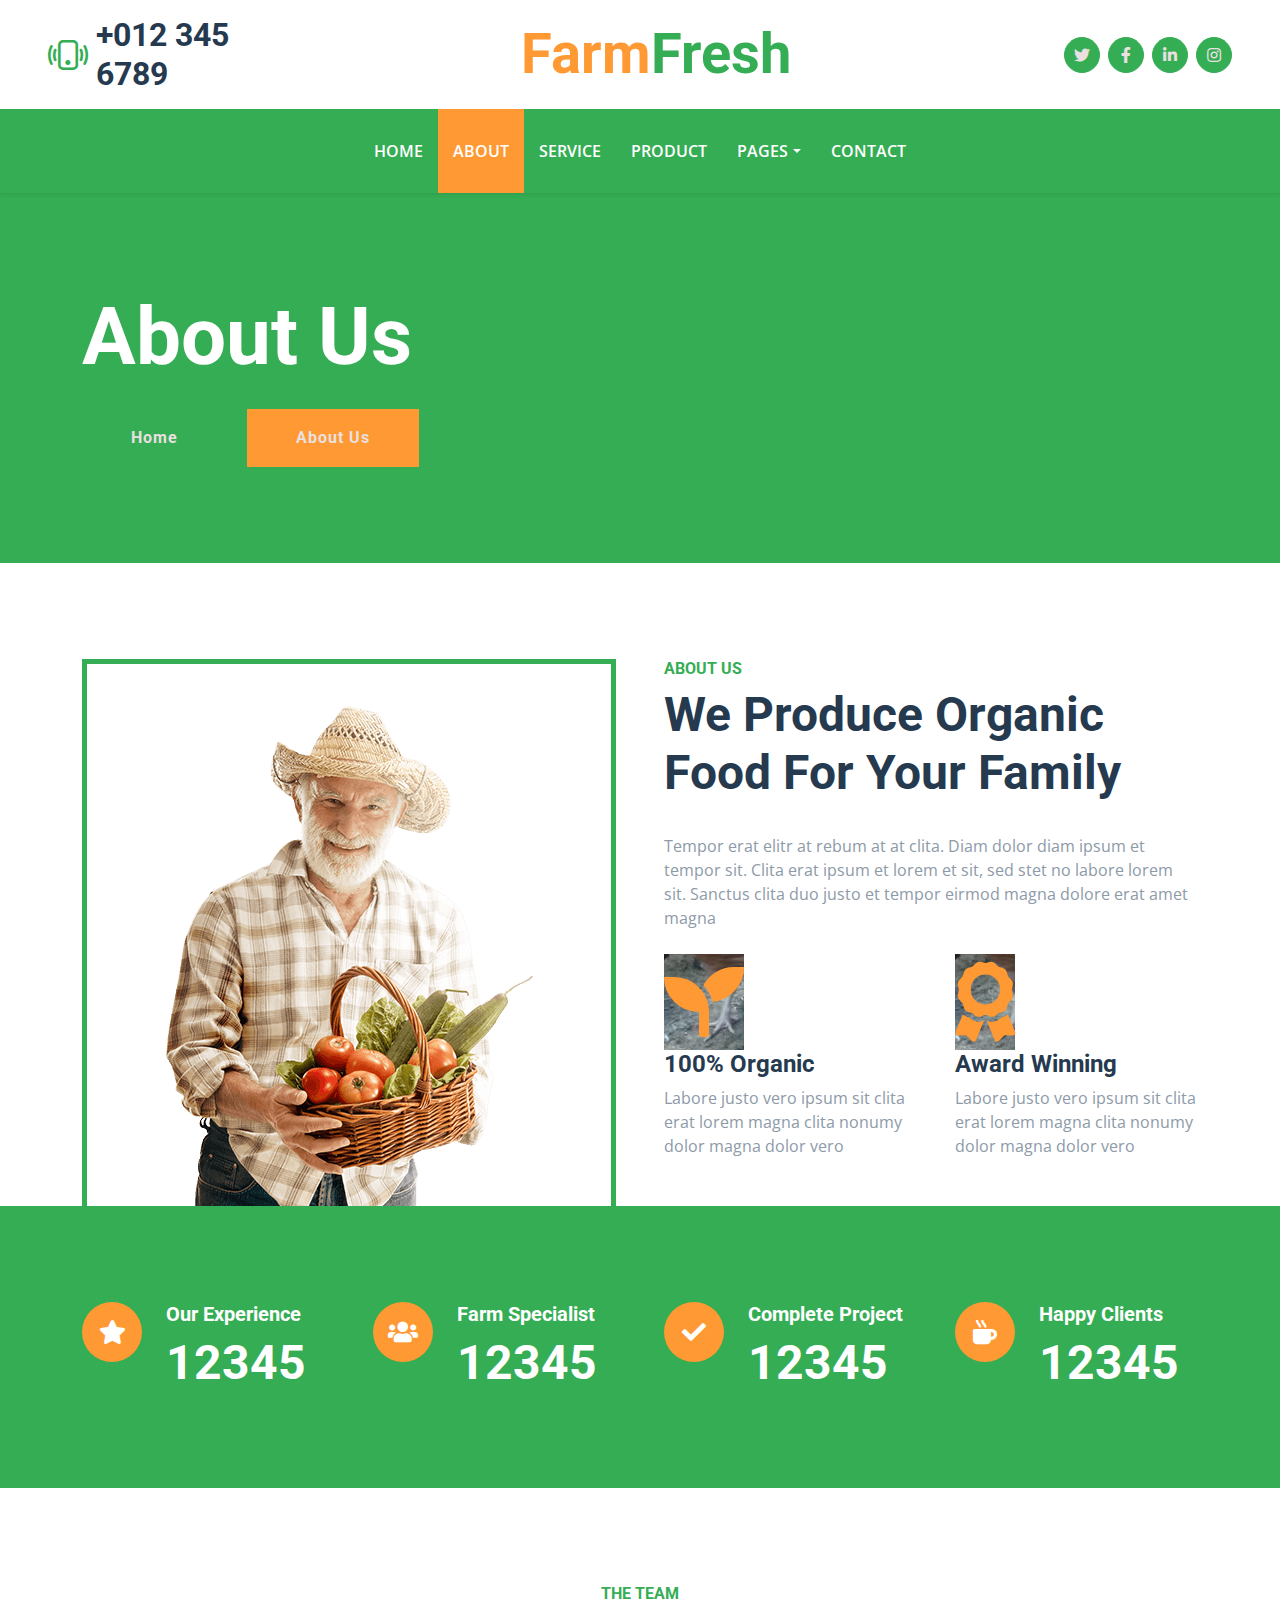
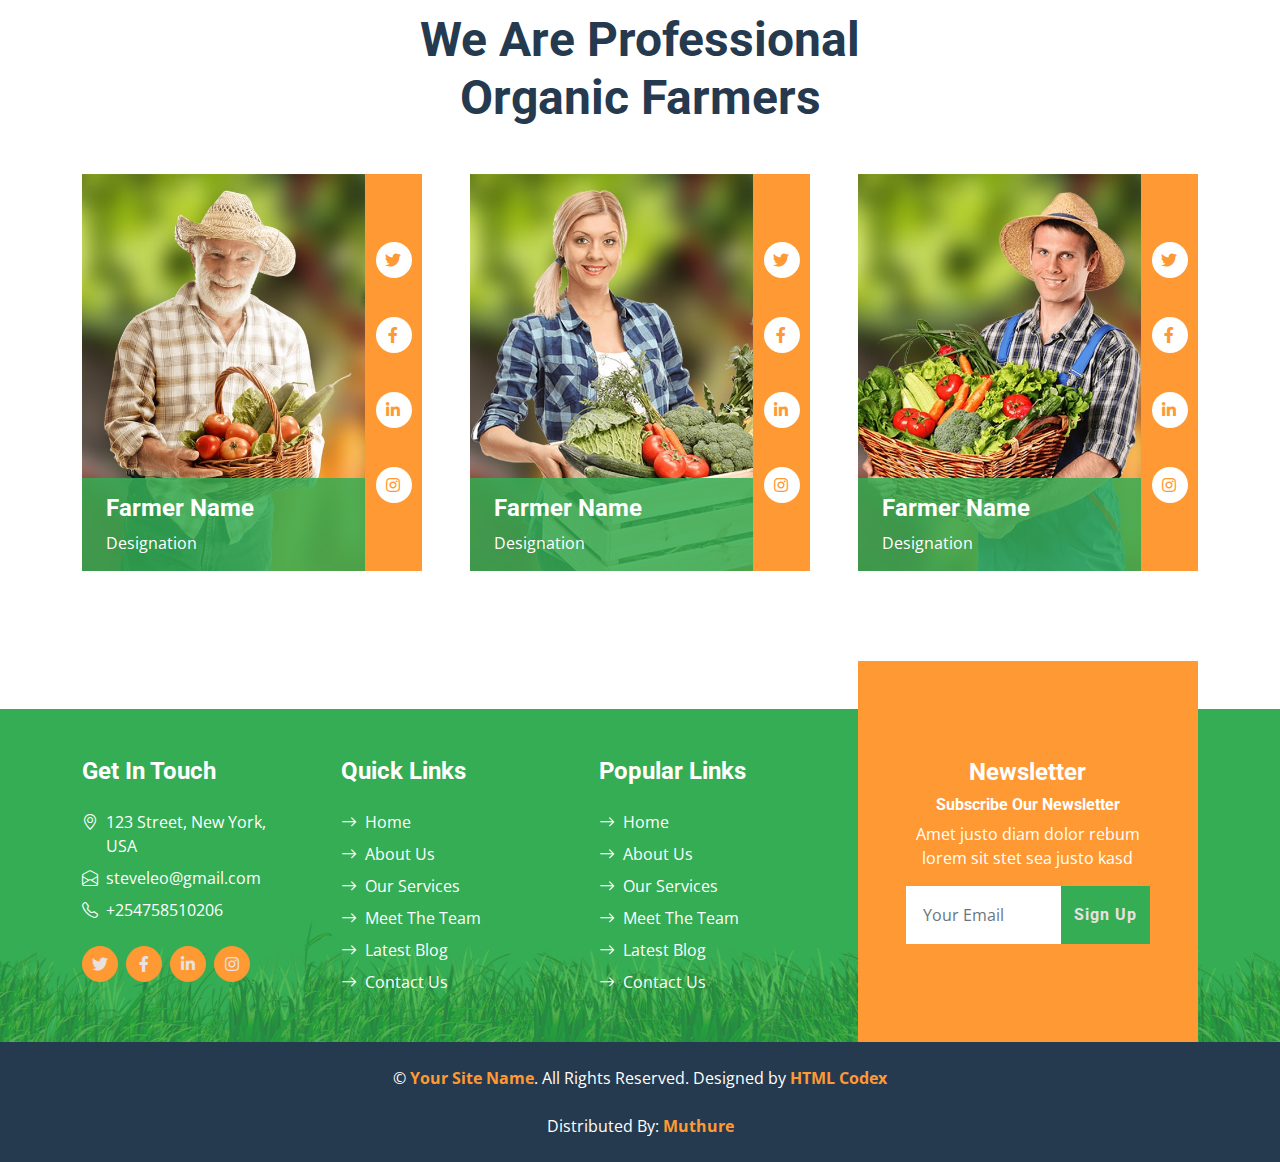
<file: about.html>
<!DOCTYPE html>
<html lang="en">

<head>
    <meta charset="utf-8">
    <title>FarmFresh - Organic Farm Website Template</title>
    <meta content="width=device-width, initial-scale=1.0" name="viewport">
    <meta content="Free HTML Templates" name="keywords">
    <meta content="Free HTML Templates" name="description">

    <!-- Favicon -->
    <link href="img/favicon.ico" rel="icon">

    <!-- Google Web Fonts -->
    <link rel="preconnect" href="https://fonts.gstatic.com">
    <link href="https://fonts.googleapis.com/css2?family=Open+Sans:wght@400;600&family=Roboto:wght@500;700&display=swap" rel="stylesheet">

    <!-- Icon Font Stylesheet -->
    <link href="https://cdnjs.cloudflare.com/ajax/libs/font-awesome/5.15.0/css/all.min.css" rel="stylesheet">
    <link href="https://cdn.jsdelivr.net/npm/bootstrap-icons@1.4.1/font/bootstrap-icons.css" rel="stylesheet">

    <!-- Libraries Stylesheet -->
    <link href="lib/owlcarousel/assets/owl.carousel.min.css" rel="stylesheet">

    <!-- Customized Bootstrap Stylesheet -->
    <link href="css/bootstrap.min.css" rel="stylesheet">

    <!-- Template Stylesheet -->
    <link href="css/style.css" rel="stylesheet">
</head>

<body>
    <!-- Topbar Start -->
    <div class="container-fluid px-5 d-none d-lg-block">
        <div class="row gx-5 py-3 align-items-center">
            <div class="col-lg-3">
                <div class="d-flex align-items-center justify-content-start">
                    <i class="bi bi-phone-vibrate fs-1 text-primary me-2"></i>
                    <h2 class="mb-0">+012 345 6789</h2>
                </div>
            </div>
            <div class="col-lg-6">
                <div class="d-flex align-items-center justify-content-center">
                    <a href="index.html" class="navbar-brand ms-lg-5">
                        <h1 class="m-0 display-4 text-primary"><span class="text-secondary">Farm</span>Fresh</h1>
                    </a>
                </div>
            </div>
            <div class="col-lg-3">
                <div class="d-flex align-items-center justify-content-end">
                    <a class="btn btn-primary btn-square rounded-circle me-2" href="#"><i class="fab fa-twitter"></i></a>
                    <a class="btn btn-primary btn-square rounded-circle me-2" href="#"><i class="fab fa-facebook-f"></i></a>
                    <a class="btn btn-primary btn-square rounded-circle me-2" href="#"><i class="fab fa-linkedin-in"></i></a>
                    <a class="btn btn-primary btn-square rounded-circle" href="#"><i class="fab fa-instagram"></i></a>
                </div>
            </div>
        </div>
    </div>
    <!-- Topbar End -->


    <!-- Navbar Start -->
    <nav class="navbar navbar-expand-lg bg-primary navbar-dark shadow-sm py-3 py-lg-0 px-3 px-lg-5">
        <a href="index.html" class="navbar-brand d-flex d-lg-none">
            <h1 class="m-0 display-4 text-secondary"><span class="text-white">Farm</span>Fresh</h1>
        </a>
        <button class="navbar-toggler" type="button" data-bs-toggle="collapse" data-bs-target="#navbarCollapse">
            <span class="navbar-toggler-icon"></span>
        </button>
        <div class="collapse navbar-collapse" id="navbarCollapse">
            <div class="navbar-nav mx-auto py-0">
                <a href="index.html" class="nav-item nav-link">Home</a>
                <a href="about.html" class="nav-item nav-link active">About</a>
                <a href="service.html" class="nav-item nav-link">Service</a>
                <a href="product.html" class="nav-item nav-link">Product</a>
                <div class="nav-item dropdown">
                    <a href="#" class="nav-link dropdown-toggle" data-bs-toggle="dropdown">Pages</a>
                    <div class="dropdown-menu m-0">
                        <a href="blog.html" class="dropdown-item">Blog Grid</a>
                        <a href="detail.html" class="dropdown-item">Blog Detail</a>
                        <a href="feature.html" class="dropdown-item">Features</a>
                        <a href="team.html" class="dropdown-item">The Team</a>
                        <a href="testimonial.html" class="dropdown-item">Testimonial</a>
                    </div>
                </div>
                <a href="contact.html" class="nav-item nav-link">Contact</a>
            </div>
        </div>
    </nav>
    <!-- Navbar End -->


    <!-- Hero Start -->
    <div class="container-fluid bg-primary py-5 bg-hero mb-5">
        <div class="container py-5">
            <div class="row justify-content-start">
                <div class="col-lg-8 text-center text-lg-start">
                    <h1 class="display-1 text-white mb-md-4">About Us</h1>
                    <a href="" class="btn btn-primary py-md-3 px-md-5 me-3">Home</a>
                    <a href="" class="btn btn-secondary py-md-3 px-md-5">About Us</a>
                </div>
            </div>
        </div>
    </div>
    <!-- Hero End -->


    <!-- About Start -->
    <div class="container-fluid about pt-5">
        <div class="container">
            <div class="row gx-5">
                <div class="col-lg-6 mb-5 mb-lg-0">
                    <div class="d-flex h-100 border border-5 border-primary border-bottom-0 pt-4">
                        <img class="img-fluid mt-auto mx-auto" src="img/about.png">
                    </div>
                </div>
                <div class="col-lg-6 pb-5">
                    <div class="mb-3 pb-2">
                        <h6 class="text-primary text-uppercase">About Us</h6>
                        <h1 class="display-5">We Produce Organic Food For Your Family</h1>
                    </div>
                    <p class="mb-4">Tempor erat elitr at rebum at at clita. Diam dolor diam ipsum et tempor sit. Clita erat ipsum et lorem et sit, sed stet no labore lorem sit. Sanctus clita duo justo et tempor eirmod magna dolore erat amet magna</p>
                    <div class="row gx-5 gy-4">
                        <div class="col-sm-6">
                            <i class="fa fa-seedling display-1 text-secondary"></i>
                            <h4>100% Organic</h4>
                            <p class="mb-0">Labore justo vero ipsum sit clita erat lorem magna clita nonumy dolor magna dolor vero</p>
                        </div>
                        <div class="col-sm-6">
                            <i class="fa fa-award display-1 text-secondary"></i>
                            <h4>Award Winning</h4>
                            <p class="mb-0">Labore justo vero ipsum sit clita erat lorem magna clita nonumy dolor magna dolor vero</p>
                        </div>
                    </div>
                </div>
            </div>
        </div>
    </div>
    <!-- About End -->


    <!-- Facts Start -->
    <div class="container-fluid bg-primary facts py-5 mb-5">
        <div class="container py-5">
            <div class="row gx-5 gy-4">
                <div class="col-lg-3 col-md-6">
                    <div class="d-flex">
                        <div class="bg-secondary rounded-circle d-flex align-items-center justify-content-center mb-3" style="width: 60px; height: 60px;">
                            <i class="fa fa-star fs-4 text-white"></i>
                        </div>
                        <div class="ps-4">
                            <h5 class="text-white">Our Experience</h5>
                            <h1 class="display-5 text-white mb-0" data-toggle="counter-up">12345</h1>
                        </div>
                    </div>
                </div>
                <div class="col-lg-3 col-md-6">
                    <div class="d-flex">
                        <div class="bg-secondary rounded-circle d-flex align-items-center justify-content-center mb-3" style="width: 60px; height: 60px;">
                            <i class="fa fa-users fs-4 text-white"></i>
                        </div>
                        <div class="ps-4">
                            <h5 class="text-white">Farm Specialist</h5>
                            <h1 class="display-5 text-white mb-0" data-toggle="counter-up">12345</h1>
                        </div>
                    </div>
                </div>
                <div class="col-lg-3 col-md-6">
                    <div class="d-flex">
                        <div class="bg-secondary rounded-circle d-flex align-items-center justify-content-center mb-3" style="width: 60px; height: 60px;">
                            <i class="fa fa-check fs-4 text-white"></i>
                        </div>
                        <div class="ps-4">
                            <h5 class="text-white">Complete Project</h5>
                            <h1 class="display-5 text-white mb-0" data-toggle="counter-up">12345</h1>
                        </div>
                    </div>
                </div>
                <div class="col-lg-3 col-md-6">
                    <div class="d-flex">
                        <div class="bg-secondary rounded-circle d-flex align-items-center justify-content-center mb-3" style="width: 60px; height: 60px;">
                            <i class="fa fa-mug-hot fs-4 text-white"></i>
                        </div>
                        <div class="ps-4">
                            <h5 class="text-white">Happy Clients</h5>
                            <h1 class="display-5 text-white mb-0" data-toggle="counter-up">12345</h1>
                        </div>
                    </div>
                </div>
            </div>
        </div>
    </div>
    <!-- Facts End -->


    <!-- Team Start -->
    <div class="container-fluid py-5">
        <div class="container">
            <div class="mx-auto text-center mb-5" style="max-width: 500px;">
                <h6 class="text-primary text-uppercase">The Team</h6>
                <h1 class="display-5">We Are Professional Organic Farmers</h1>
            </div>
            <div class="row g-5">
                <div class="col-lg-4 col-md-6">
                    <div class="row g-0">
                        <div class="col-10">
                            <div class="position-relative">
                                <img class="img-fluid w-100" src="img/team-1.jpg" alt="">
                                <div class="position-absolute start-0 bottom-0 w-100 py-3 px-4" style="background: rgba(52, 173, 84, .85);">
                                    <h4 class="text-white">Farmer Name</h4>
                                    <span class="text-white">Designation</span>
                                </div>
                            </div>
                        </div>
                        <div class="col-2">
                            <div class="h-100 d-flex flex-column align-items-center justify-content-around bg-secondary py-5">
                                <a class="btn btn-square rounded-circle bg-white" href="#"><i class="fab fa-twitter text-secondary"></i></a>
                                <a class="btn btn-square rounded-circle bg-white" href="#"><i class="fab fa-facebook-f text-secondary"></i></a>
                                <a class="btn btn-square rounded-circle bg-white" href="#"><i class="fab fa-linkedin-in text-secondary"></i></a>
                                <a class="btn btn-square rounded-circle bg-white" href="#"><i class="fab fa-instagram text-secondary"></i></a>
                            </div>
                        </div>
                    </div>
                </div>
                <div class="col-lg-4 col-md-6">
                    <div class="row g-0">
                        <div class="col-10">
                            <div class="position-relative">
                                <img class="img-fluid w-100" src="img/team-2.jpg" alt="">
                                <div class="position-absolute start-0 bottom-0 w-100 py-3 px-4" style="background: rgba(52, 173, 84, .85);">
                                    <h4 class="text-white">Farmer Name</h4>
                                    <span class="text-white">Designation</span>
                                </div>
                            </div>
                        </div>
                        <div class="col-2">
                            <div class="h-100 d-flex flex-column align-items-center justify-content-around bg-secondary py-5">
                                <a class="btn btn-square rounded-circle bg-white" href="#"><i class="fab fa-twitter text-secondary"></i></a>
                                <a class="btn btn-square rounded-circle bg-white" href="#"><i class="fab fa-facebook-f text-secondary"></i></a>
                                <a class="btn btn-square rounded-circle bg-white" href="#"><i class="fab fa-linkedin-in text-secondary"></i></a>
                                <a class="btn btn-square rounded-circle bg-white" href="#"><i class="fab fa-instagram text-secondary"></i></a>
                            </div>
                        </div>
                    </div>
                </div>
                <div class="col-lg-4 col-md-6">
                    <div class="row g-0">
                        <div class="col-10">
                            <div class="position-relative">
                                <img class="img-fluid w-100" src="img/team-3.jpg" alt="">
                                <div class="position-absolute start-0 bottom-0 w-100 py-3 px-4" style="background: rgba(52, 173, 84, .85);">
                                    <h4 class="text-white">Farmer Name</h4>
                                    <span class="text-white">Designation</span>
                                </div>
                            </div>
                        </div>
                        <div class="col-2">
                            <div class="h-100 d-flex flex-column align-items-center justify-content-around bg-secondary py-5">
                                <a class="btn btn-square rounded-circle bg-white" href="#"><i class="fab fa-twitter text-secondary"></i></a>
                                <a class="btn btn-square rounded-circle bg-white" href="#"><i class="fab fa-facebook-f text-secondary"></i></a>
                                <a class="btn btn-square rounded-circle bg-white" href="#"><i class="fab fa-linkedin-in text-secondary"></i></a>
                                <a class="btn btn-square rounded-circle bg-white" href="#"><i class="fab fa-instagram text-secondary"></i></a>
                            </div>
                        </div>
                    </div>
                </div>
            </div>
        </div>
    </div>
    <!-- Team End -->
    

    <!-- Footer Start -->
    <div class="container-fluid bg-footer bg-primary text-white mt-5">
        <div class="container">
            <div class="row gx-5">
                <div class="col-lg-8 col-md-6">
                    <div class="row gx-5">
                        <div class="col-lg-4 col-md-12 pt-5 mb-5">
                            <h4 class="text-white mb-4">Get In Touch</h4>
                            <div class="d-flex mb-2">
                                <i class="bi bi-geo-alt text-white me-2"></i>
                                <p class="text-white mb-0">123 Street, New York, USA</p>
                            </div>
                            <div class="d-flex mb-2">
                                <i class="bi bi-envelope-open text-white me-2"></i>
                                <p class="text-white mb-0">steveleo@gmail.com</p>
                            </div>
                            <div class="d-flex mb-2">
                                <i class="bi bi-telephone text-white me-2"></i>
                                <p class="text-white mb-0">+254758510206</p>
                            </div>
                            <div class="d-flex mt-4">
                                <a class="btn btn-secondary btn-square rounded-circle me-2" href="#"><i class="fab fa-twitter"></i></a>
                                <a class="btn btn-secondary btn-square rounded-circle me-2" href="#"><i class="fab fa-facebook-f"></i></a>
                                <a class="btn btn-secondary btn-square rounded-circle me-2" href="#"><i class="fab fa-linkedin-in"></i></a>
                                <a class="btn btn-secondary btn-square rounded-circle" href="#"><i class="fab fa-instagram"></i></a>
                            </div>
                        </div>
                        <div class="col-lg-4 col-md-12 pt-0 pt-lg-5 mb-5">
                            <h4 class="text-white mb-4">Quick Links</h4>
                            <div class="d-flex flex-column justify-content-start">
                                <a class="text-white mb-2" href="#"><i class="bi bi-arrow-right text-white me-2"></i>Home</a>
                                <a class="text-white mb-2" href="#"><i class="bi bi-arrow-right text-white me-2"></i>About Us</a>
                                <a class="text-white mb-2" href="#"><i class="bi bi-arrow-right text-white me-2"></i>Our Services</a>
                                <a class="text-white mb-2" href="#"><i class="bi bi-arrow-right text-white me-2"></i>Meet The Team</a>
                                <a class="text-white mb-2" href="#"><i class="bi bi-arrow-right text-white me-2"></i>Latest Blog</a>
                                <a class="text-white" href="#"><i class="bi bi-arrow-right text-white me-2"></i>Contact Us</a>
                            </div>
                        </div>
                        <div class="col-lg-4 col-md-12 pt-0 pt-lg-5 mb-5">
                            <h4 class="text-white mb-4">Popular Links</h4>
                            <div class="d-flex flex-column justify-content-start">
                                <a class="text-white mb-2" href="#"><i class="bi bi-arrow-right text-white me-2"></i>Home</a>
                                <a class="text-white mb-2" href="#"><i class="bi bi-arrow-right text-white me-2"></i>About Us</a>
                                <a class="text-white mb-2" href="#"><i class="bi bi-arrow-right text-white me-2"></i>Our Services</a>
                                <a class="text-white mb-2" href="#"><i class="bi bi-arrow-right text-white me-2"></i>Meet The Team</a>
                                <a class="text-white mb-2" href="#"><i class="bi bi-arrow-right text-white me-2"></i>Latest Blog</a>
                                <a class="text-white" href="#"><i class="bi bi-arrow-right text-white me-2"></i>Contact Us</a>
                            </div>
                        </div>
                    </div>
                </div>
                <div class="col-lg-4 col-md-6 mt-lg-n5">
                    <div class="d-flex flex-column align-items-center justify-content-center text-center h-100 bg-secondary p-5">
                        <h4 class="text-white">Newsletter</h4>
                        <h6 class="text-white">Subscribe Our Newsletter</h6>
                        <p>Amet justo diam dolor rebum lorem sit stet sea justo kasd</p>
                        <form action="">
                            <div class="input-group">
                                <input type="text" class="form-control border-white p-3" placeholder="Your Email">
                                <button class="btn btn-primary">Sign Up</button>
                            </div>
                        </form>
                    </div>
                </div>
            </div>
        </div>
    </div>
    <div class="container-fluid bg-dark text-white py-4">
        <div class="container text-center">
            <p class="mb-0">&copy; <a class="text-secondary fw-bold" href="#">Your Site Name</a>. All Rights Reserved. Designed by <a class="text-secondary fw-bold" href="https://htmlcodex.com">HTML Codex</a></p>
            <br>Distributed By: <a class="text-secondary fw-bold" href="https://github/steve-leo254" target="_blank">Muthure</a>
        </div>
    </div>
    <!-- Footer End -->


    <!-- Back to Top -->
    <a href="#" class="btn btn-secondary py-3 fs-4 back-to-top"><i class="bi bi-arrow-up"></i></a>


    <!-- JavaScript Libraries -->
    <script src="https://code.jquery.com/jquery-3.4.1.min.js"></script>
    <script src="https://cdn.jsdelivr.net/npm/bootstrap@5.0.0/dist/js/bootstrap.bundle.min.js"></script>
    <script src="lib/easing/easing.min.js"></script>
    <script src="lib/waypoints/waypoints.min.js"></script>
    <script src="lib/counterup/counterup.min.js"></script>
    <script src="lib/owlcarousel/owl.carousel.min.js"></script>

    <!-- Template Javascript -->
    <script src="js/main.js"></script>
</body>

</html>
</file>
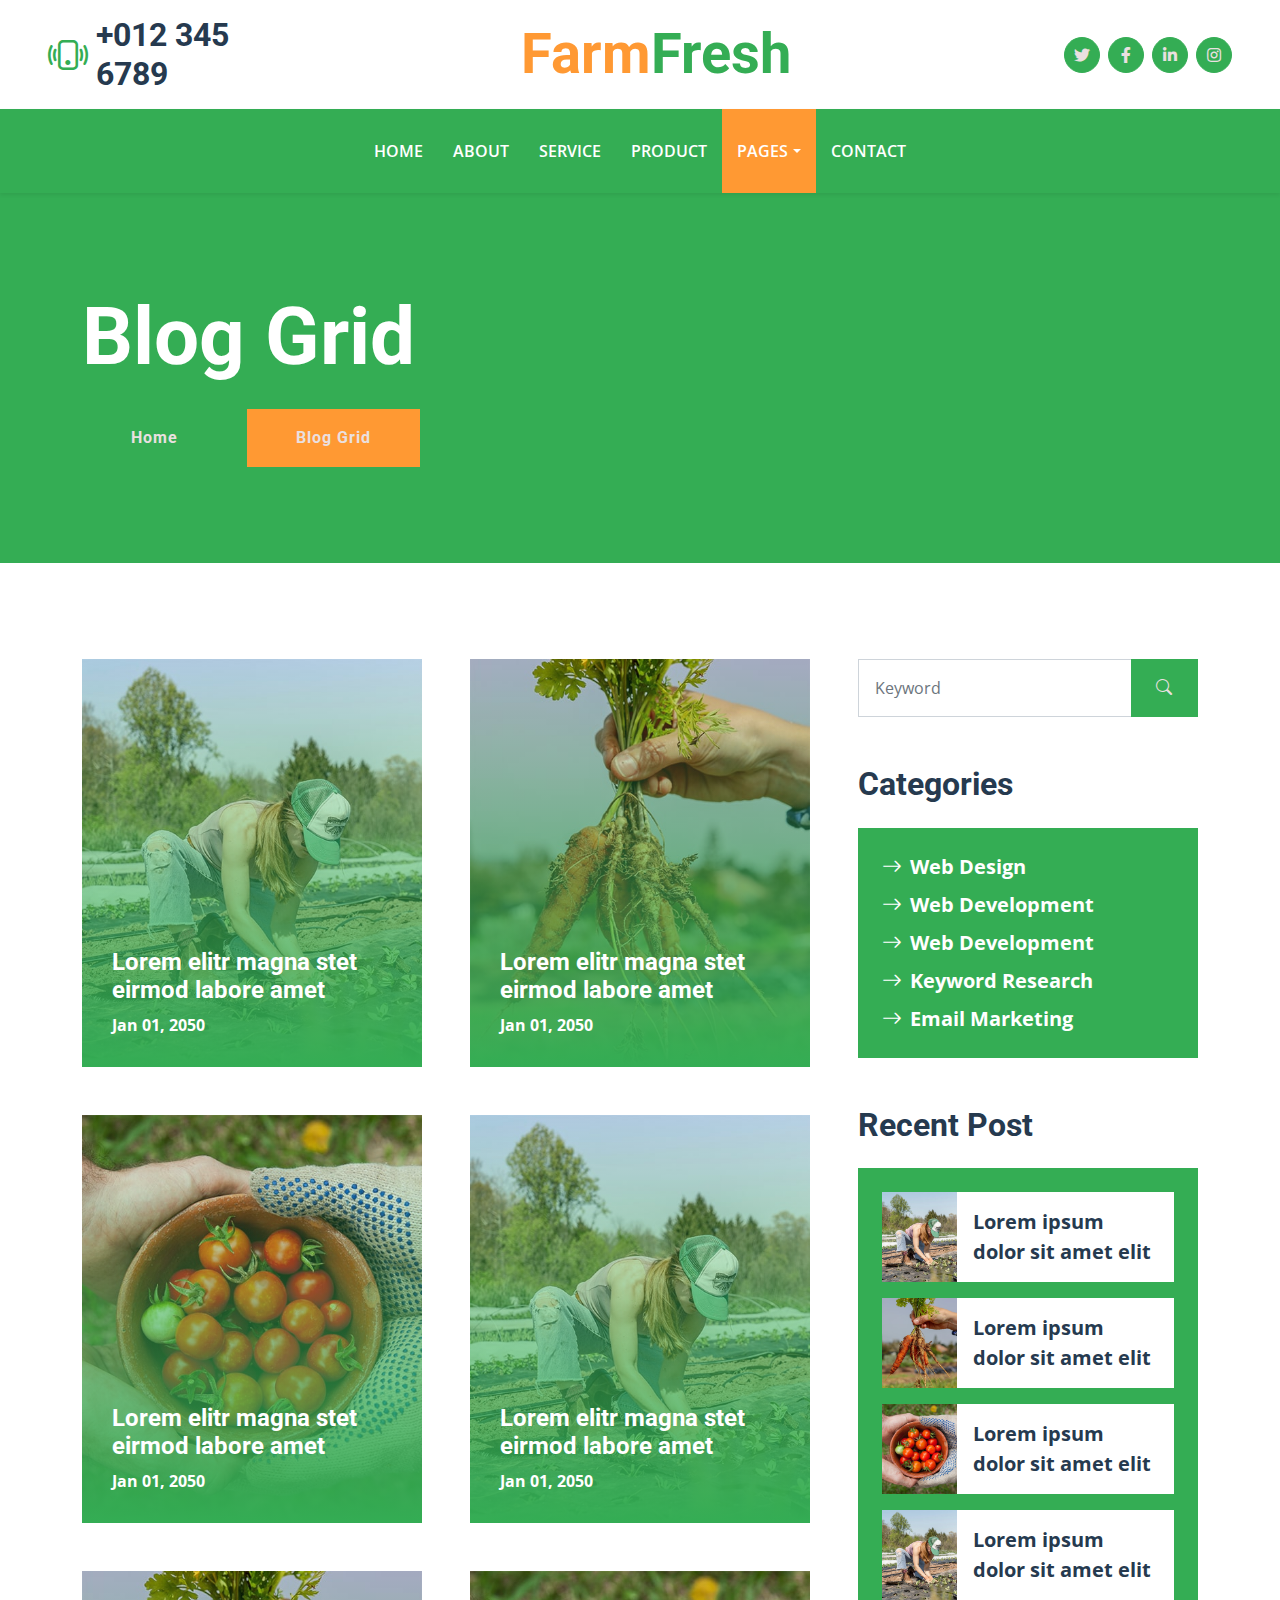
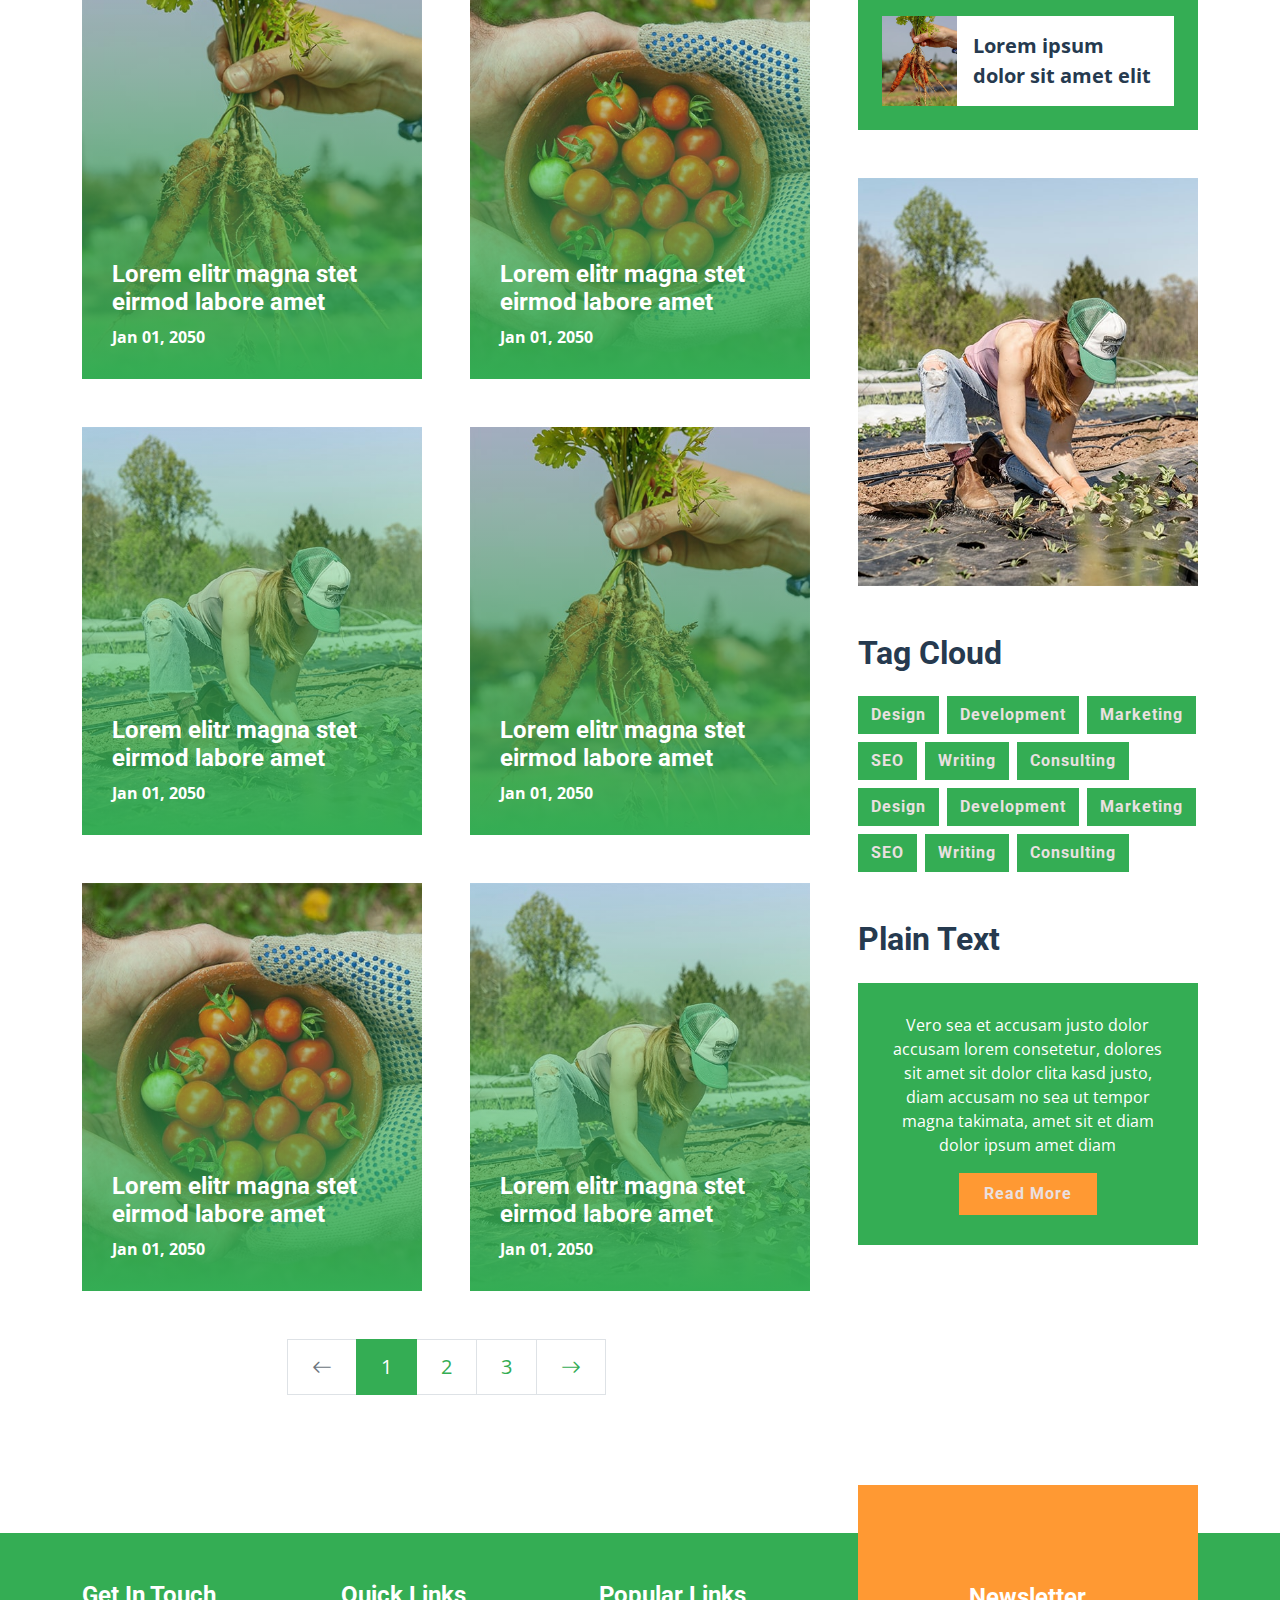
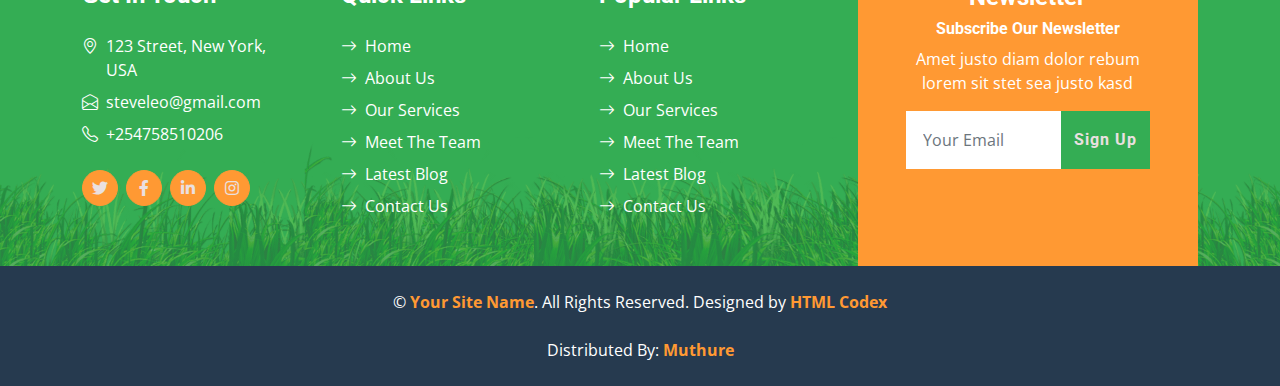
<file: blog.html>
<!DOCTYPE html>
<html lang="en">

<head>
    <meta charset="utf-8">
    <title>FarmFresh - Organic Farm Website Template</title>
    <meta content="width=device-width, initial-scale=1.0" name="viewport">
    <meta content="Free HTML Templates" name="keywords">
    <meta content="Free HTML Templates" name="description">

    <!-- Favicon -->
    <link href="img/favicon.ico" rel="icon">

    <!-- Google Web Fonts -->
    <link rel="preconnect" href="https://fonts.gstatic.com">
    <link href="https://fonts.googleapis.com/css2?family=Open+Sans:wght@400;600&family=Roboto:wght@500;700&display=swap" rel="stylesheet">

    <!-- Icon Font Stylesheet -->
    <link href="https://cdnjs.cloudflare.com/ajax/libs/font-awesome/5.15.0/css/all.min.css" rel="stylesheet">
    <link href="https://cdn.jsdelivr.net/npm/bootstrap-icons@1.4.1/font/bootstrap-icons.css" rel="stylesheet">

    <!-- Libraries Stylesheet -->
    <link href="lib/owlcarousel/assets/owl.carousel.min.css" rel="stylesheet">

    <!-- Customized Bootstrap Stylesheet -->
    <link href="css/bootstrap.min.css" rel="stylesheet">

    <!-- Template Stylesheet -->
    <link href="css/style.css" rel="stylesheet">
</head>

<body>
    <!-- Topbar Start -->
    <div class="container-fluid px-5 d-none d-lg-block">
        <div class="row gx-5 py-3 align-items-center">
            <div class="col-lg-3">
                <div class="d-flex align-items-center justify-content-start">
                    <i class="bi bi-phone-vibrate fs-1 text-primary me-2"></i>
                    <h2 class="mb-0">+012 345 6789</h2>
                </div>
            </div>
            <div class="col-lg-6">
                <div class="d-flex align-items-center justify-content-center">
                    <a href="index.html" class="navbar-brand ms-lg-5">
                        <h1 class="m-0 display-4 text-primary"><span class="text-secondary">Farm</span>Fresh</h1>
                    </a>
                </div>
            </div>
            <div class="col-lg-3">
                <div class="d-flex align-items-center justify-content-end">
                    <a class="btn btn-primary btn-square rounded-circle me-2" href="#"><i class="fab fa-twitter"></i></a>
                    <a class="btn btn-primary btn-square rounded-circle me-2" href="#"><i class="fab fa-facebook-f"></i></a>
                    <a class="btn btn-primary btn-square rounded-circle me-2" href="#"><i class="fab fa-linkedin-in"></i></a>
                    <a class="btn btn-primary btn-square rounded-circle" href="#"><i class="fab fa-instagram"></i></a>
                </div>
            </div>
        </div>
    </div>
    <!-- Topbar End -->


    <!-- Navbar Start -->
    <nav class="navbar navbar-expand-lg bg-primary navbar-dark shadow-sm py-3 py-lg-0 px-3 px-lg-5">
        <a href="index.html" class="navbar-brand d-flex d-lg-none">
            <h1 class="m-0 display-4 text-secondary"><span class="text-white">Farm</span>Fresh</h1>
        </a>
        <button class="navbar-toggler" type="button" data-bs-toggle="collapse" data-bs-target="#navbarCollapse">
            <span class="navbar-toggler-icon"></span>
        </button>
        <div class="collapse navbar-collapse" id="navbarCollapse">
            <div class="navbar-nav mx-auto py-0">
                <a href="index.html" class="nav-item nav-link">Home</a>
                <a href="about.html" class="nav-item nav-link">About</a>
                <a href="service.html" class="nav-item nav-link">Service</a>
                <a href="product.html" class="nav-item nav-link">Product</a>
                <div class="nav-item dropdown">
                    <a href="#" class="nav-link dropdown-toggle active" data-bs-toggle="dropdown">Pages</a>
                    <div class="dropdown-menu m-0">
                        <a href="blog.html" class="dropdown-item active">Blog Grid</a>
                        <a href="detail.html" class="dropdown-item">Blog Detail</a>
                        <a href="feature.html" class="dropdown-item">Features</a>
                        <a href="team.html" class="dropdown-item">The Team</a>
                        <a href="testimonial.html" class="dropdown-item">Testimonial</a>
                    </div>
                </div>
                <a href="contact.html" class="nav-item nav-link">Contact</a>
            </div>
        </div>
    </nav>
    <!-- Navbar End -->


    <!-- Hero Start -->
    <div class="container-fluid bg-primary py-5 bg-hero mb-5">
        <div class="container py-5">
            <div class="row justify-content-start">
                <div class="col-lg-8 text-center text-lg-start">
                    <h1 class="display-1 text-white mb-md-4">Blog Grid</h1>
                    <a href="" class="btn btn-primary py-md-3 px-md-5 me-3">Home</a>
                    <a href="" class="btn btn-secondary py-md-3 px-md-5">Blog Grid</a>
                </div>
            </div>
        </div>
    </div>
    <!-- Hero End -->


    <!-- Blog Start -->
    <div class="container py-5">
        <div class="row g-5">
            <!-- Blog list Start -->
            <div class="col-lg-8">
                <div class="row g-5">
                    <div class="col-md-6">
                        <div class="blog-item position-relative overflow-hidden">
                            <img class="img-fluid" src="img/blog-1.jpg" alt="">
                            <a class="blog-overlay" href="">
                                <h4 class="text-white">Lorem elitr magna stet eirmod labore amet</h4>
                                <span class="text-white fw-bold">Jan 01, 2050</span>
                            </a>
                        </div>
                    </div>
                    <div class="col-md-6">
                        <div class="blog-item position-relative overflow-hidden">
                            <img class="img-fluid" src="img/blog-2.jpg" alt="">
                            <a class="blog-overlay" href="">
                                <h4 class="text-white">Lorem elitr magna stet eirmod labore amet</h4>
                                <span class="text-white fw-bold">Jan 01, 2050</span>
                            </a>
                        </div>
                    </div>
                    <div class="col-md-6">
                        <div class="blog-item position-relative overflow-hidden">
                            <img class="img-fluid" src="img/blog-3.jpg" alt="">
                            <a class="blog-overlay" href="">
                                <h4 class="text-white">Lorem elitr magna stet eirmod labore amet</h4>
                                <span class="text-white fw-bold">Jan 01, 2050</span>
                            </a>
                        </div>
                    </div>
                    <div class="col-md-6">
                        <div class="blog-item position-relative overflow-hidden">
                            <img class="img-fluid" src="img/blog-1.jpg" alt="">
                            <a class="blog-overlay" href="">
                                <h4 class="text-white">Lorem elitr magna stet eirmod labore amet</h4>
                                <span class="text-white fw-bold">Jan 01, 2050</span>
                            </a>
                        </div>
                    </div>
                    <div class="col-md-6">
                        <div class="blog-item position-relative overflow-hidden">
                            <img class="img-fluid" src="img/blog-2.jpg" alt="">
                            <a class="blog-overlay" href="">
                                <h4 class="text-white">Lorem elitr magna stet eirmod labore amet</h4>
                                <span class="text-white fw-bold">Jan 01, 2050</span>
                            </a>
                        </div>
                    </div>
                    <div class="col-md-6">
                        <div class="blog-item position-relative overflow-hidden">
                            <img class="img-fluid" src="img/blog-3.jpg" alt="">
                            <a class="blog-overlay" href="">
                                <h4 class="text-white">Lorem elitr magna stet eirmod labore amet</h4>
                                <span class="text-white fw-bold">Jan 01, 2050</span>
                            </a>
                        </div>
                    </div>
                    <div class="col-md-6">
                        <div class="blog-item position-relative overflow-hidden">
                            <img class="img-fluid" src="img/blog-1.jpg" alt="">
                            <a class="blog-overlay" href="">
                                <h4 class="text-white">Lorem elitr magna stet eirmod labore amet</h4>
                                <span class="text-white fw-bold">Jan 01, 2050</span>
                            </a>
                        </div>
                    </div>
                    <div class="col-md-6">
                        <div class="blog-item position-relative overflow-hidden">
                            <img class="img-fluid" src="img/blog-2.jpg" alt="">
                            <a class="blog-overlay" href="">
                                <h4 class="text-white">Lorem elitr magna stet eirmod labore amet</h4>
                                <span class="text-white fw-bold">Jan 01, 2050</span>
                            </a>
                        </div>
                    </div>
                    <div class="col-md-6">
                        <div class="blog-item position-relative overflow-hidden">
                            <img class="img-fluid" src="img/blog-3.jpg" alt="">
                            <a class="blog-overlay" href="">
                                <h4 class="text-white">Lorem elitr magna stet eirmod labore amet</h4>
                                <span class="text-white fw-bold">Jan 01, 2050</span>
                            </a>
                        </div>
                    </div>
                    <div class="col-md-6">
                        <div class="blog-item position-relative overflow-hidden">
                            <img class="img-fluid" src="img/blog-1.jpg" alt="">
                            <a class="blog-overlay" href="">
                                <h4 class="text-white">Lorem elitr magna stet eirmod labore amet</h4>
                                <span class="text-white fw-bold">Jan 01, 2050</span>
                            </a>
                        </div>
                    </div>
                    <div class="col-12">
                        <nav aria-label="Page navigation">
                          <ul class="pagination pagination-lg justify-content-center m-0">
                            <li class="page-item disabled">
                              <a class="page-link rounded-0" href="#" aria-label="Previous">
                                <span aria-hidden="true"><i class="bi bi-arrow-left"></i></span>
                              </a>
                            </li>
                            <li class="page-item active"><a class="page-link" href="#">1</a></li>
                            <li class="page-item"><a class="page-link" href="#">2</a></li>
                            <li class="page-item"><a class="page-link" href="#">3</a></li>
                            <li class="page-item">
                              <a class="page-link rounded-0" href="#" aria-label="Next">
                                <span aria-hidden="true"><i class="bi bi-arrow-right"></i></span>
                              </a>
                            </li>
                          </ul>
                        </nav>
                    </div>
                </div>
            </div>
            <!-- Blog list End -->

            <!-- Sidebar Start -->
            <div class="col-lg-4">
                <!-- Search Form Start -->
                <div class="mb-5">
                    <div class="input-group">
                        <input type="text" class="form-control p-3" placeholder="Keyword">
                        <button class="btn btn-primary px-4"><i class="bi bi-search"></i></button>
                    </div>
                </div>
                <!-- Search Form End -->

                <!-- Category Start -->
                <div class="mb-5">
                    <h2 class="mb-4">Categories</h2>
                    <div class="d-flex flex-column justify-content-start bg-primary p-4">
                        <a class="fs-5 fw-bold text-white mb-2" href="#"><i class="bi bi-arrow-right me-2"></i>Web Design</a>
                        <a class="fs-5 fw-bold text-white mb-2" href="#"><i class="bi bi-arrow-right me-2"></i>Web Development</a>
                        <a class="fs-5 fw-bold text-white mb-2" href="#"><i class="bi bi-arrow-right me-2"></i>Web Development</a>
                        <a class="fs-5 fw-bold text-white mb-2" href="#"><i class="bi bi-arrow-right me-2"></i>Keyword Research</a>
                        <a class="fs-5 fw-bold text-white" href="#"><i class="bi bi-arrow-right me-2"></i>Email Marketing</a>
                    </div>
                </div>
                <!-- Category End -->

                <!-- Recent Post Start -->
                <div class="mb-5">
                    <h2 class="mb-4">Recent Post</h2>
                    <div class="bg-primary p-4">
                        <div class="d-flex overflow-hidden mb-3">
                            <img class="img-fluid flex-shrink-0" src="img/blog-1.jpg" style="width: 75px;" alt="">
                            <a href="" class="d-flex align-items-center bg-white text-dark fs-5 fw-bold px-3 mb-0">Lorem ipsum dolor sit amet elit
                            </a>
                        </div>
                        <div class="d-flex overflow-hidden mb-3">
                            <img class="img-fluid flex-shrink-0" src="img/blog-2.jpg" style="width: 75px;" alt="">
                            <a href="" class="d-flex align-items-center bg-white text-dark fs-5 fw-bold px-3 mb-0">Lorem ipsum dolor sit amet elit
                            </a>
                        </div>
                        <div class="d-flex overflow-hidden mb-3">
                            <img class="img-fluid flex-shrink-0" src="img/blog-3.jpg" style="width: 75px;" alt="">
                            <a href="" class="d-flex align-items-center bg-white text-dark fs-5 fw-bold px-3 mb-0">Lorem ipsum dolor sit amet elit
                            </a>
                        </div>
                        <div class="d-flex overflow-hidden mb-3">
                            <img class="img-fluid flex-shrink-0" src="img/blog-1.jpg" style="width: 75px;" alt="">
                            <a href="" class="d-flex align-items-center bg-white text-dark fs-5 fw-bold px-3 mb-0">Lorem ipsum dolor sit amet elit
                            </a>
                        </div>
                        <div class="d-flex overflow-hidden">
                            <img class="img-fluid flex-shrink-0" src="img/blog-2.jpg" style="width: 75px;" alt="">
                            <a href="" class="d-flex align-items-center bg-white text-dark fs-5 fw-bold px-3 mb-0">Lorem ipsum dolor sit amet elit
                            </a>
                        </div>
                    </div>
                </div>
                <!-- Recent Post End -->

                <!-- Image Start -->
                <div class="mb-5">
                    <img src="img/blog-1.jpg" alt="" class="img-fluid rounded">
                </div>
                <!-- Image End -->

                <!-- Tags Start -->
                <div class="mb-5">
                    <h2 class="mb-4">Tag Cloud</h2>
                    <div class="d-flex flex-wrap m-n1">
                        <a href="" class="btn btn-primary m-1">Design</a>
                        <a href="" class="btn btn-primary m-1">Development</a>
                        <a href="" class="btn btn-primary m-1">Marketing</a>
                        <a href="" class="btn btn-primary m-1">SEO</a>
                        <a href="" class="btn btn-primary m-1">Writing</a>
                        <a href="" class="btn btn-primary m-1">Consulting</a>
                        <a href="" class="btn btn-primary m-1">Design</a>
                        <a href="" class="btn btn-primary m-1">Development</a>
                        <a href="" class="btn btn-primary m-1">Marketing</a>
                        <a href="" class="btn btn-primary m-1">SEO</a>
                        <a href="" class="btn btn-primary m-1">Writing</a>
                        <a href="" class="btn btn-primary m-1">Consulting</a>
                    </div>
                </div>
                <!-- Tags End -->

                <!-- Plain Text Start -->
                <div>
                    <h2 class="mb-4">Plain Text</h2>
                    <div class="bg-primary text-center text-white" style="padding: 30px;">
                        <p>Vero sea et accusam justo dolor accusam lorem consetetur, dolores sit amet sit dolor clita kasd justo, diam accusam no sea ut tempor magna takimata, amet sit et diam dolor ipsum amet diam</p>
                        <a href="" class="btn btn-secondary py-2 px-4">Read More</a>
                    </div>
                </div>
                <!-- Plain Text End -->
            </div>
            <!-- Sidebar End -->
        </div>
    </div>
    <!-- Blog End -->


    <!-- Footer Start -->
    <div class="container-fluid bg-footer bg-primary text-white mt-5">
        <div class="container">
            <div class="row gx-5">
                <div class="col-lg-8 col-md-6">
                    <div class="row gx-5">
                        <div class="col-lg-4 col-md-12 pt-5 mb-5">
                            <h4 class="text-white mb-4">Get In Touch</h4>
                            <div class="d-flex mb-2">
                                <i class="bi bi-geo-alt text-white me-2"></i>
                                <p class="text-white mb-0">123 Street, New York, USA</p>
                            </div>
                            <div class="d-flex mb-2">
                                <i class="bi bi-envelope-open text-white me-2"></i>
                                <p class="text-white mb-0">steveleo@gmail.com</p>
                            </div>
                            <div class="d-flex mb-2">
                                <i class="bi bi-telephone text-white me-2"></i>
                                <p class="text-white mb-0">+254758510206</p>
                            </div>
                            <div class="d-flex mt-4">
                                <a class="btn btn-secondary btn-square rounded-circle me-2" href="#"><i class="fab fa-twitter"></i></a>
                                <a class="btn btn-secondary btn-square rounded-circle me-2" href="#"><i class="fab fa-facebook-f"></i></a>
                                <a class="btn btn-secondary btn-square rounded-circle me-2" href="#"><i class="fab fa-linkedin-in"></i></a>
                                <a class="btn btn-secondary btn-square rounded-circle" href="#"><i class="fab fa-instagram"></i></a>
                            </div>
                        </div>
                        <div class="col-lg-4 col-md-12 pt-0 pt-lg-5 mb-5">
                            <h4 class="text-white mb-4">Quick Links</h4>
                            <div class="d-flex flex-column justify-content-start">
                                <a class="text-white mb-2" href="#"><i class="bi bi-arrow-right text-white me-2"></i>Home</a>
                                <a class="text-white mb-2" href="#"><i class="bi bi-arrow-right text-white me-2"></i>About Us</a>
                                <a class="text-white mb-2" href="#"><i class="bi bi-arrow-right text-white me-2"></i>Our Services</a>
                                <a class="text-white mb-2" href="#"><i class="bi bi-arrow-right text-white me-2"></i>Meet The Team</a>
                                <a class="text-white mb-2" href="#"><i class="bi bi-arrow-right text-white me-2"></i>Latest Blog</a>
                                <a class="text-white" href="#"><i class="bi bi-arrow-right text-white me-2"></i>Contact Us</a>
                            </div>
                        </div>
                        <div class="col-lg-4 col-md-12 pt-0 pt-lg-5 mb-5">
                            <h4 class="text-white mb-4">Popular Links</h4>
                            <div class="d-flex flex-column justify-content-start">
                                <a class="text-white mb-2" href="#"><i class="bi bi-arrow-right text-white me-2"></i>Home</a>
                                <a class="text-white mb-2" href="#"><i class="bi bi-arrow-right text-white me-2"></i>About Us</a>
                                <a class="text-white mb-2" href="#"><i class="bi bi-arrow-right text-white me-2"></i>Our Services</a>
                                <a class="text-white mb-2" href="#"><i class="bi bi-arrow-right text-white me-2"></i>Meet The Team</a>
                                <a class="text-white mb-2" href="#"><i class="bi bi-arrow-right text-white me-2"></i>Latest Blog</a>
                                <a class="text-white" href="#"><i class="bi bi-arrow-right text-white me-2"></i>Contact Us</a>
                            </div>
                        </div>
                    </div>
                </div>
                <div class="col-lg-4 col-md-6 mt-lg-n5">
                    <div class="d-flex flex-column align-items-center justify-content-center text-center h-100 bg-secondary p-5">
                        <h4 class="text-white">Newsletter</h4>
                        <h6 class="text-white">Subscribe Our Newsletter</h6>
                        <p>Amet justo diam dolor rebum lorem sit stet sea justo kasd</p>
                        <form action="">
                            <div class="input-group">
                                <input type="text" class="form-control border-white p-3" placeholder="Your Email">
                                <button class="btn btn-primary">Sign Up</button>
                            </div>
                        </form>
                    </div>
                </div>
            </div>
        </div>
    </div>
    <div class="container-fluid bg-dark text-white py-4">
        <div class="container text-center">
            <p class="mb-0">&copy; <a class="text-secondary fw-bold" href="#">Your Site Name</a>. All Rights Reserved. Designed by <a class="text-secondary fw-bold" href="https://htmlcodex.com">HTML Codex</a></p>
            <br>Distributed By: <a class="text-secondary fw-bold" href="https://github/steve-leo254" target="_blank">Muthure</a>
        </div>
    </div>
    <!-- Footer End -->


    <!-- Back to Top -->
    <a href="#" class="btn btn-secondary py-3 fs-4 back-to-top"><i class="bi bi-arrow-up"></i></a>


    <!-- JavaScript Libraries -->
    <script src="https://code.jquery.com/jquery-3.4.1.min.js"></script>
    <script src="https://cdn.jsdelivr.net/npm/bootstrap@5.0.0/dist/js/bootstrap.bundle.min.js"></script>
    <script src="lib/easing/easing.min.js"></script>
    <script src="lib/waypoints/waypoints.min.js"></script>
    <script src="lib/counterup/counterup.min.js"></script>
    <script src="lib/owlcarousel/owl.carousel.min.js"></script>

    <!-- Template Javascript -->
    <script src="js/main.js"></script>
</body>

</html>
</file>
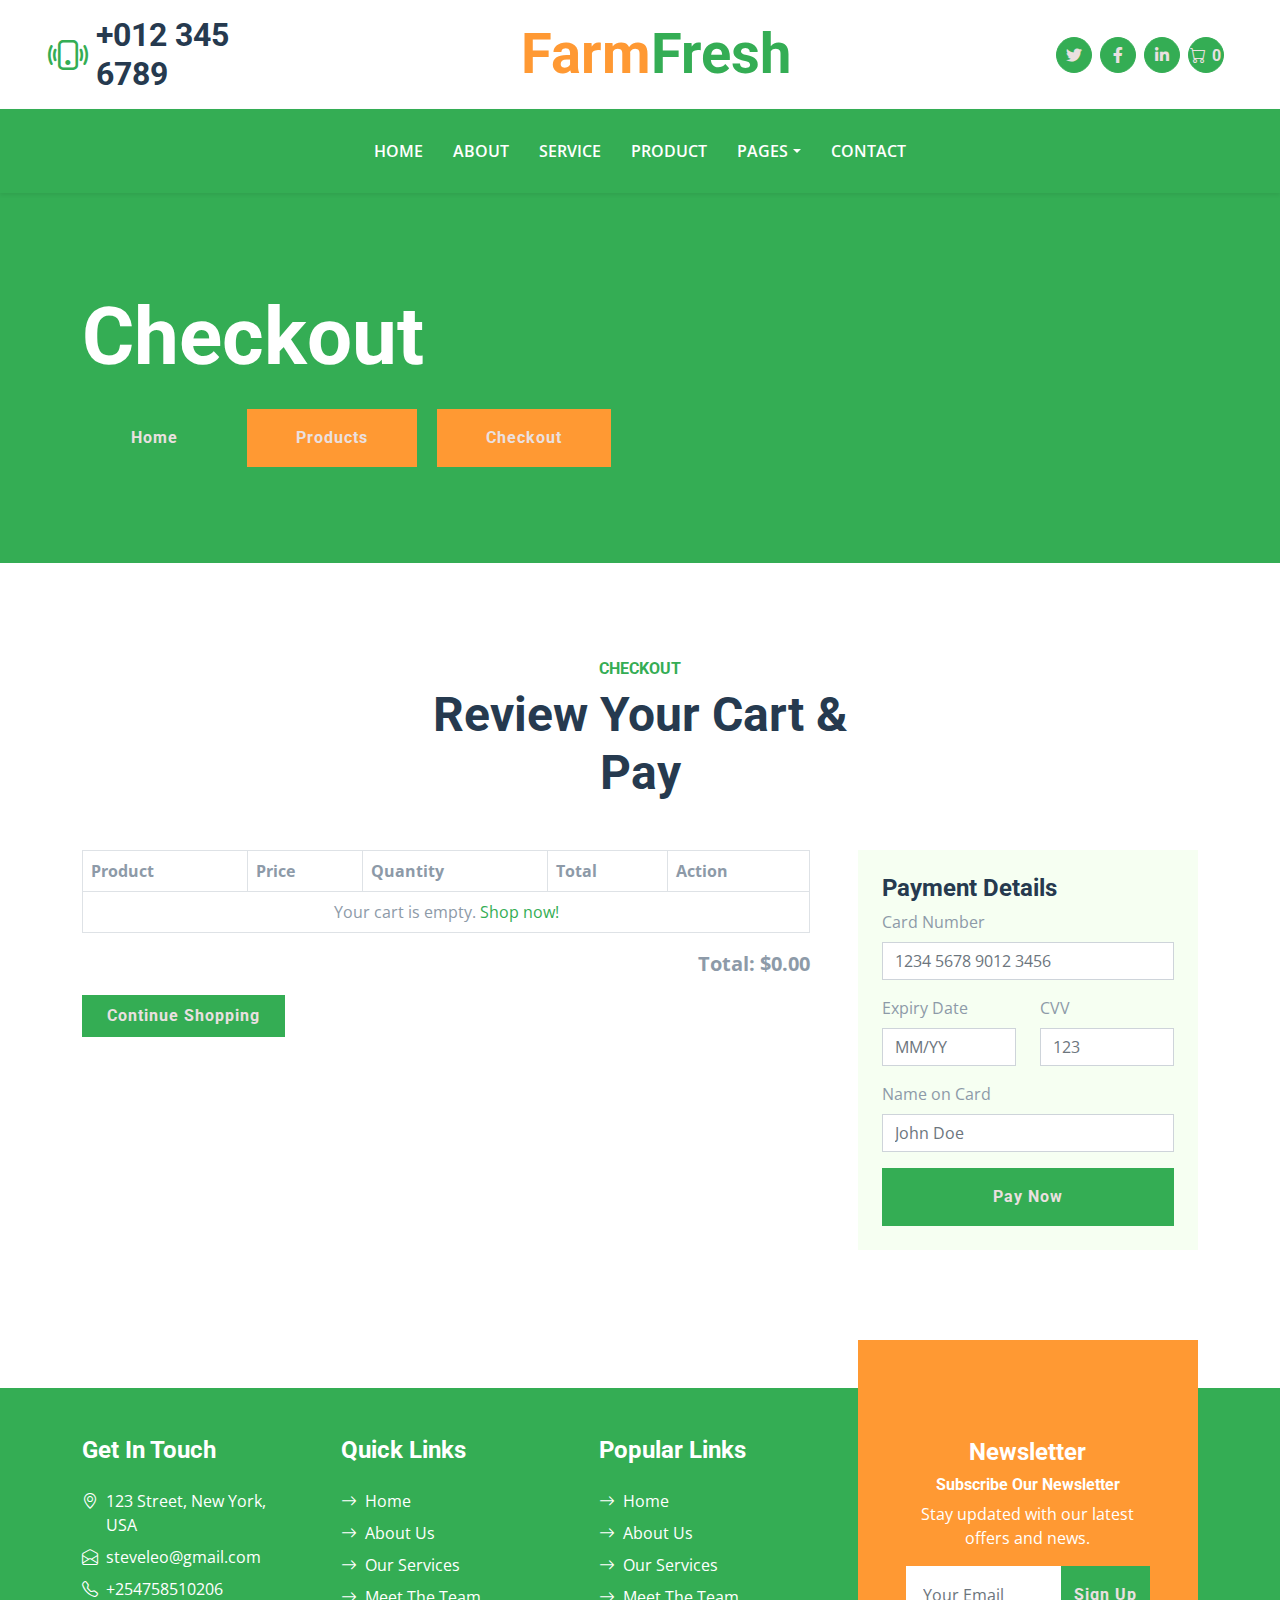
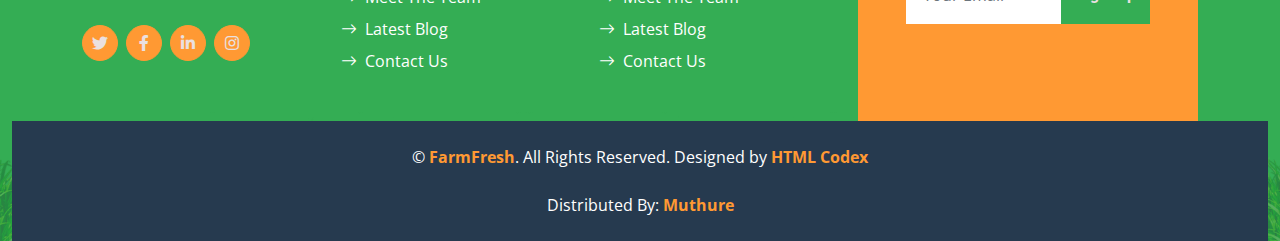
<file: checkout.html>
<!DOCTYPE html>
<html lang="en">

<head>
    <meta charset="utf-8">
    <title>FarmFresh - Checkout</title>
    <meta name="viewport" content="width=device-width, initial-scale=1.0">
    <meta name="keywords" content="organic farm, checkout, payment, FarmFresh">
    <meta name="description" content="Complete your purchase of FarmFresh organic products.">

    <!-- Favicon -->
    <link href="img/favicon.ico" rel="icon">

    <!-- Google Web Fonts -->
    <link rel="preconnect" href="https://fonts.googleapis.com">
    <link rel="preconnect" href="https://fonts.gstatic.com" crossorigin>
    <link href="https://fonts.googleapis.com/css2?family=Open+Sans:wght@400;600&family=Roboto:wght@500;700&display=swap" rel="stylesheet">

    <!-- Icon Font Stylesheet -->
    <link href="https://cdnjs.cloudflare.com/ajax/libs/font-awesome/5.15.0/css/all.min.css" rel="stylesheet">
    <link href="https://cdn.jsdelivr.net/npm/bootstrap-icons@1.4.1/font/bootstrap-icons.css" rel="stylesheet">

    <!-- Customized Bootstrap Stylesheet -->
    <link href="css/bootstrap.min.css" rel="stylesheet">

    <!-- Template Stylesheet -->
    <link href="css/style.css" rel="stylesheet">

    <style>
        :root {
            --primary-color: #0d6efd;
            --secondary-color: #6c757d;
            --white: #ffffff;
        }

        .cart-table th,
        .cart-table td {
            vertical-align: middle;
        }

        .cart-table .quantity-input {
            width: 60px;
            text-align: center;
        }

        .btn-remove {
            color: #dc3545;
        }

        .btn-remove:hover {
            color: #b02a37;
        }

        .total-section {
            font-size: 1.25rem;
            font-weight: bold;
        }

        .payment-form .form-control {
            margin-bottom: 1rem;
        }
    </style>
</head>

<body>
    <!-- Topbar Start -->
    <header class="container-fluid px-5 d-none d-lg-block">
        <div class="row gx-5 py-3 align-items-center">
            <div class="col-lg-3">
                <div class="d-flex align-items-center justify-content-start">
                    <i class="bi bi-phone-vibrate fs-1 text-primary me-2"></i>
                    <h2 class="mb-0">+012 345 6789</h2>
                </div>
            </div>
            <div class="col-lg-6">
                <div class="d-flex align-items-center justify-content-center">
                    <a href="index.html" class="navbar-brand ms-lg-5">
                        <h1 class="m-0 display-4 text-primary"><span class="text-secondary">Farm</span>Fresh</h1>
                    </a>
                </div>
            </div>
            <div class="col-lg-3">
                <div class="d-flex align-items-center justify-content-end">
                    <a class="btn btn-primary btn-square rounded-circle me-2" href="#" aria-label="Twitter"><i class="fab fa-twitter"></i></a>
                    <a class="btn btn-primary btn-square rounded-circle me-2" href="#" aria-label="Facebook"><i class="fab fa-facebook-f"></i></a>
                    <a class="btn btn-primary btn-square rounded-circle me-2" href="#" aria-label="LinkedIn"><i class="fab fa-linkedin-in"></i></a>
                    <a class="btn btn-primary btn-square rounded-circle me-2 position-relative" href="checkout.html" aria-label="View Cart">
                        <i class="bi bi-cart"></i>
                        <span class="cart-count" id="cartCount">0</span>
                    </a>
                </div>
            </div>
        </div>
    </header>
    <!-- Topbar End -->

    <!-- Navbar Start -->
    <nav class="navbar navbar-expand-lg bg-primary navbar-dark shadow-sm py-3 py-lg-0 px-3 px-lg-5">
        <a href="index.html" class="navbar-brand d-flex d-lg-none">
            <h1 class="m-0 display-4 text-secondary"><span class="text-white">Farm</span>Fresh</h1>
        </a>
        <button class="navbar-toggler" type="button" data-bs-toggle="collapse" data-bs-target="#navbarCollapse" aria-controls="navbarCollapse" aria-expanded="false" aria-label="Toggle navigation">
            <span class="navbar-toggler-icon"></span>
        </button>
        <div class="collapse navbar-collapse" id="navbarCollapse">
            <div class="navbar-nav mx-auto py-0">
                <a href="index.html" class="nav-item nav-link">Home</a>
                <a href="about.html" class="nav-item nav-link">About</a>
                <a href="service.html" class="nav-item nav-link">Service</a>
                <a href="product.html" class="nav-item nav-link">Product</a>
                <div class="nav-item dropdown">
                    <a href="#" class="nav-link dropdown-toggle" data-bs-toggle="dropdown">Pages</a>
                    <div class="dropdown-menu m-0">
                        <a href="blog.html" class="dropdown-item">Blog Grid</a>
                        <a href="detail.html" class="dropdown-item">Blog Detail</a>
                        <a href="feature.html" class="dropdown-item">Features</a>
                        <a href="team.html" class="dropdown-item">The Team</a>
                        <a href="testimonial.html" class="dropdown-item">Testimonial</a>
                    </div>
                </div>
                <a href="contact.html" class="nav-item nav-link">Contact</a>
            </div>
        </div>
    </nav>
    <!-- Navbar End -->

    <!-- Hero Start -->
    <section class="container-fluid bg-primary py-5 bg-hero mb-5">
        <div class="container py-5">
            <div class="row justify-content-start">
                <div class="col-lg-8 text-center text-lg-start">
                    <h1 class="display-1 text-white mb-md-4">Checkout</h1>
                    <nav aria-label="breadcrumb">
                        <a href="index.html" class="btn btn-primary py-md-3 px-md-5 me-3">Home</a>
                        <a href="product.html" class="btn btn-secondary py-md-3 px-md-5 me-3">Products</a>
                        <a href="checkout.html" class="btn btn-secondary py-md-3 px-md-5">Checkout</a>
                    </nav>
                </div>
            </div>
        </div>
    </section>
    <!-- Hero End -->

    <!-- Checkout Start -->
    <section class="container-fluid py-5">
        <div class="container">
            <div class="mx-auto text-center mb-5" style="max-width: 500px;">
                <h6 class="text-primary text-uppercase">Checkout</h6>
                <h1 class="display-5">Review Your Cart & Pay</h1>
            </div>
            <div class="row g-5">
                <div class="col-lg-8">
                    <table class="table cart-table table-bordered">
                        <thead>
                            <tr>
                                <th scope="col">Product</th>
                                <th scope="col">Price</th>
                                <th scope="col">Quantity</th>
                                <th scope="col">Total</th>
                                <th scope="col">Action</th>
                            </tr>
                        </thead>
                        <tbody id="cartItems"></tbody>
                    </table>
                    <div class="total-section text-end">
                        <p>Total: $<span id="cartTotal">0.00</span></p>
                    </div>
                    <a href="product.html" class="btn btn-primary py-2 px-4">Continue Shopping</a>
                </div>
                <div class="col-lg-4">
                    <div class="bg-light p-4 rounded">
                        <h4>Payment Details</h4>
                        <form id="paymentForm">
                            <div class="mb-3">
                                <label for="cardNumber" class="form-label">Card Number</label>
                                <input type="text" class="form-control" id="cardNumber" placeholder="1234 5678 9012 3456" required pattern="\d{16}" title="Enter a 16-digit card number">
                            </div>
                            <div class="row">
                                <div class="col-md-6 mb-3">
                                    <label for="expiryDate" class="form-label">Expiry Date</label>
                                    <input type="text" class="form-control" id="expiryDate" placeholder="MM/YY" required pattern="\d{2}/\d{2}" title="Enter expiry in MM/YY format">
                                </div>
                                <div class="col-md-6 mb-3">
                                    <label for="cvv" class="form-label">CVV</label>
                                    <input type="text" class="form-control" id="cvv" placeholder="123" required pattern="\d{3}" title="Enter a 3-digit CVV">
                                </div>
                            </div>
                            <div class="mb-3">
                                <label for="cardName" class="form-label">Name on Card</label>
                                <input type="text" class="form-control" id="cardName" placeholder="John Doe" required>
                            </div>
                            <button type="submit" class="btn btn-primary w-100 py-3">Pay Now</button>
                        </form>
                    </div>
                </div>
            </div>
        </div>
    </section>
    <!-- Checkout End -->

    <!-- Footer Start -->
    <footer class="container-fluid bg-footer bg-primary text-white mt-5">
        <div class="container">
            <div class="row gx-5">
                <div class="col-lg-8 col-md-6">
                    <div class="row gx-5">
                        <div class="col-lg-4 col-md-12 pt-5 mb-5">
                            <h4 class="text-white mb-4">Get In Touch</h4>
                            <div class="d-flex mb-2">
                                <i class="bi bi-geo-alt text-white me-2"></i>
                                <p class="text-white mb-0">123 Street, New York, USA</p>
                            </div>
                            <div class="d-flex mb-2">
                                <i class="bi bi-envelope-open text-white me-2"></i>
                                <p class="text-white mb-0">steveleo@gmail.com</p>
                            </div>
                            <div class="d-flex mb-2">
                                <i class="bi bi-telephone text-white me-2"></i>
                                <p class="text-white mb-0">+254758510206</p>
                            </div>
                            <div class="d-flex mt-4">
                                <a class="btn btn-secondary btn-square rounded-circle me-2" href="#" aria-label="Twitter"><i class="fab fa-twitter"></i></a>
                                <a class="btn btn-secondary btn-square rounded-circle me-2" href="#" aria-label="Facebook"><i class="fab fa-facebook-f"></i></a>
                                <a class="btn btn-secondary btn-square rounded-circle me-2" href="#" aria-label="LinkedIn"><i class="fab fa-linkedin-in"></i></a>
                                <a class="btn btn-secondary btn-square rounded-circle" href="#" aria-label="Instagram"><i class="fab fa-instagram"></i></a>
                            </div>
                        </div>
                        <div class="col-lg-4 col-md-12 pt-0 pt-lg-5 mb-5">
                            <h4 class="text-white mb-4">Quick Links</h4>
                            <div class="d-flex flex-column justify-content-start">
                                <a class="text-white mb-2" href="index.html"><i class="bi bi-arrow-right text-white me-2"></i>Home</a>
                                <a class="text-white mb-2" href="about.html"><i class="bi bi-arrow-right text-white me-2"></i>About Us</a>
                                <a class="text-white mb-2" href="service.html"><i class="bi bi-arrow-right text-white me-2"></i>Our Services</a>
                                <a class="text-white mb-2" href="team.html"><i class="bi bi-arrow-right text-white me-2"></i>Meet The Team</a>
                                <a class="text-white mb-2" href="blog.html"><i class="bi bi-arrow-right text-white me-2"></i>Latest Blog</a>
                                <a class="text-white" href="contact.html"><i class="bi bi-arrow-right text-white me-2"></i>Contact Us</a>
                            </div>
                        </div>
                        <div class="col-lg-4 col-md-12 pt-0 pt-lg-5 mb-5">
                            <h4 class="text-white mb-4">Popular Links</h4>
                            <div class="d-flex flex-column justify-content-start">
                                <a class="text-white mb-2" href="index.html"><i class="bi bi-arrow-right text-white me-2"></i>Home</a>
                                <a class="text-white mb-2" href="about.html"><i class="bi bi-arrow-right text-white me-2"></i>About Us</a>
                                <a class="text-white mb-2" href="service.html"><i class="bi bi-arrow-right text-white me-2"></i>Our Services</a>
                                <a class="text-white mb-2" href="team.html"><i class="bi bi-arrow-right text-white me-2"></i>Meet The Team</a>
                                <a class="text-white mb-2" href="blog.html"><i class="bi bi-arrow-right text-white me-2"></i>Latest Blog</a>
                                <a class="text-white" href="contact.html"><i class="bi bi-arrow-right text-white me-2"></i>Contact Us</a>
                            </div>
                        </div>
                    </div>
                </div>
                <div class="col-lg-4 col-md-6 mt-lg-n5">
                    <div class="d-flex flex-column align-items-center justify-content-center text-center h-100 bg-secondary p-5">
                        <h4 class="text-white">Newsletter</h4>
                        <h6 class="text-white">Subscribe Our Newsletter</h6>
                        <p>Stay updated with our latest offers and news.</p>
                        <form id="newsletter-form" action="/subscribe" method="POST">
                            <div class="input-group">
                                <input type="email" class="form-control border-white p-3" placeholder="Your Email" required aria-label="Email Address">
                                <button class="btn btn-primary" type="submit">Sign Up</button>
                            </div>
                        </form>
                    </div>
                </div>
            </div>
        </div>
        <div class="container-fluid bg-dark text-white py-4">
            <div class="container text-center">
                <p class="mb-0">© <a class="text-secondary fw-bold" href="#">FarmFresh</a>. All Rights Reserved. Designed by <a class="text-secondary fw-bold" href="https://htmlcodex.com">HTML Codex</a></p>
                <br>Distributed By: <a class="text-secondary fw-bold" href="https://github/steve-leo254" target="_blank">Muthure</a>
            </div>
        </div>
    </footer>
    <!-- Footer End -->

    <!-- Back to Top -->
    <a href="#" class="btn btn-secondary py-3 fs-4 back-to-top" aria-label="Back to Top"><i class="bi bi-arrow-up"></i></a>

    <!-- JavaScript Libraries -->
    <script src="https://code.jquery.com/jquery-3.4.1.min.js" defer></script>
    <script src="https://cdn.jsdelivr.net/npm/bootstrap@5.0.0/dist/js/bootstrap.bundle.min.js" defer></script>
    <script src="lib/easing/easing.min.js" defer></script>
    <script src="lib/counterup/counterup.min.js" defer></script>
    <script src="lib/owlcarousel/owl.carousel.min.js" defer></script>
    <script src="js/main.js" defer></script>

    <!-- Checkout Functionality -->
    <script>
        // Load cart from localStorage
        let cart = JSON.parse(localStorage.getItem('cart')) || [];

        // Update cart count in topbar
        function updateCartCount() {
            const cartCount = document.getElementById('cartCount');
            cartCount.textContent = cart.reduce((sum, item) => {
                return item && typeof item.quantity === 'number' ? sum + item.quantity : sum;
            }, 0);
        }

        // Calculate and update total
        function updateCartTotal() {
            const total = cart.reduce((sum, item) => {
                if (item && typeof item.price === 'number' && typeof item.quantity === 'number') {
                    return sum + item.price * item.quantity;
                }
                return sum;
            }, 0).toFixed(2);
            document.getElementById('cartTotal').textContent = total;
        }

        // Render cart items
        function renderCart() {
            const cartItems = document.getElementById('cartItems');
            cartItems.innerHTML = '';

            if (cart.length === 0) {
                cartItems.innerHTML = '<tr><td colspan="5" class="text-center">Your cart is empty. <a href="product.html">Shop now!</a></td></tr>';
                updateCartTotal();
                return;
            }

            cart.forEach((item, index) => {
                // Validate item properties
                if (!item || typeof item.price !== 'number' || typeof item.quantity !== 'number') {
                    console.error('Invalid cart item:', item);
                    return; // Skip this item
                }

                const row = document.createElement('tr');
                row.innerHTML = `
                    <td>${item.name}</td>
                    <td>$${item.price.toFixed(2)}</td>
                    <td>
                        <input type="number" class="form-control quantity-input" min="1" value="${item.quantity}" data-index="${index}">
                    </td>
                    <td>$${(item.price * item.quantity).toFixed(2)}</td>
                    <td>
                        <button class="btn btn-link btn-remove" data-index="${index}" aria-label="Remove ${item.name} from cart">
                            <i class="fas fa-trash"></i>
                        </button>
                    </td>
                `;
                cartItems.appendChild(row);
            });

            updateCartTotal();
        }

        // Update quantity
        function updateQuantity(index, newQuantity) {
            if (newQuantity < 1) newQuantity = 1;
            cart[index].quantity = parseInt(newQuantity);
            localStorage.setItem('cart', JSON.stringify(cart));
            renderCart();
            updateCartCount();
        }

        // Remove item from cart
        function removeItem(index) {
            cart.splice(index, 1);
            localStorage.setItem('cart', JSON.stringify(cart));
            renderCart();
            updateCartCount();
        }

        // Event delegation for quantity changes and removals
        document.getElementById('cartItems').addEventListener('input', (e) => {
            if (e.target.classList.contains('quantity-input')) {
                const index = e.target.dataset.index;
                const newQuantity = e.target.value;
                updateQuantity(index, newQuantity);
            }
        });

        document.getElementById('cartItems').addEventListener('click', (e) => {
            if (e.target.closest('.btn-remove')) {
                const index = e.target.closest('.btn-remove').dataset.index;
                removeItem(index);
            }
        });

        // Payment form submission (client-side simulation)
        document.getElementById('paymentForm').addEventListener('submit', (e) => {
            e.preventDefault();
            if (cart.length === 0) {
                alert('Your cart is empty! Please add items to proceed.');
                return;
            }

            const total = cart.reduce((sum, item) => {
                if (item && typeof item.price === 'number' && typeof item.quantity === 'number') {
                    return sum + item.price * item.quantity;
                }
                return sum;
            }, 0).toFixed(2);
            alert(`Payment of $${total} processed successfully! Thank you for your purchase.`);
            cart = [];
            localStorage.setItem('cart', JSON.stringify(cart));
            renderCart();
            updateCartCount();
            e.target.reset();
        });

        // Initialize page
        document.addEventListener('DOMContentLoaded', () => {
            renderCart();
            updateCartCount();
        });
    </script>
</body>

</html>
</file>
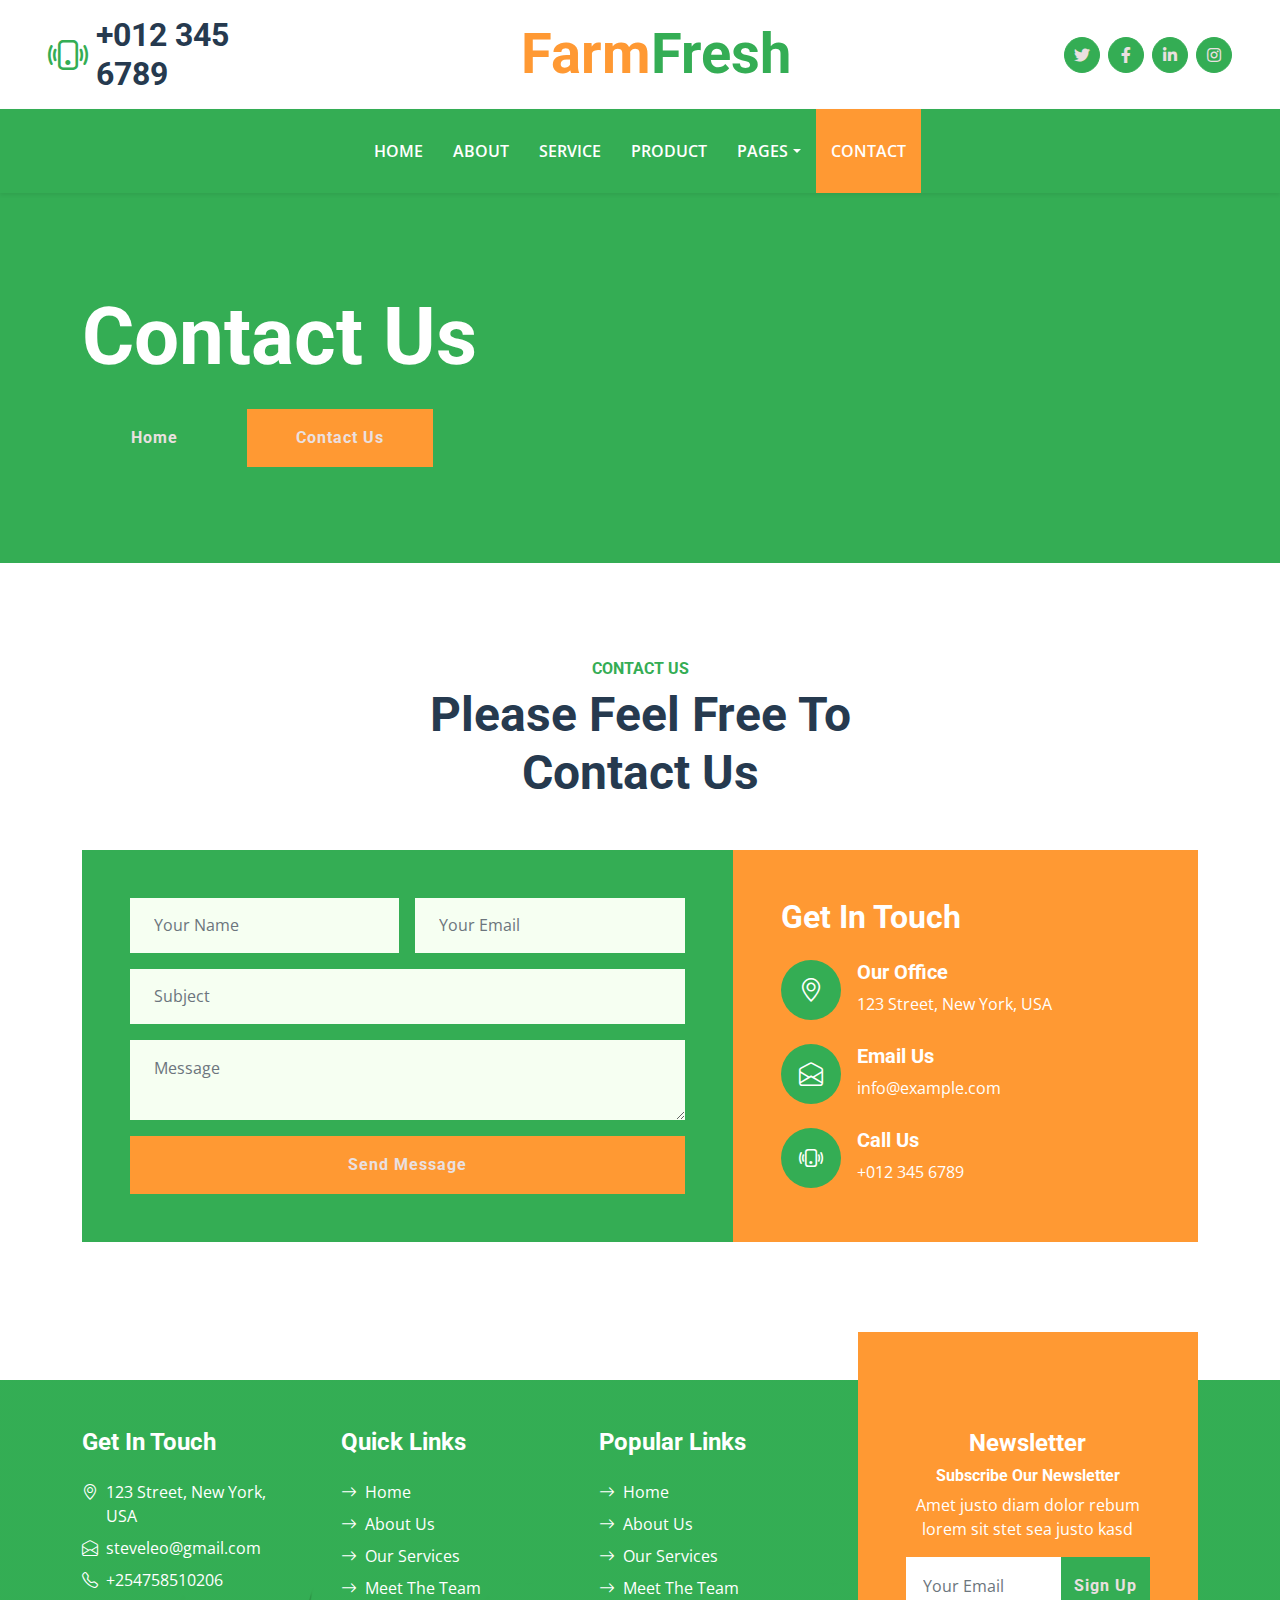
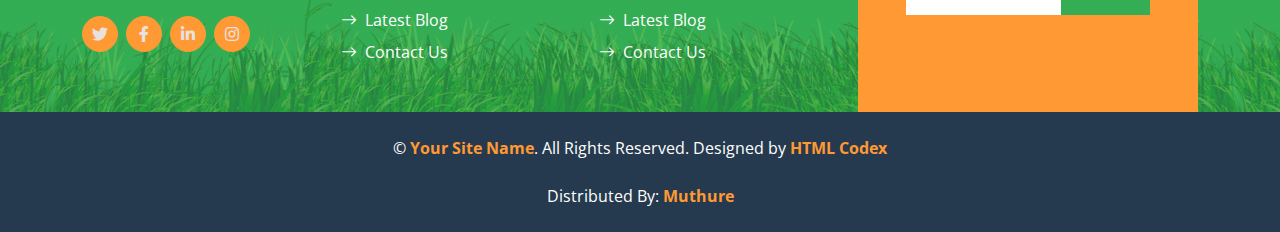
<file: contact.html>
<!DOCTYPE html>
<html lang="en">

<head>
    <meta charset="utf-8">
    <title>FarmFresh - Organic Farm Website Template</title>
    <meta content="width=device-width, initial-scale=1.0" name="viewport">
    <meta content="Free HTML Templates" name="keywords">
    <meta content="Free HTML Templates" name="description">

    <!-- Favicon -->
    <link href="img/favicon.ico" rel="icon">

    <!-- Google Web Fonts -->
    <link rel="preconnect" href="https://fonts.gstatic.com">
    <link href="https://fonts.googleapis.com/css2?family=Open+Sans:wght@400;600&family=Roboto:wght@500;700&display=swap" rel="stylesheet">

    <!-- Icon Font Stylesheet -->
    <link href="https://cdnjs.cloudflare.com/ajax/libs/font-awesome/5.15.0/css/all.min.css" rel="stylesheet">
    <link href="https://cdn.jsdelivr.net/npm/bootstrap-icons@1.4.1/font/bootstrap-icons.css" rel="stylesheet">

    <!-- Libraries Stylesheet -->
    <link href="lib/owlcarousel/assets/owl.carousel.min.css" rel="stylesheet">

    <!-- Customized Bootstrap Stylesheet -->
    <link href="css/bootstrap.min.css" rel="stylesheet">

    <!-- Template Stylesheet -->
    <link href="css/style.css" rel="stylesheet">
</head>

<body>
    <!-- Topbar Start -->
    <div class="container-fluid px-5 d-none d-lg-block">
        <div class="row gx-5 py-3 align-items-center">
            <div class="col-lg-3">
                <div class="d-flex align-items-center justify-content-start">
                    <i class="bi bi-phone-vibrate fs-1 text-primary me-2"></i>
                    <h2 class="mb-0">+012 345 6789</h2>
                </div>
            </div>
            <div class="col-lg-6">
                <div class="d-flex align-items-center justify-content-center">
                    <a href="index.html" class="navbar-brand ms-lg-5">
                        <h1 class="m-0 display-4 text-primary"><span class="text-secondary">Farm</span>Fresh</h1>
                    </a>
                </div>
            </div>
            <div class="col-lg-3">
                <div class="d-flex align-items-center justify-content-end">
                    <a class="btn btn-primary btn-square rounded-circle me-2" href="#"><i class="fab fa-twitter"></i></a>
                    <a class="btn btn-primary btn-square rounded-circle me-2" href="#"><i class="fab fa-facebook-f"></i></a>
                    <a class="btn btn-primary btn-square rounded-circle me-2" href="#"><i class="fab fa-linkedin-in"></i></a>
                    <a class="btn btn-primary btn-square rounded-circle" href="#"><i class="fab fa-instagram"></i></a>
                </div>
            </div>
        </div>
    </div>
    <!-- Topbar End -->


    <!-- Navbar Start -->
    <nav class="navbar navbar-expand-lg bg-primary navbar-dark shadow-sm py-3 py-lg-0 px-3 px-lg-5">
        <a href="index.html" class="navbar-brand d-flex d-lg-none">
            <h1 class="m-0 display-4 text-secondary"><span class="text-white">Farm</span>Fresh</h1>
        </a>
        <button class="navbar-toggler" type="button" data-bs-toggle="collapse" data-bs-target="#navbarCollapse">
            <span class="navbar-toggler-icon"></span>
        </button>
        <div class="collapse navbar-collapse" id="navbarCollapse">
            <div class="navbar-nav mx-auto py-0">
                <a href="index.html" class="nav-item nav-link">Home</a>
                <a href="about.html" class="nav-item nav-link">About</a>
                <a href="service.html" class="nav-item nav-link">Service</a>
                <a href="product.html" class="nav-item nav-link">Product</a>
                <div class="nav-item dropdown">
                    <a href="#" class="nav-link dropdown-toggle" data-bs-toggle="dropdown">Pages</a>
                    <div class="dropdown-menu m-0">
                        <a href="blog.html" class="dropdown-item">Blog Grid</a>
                        <a href="detail.html" class="dropdown-item">Blog Detail</a>
                        <a href="feature.html" class="dropdown-item">Features</a>
                        <a href="team.html" class="dropdown-item">The Team</a>
                        <a href="testimonial.html" class="dropdown-item">Testimonial</a>
                    </div>
                </div>
                <a href="contact.html" class="nav-item nav-link active">Contact</a>
            </div>
        </div>
    </nav>
    <!-- Navbar End -->


    <!-- Hero Start -->
    <div class="container-fluid bg-primary py-5 bg-hero mb-5">
        <div class="container py-5">
            <div class="row justify-content-start">
                <div class="col-lg-8 text-center text-lg-start">
                    <h1 class="display-1 text-white mb-md-4">Contact Us</h1>
                    <a href="" class="btn btn-primary py-md-3 px-md-5 me-3">Home</a>
                    <a href="" class="btn btn-secondary py-md-3 px-md-5">Contact Us</a>
                </div>
            </div>
        </div>
    </div>
    <!-- Hero End -->


    <!-- Contact Start -->
    <div class="container-fluid py-5">
        <div class="container">
            <div class="mx-auto text-center mb-5" style="max-width: 500px;">
                <h6 class="text-primary text-uppercase">Contact Us</h6>
                <h1 class="display-5">Please Feel Free To Contact Us</h1>
            </div>
            <div class="row g-0">
                <div class="col-lg-7">
                    <div class="bg-primary h-100 p-5">
                        <form>
                            <div class="row g-3">
                                <div class="col-6">
                                    <input type="text" class="form-control bg-light border-0 px-4" placeholder="Your Name" style="height: 55px;">
                                </div>
                                <div class="col-6">
                                    <input type="email" class="form-control bg-light border-0 px-4" placeholder="Your Email" style="height: 55px;">
                                </div>
                                <div class="col-12">
                                    <input type="text" class="form-control bg-light border-0 px-4" placeholder="Subject" style="height: 55px;">
                                </div>
                                <div class="col-12">
                                    <textarea class="form-control bg-light border-0 px-4 py-3" rows="2" placeholder="Message"></textarea>
                                </div>
                                <div class="col-12">
                                    <button class="btn btn-secondary w-100 py-3" type="submit">Send Message</button>
                                </div>
                            </div>
                        </form>
                    </div>
                </div>
                <div class="col-lg-5">
                    <div class="bg-secondary h-100 p-5">
                        <h2 class="text-white mb-4">Get In Touch</h2>
                        <div class="d-flex mb-4">
                            <div class="bg-primary rounded-circle d-flex align-items-center justify-content-center" style="width: 60px; height: 60px;">
                                <i class="bi bi-geo-alt fs-4 text-white"></i>
                            </div>
                            <div class="ps-3">
                                <h5 class="text-white">Our Office</h5>
                                <span class="text-white">123 Street, New York, USA</span>
                            </div>
                        </div>
                        <div class="d-flex mb-4">
                            <div class="bg-primary rounded-circle d-flex align-items-center justify-content-center" style="width: 60px; height: 60px;">
                                <i class="bi bi-envelope-open fs-4 text-white"></i>
                            </div>
                            <div class="ps-3">
                                <h5 class="text-white">Email Us</h5>
                                <span class="text-white">info@example.com</span>
                            </div>
                        </div>
                        <div class="d-flex">
                            <div class="bg-primary rounded-circle d-flex align-items-center justify-content-center" style="width: 60px; height: 60px;">
                                <i class="bi bi-phone-vibrate fs-4 text-white"></i>
                            </div>
                            <div class="ps-3">
                                <h5 class="text-white">Call Us</h5>
                                <span class="text-white">+012 345 6789</span>
                            </div>
                        </div>
                    </div>
                </div>
            </div>
        </div>
    </div>
    <!-- Contact End -->


    <!-- Footer Start -->
    <div class="container-fluid bg-footer bg-primary text-white mt-5">
        <div class="container">
            <div class="row gx-5">
                <div class="col-lg-8 col-md-6">
                    <div class="row gx-5">
                        <div class="col-lg-4 col-md-12 pt-5 mb-5">
                            <h4 class="text-white mb-4">Get In Touch</h4>
                            <div class="d-flex mb-2">
                                <i class="bi bi-geo-alt text-white me-2"></i>
                                <p class="text-white mb-0">123 Street, New York, USA</p>
                            </div>
                            <div class="d-flex mb-2">
                                <i class="bi bi-envelope-open text-white me-2"></i>
                                <p class="text-white mb-0">steveleo@gmail.com</p>
                            </div>
                            <div class="d-flex mb-2">
                                <i class="bi bi-telephone text-white me-2"></i>
                                <p class="text-white mb-0">+254758510206</p>
                            </div>
                            <div class="d-flex mt-4">
                                <a class="btn btn-secondary btn-square rounded-circle me-2" href="#"><i class="fab fa-twitter"></i></a>
                                <a class="btn btn-secondary btn-square rounded-circle me-2" href="#"><i class="fab fa-facebook-f"></i></a>
                                <a class="btn btn-secondary btn-square rounded-circle me-2" href="#"><i class="fab fa-linkedin-in"></i></a>
                                <a class="btn btn-secondary btn-square rounded-circle" href="#"><i class="fab fa-instagram"></i></a>
                            </div>
                        </div>
                        <div class="col-lg-4 col-md-12 pt-0 pt-lg-5 mb-5">
                            <h4 class="text-white mb-4">Quick Links</h4>
                            <div class="d-flex flex-column justify-content-start">
                                <a class="text-white mb-2" href="#"><i class="bi bi-arrow-right text-white me-2"></i>Home</a>
                                <a class="text-white mb-2" href="#"><i class="bi bi-arrow-right text-white me-2"></i>About Us</a>
                                <a class="text-white mb-2" href="#"><i class="bi bi-arrow-right text-white me-2"></i>Our Services</a>
                                <a class="text-white mb-2" href="#"><i class="bi bi-arrow-right text-white me-2"></i>Meet The Team</a>
                                <a class="text-white mb-2" href="#"><i class="bi bi-arrow-right text-white me-2"></i>Latest Blog</a>
                                <a class="text-white" href="#"><i class="bi bi-arrow-right text-white me-2"></i>Contact Us</a>
                            </div>
                        </div>
                        <div class="col-lg-4 col-md-12 pt-0 pt-lg-5 mb-5">
                            <h4 class="text-white mb-4">Popular Links</h4>
                            <div class="d-flex flex-column justify-content-start">
                                <a class="text-white mb-2" href="#"><i class="bi bi-arrow-right text-white me-2"></i>Home</a>
                                <a class="text-white mb-2" href="#"><i class="bi bi-arrow-right text-white me-2"></i>About Us</a>
                                <a class="text-white mb-2" href="#"><i class="bi bi-arrow-right text-white me-2"></i>Our Services</a>
                                <a class="text-white mb-2" href="#"><i class="bi bi-arrow-right text-white me-2"></i>Meet The Team</a>
                                <a class="text-white mb-2" href="#"><i class="bi bi-arrow-right text-white me-2"></i>Latest Blog</a>
                                <a class="text-white" href="#"><i class="bi bi-arrow-right text-white me-2"></i>Contact Us</a>
                            </div>
                        </div>
                    </div>
                </div>
                <div class="col-lg-4 col-md-6 mt-lg-n5">
                    <div class="d-flex flex-column align-items-center justify-content-center text-center h-100 bg-secondary p-5">
                        <h4 class="text-white">Newsletter</h4>
                        <h6 class="text-white">Subscribe Our Newsletter</h6>
                        <p>Amet justo diam dolor rebum lorem sit stet sea justo kasd</p>
                        <form action="">
                            <div class="input-group">
                                <input type="text" class="form-control border-white p-3" placeholder="Your Email">
                                <button class="btn btn-primary">Sign Up</button>
                            </div>
                        </form>
                    </div>
                </div>
            </div>
        </div>
    </div>
    <div class="container-fluid bg-dark text-white py-4">
        <div class="container text-center">
            <p class="mb-0">&copy; <a class="text-secondary fw-bold" href="#">Your Site Name</a>. All Rights Reserved. Designed by <a class="text-secondary fw-bold" href="https://htmlcodex.com">HTML Codex</a></p>
            <br>Distributed By: <a class="text-secondary fw-bold" href="https://github/steve-leo254" target="_blank">Muthure</a>
        </div>
    </div>
    <!-- Footer End -->


    <!-- Back to Top -->
    <a href="#" class="btn btn-secondary py-3 fs-4 back-to-top"><i class="bi bi-arrow-up"></i></a>


    <!-- JavaScript Libraries -->
    <script src="https://code.jquery.com/jquery-3.4.1.min.js"></script>
    <script src="https://cdn.jsdelivr.net/npm/bootstrap@5.0.0/dist/js/bootstrap.bundle.min.js"></script>
    <script src="lib/easing/easing.min.js"></script>
    <script src="lib/waypoints/waypoints.min.js"></script>
    <script src="lib/counterup/counterup.min.js"></script>
    <script src="lib/owlcarousel/owl.carousel.min.js"></script>

    <!-- Template Javascript -->
    <script src="js/main.js"></script>
</body>

</html>
</file>
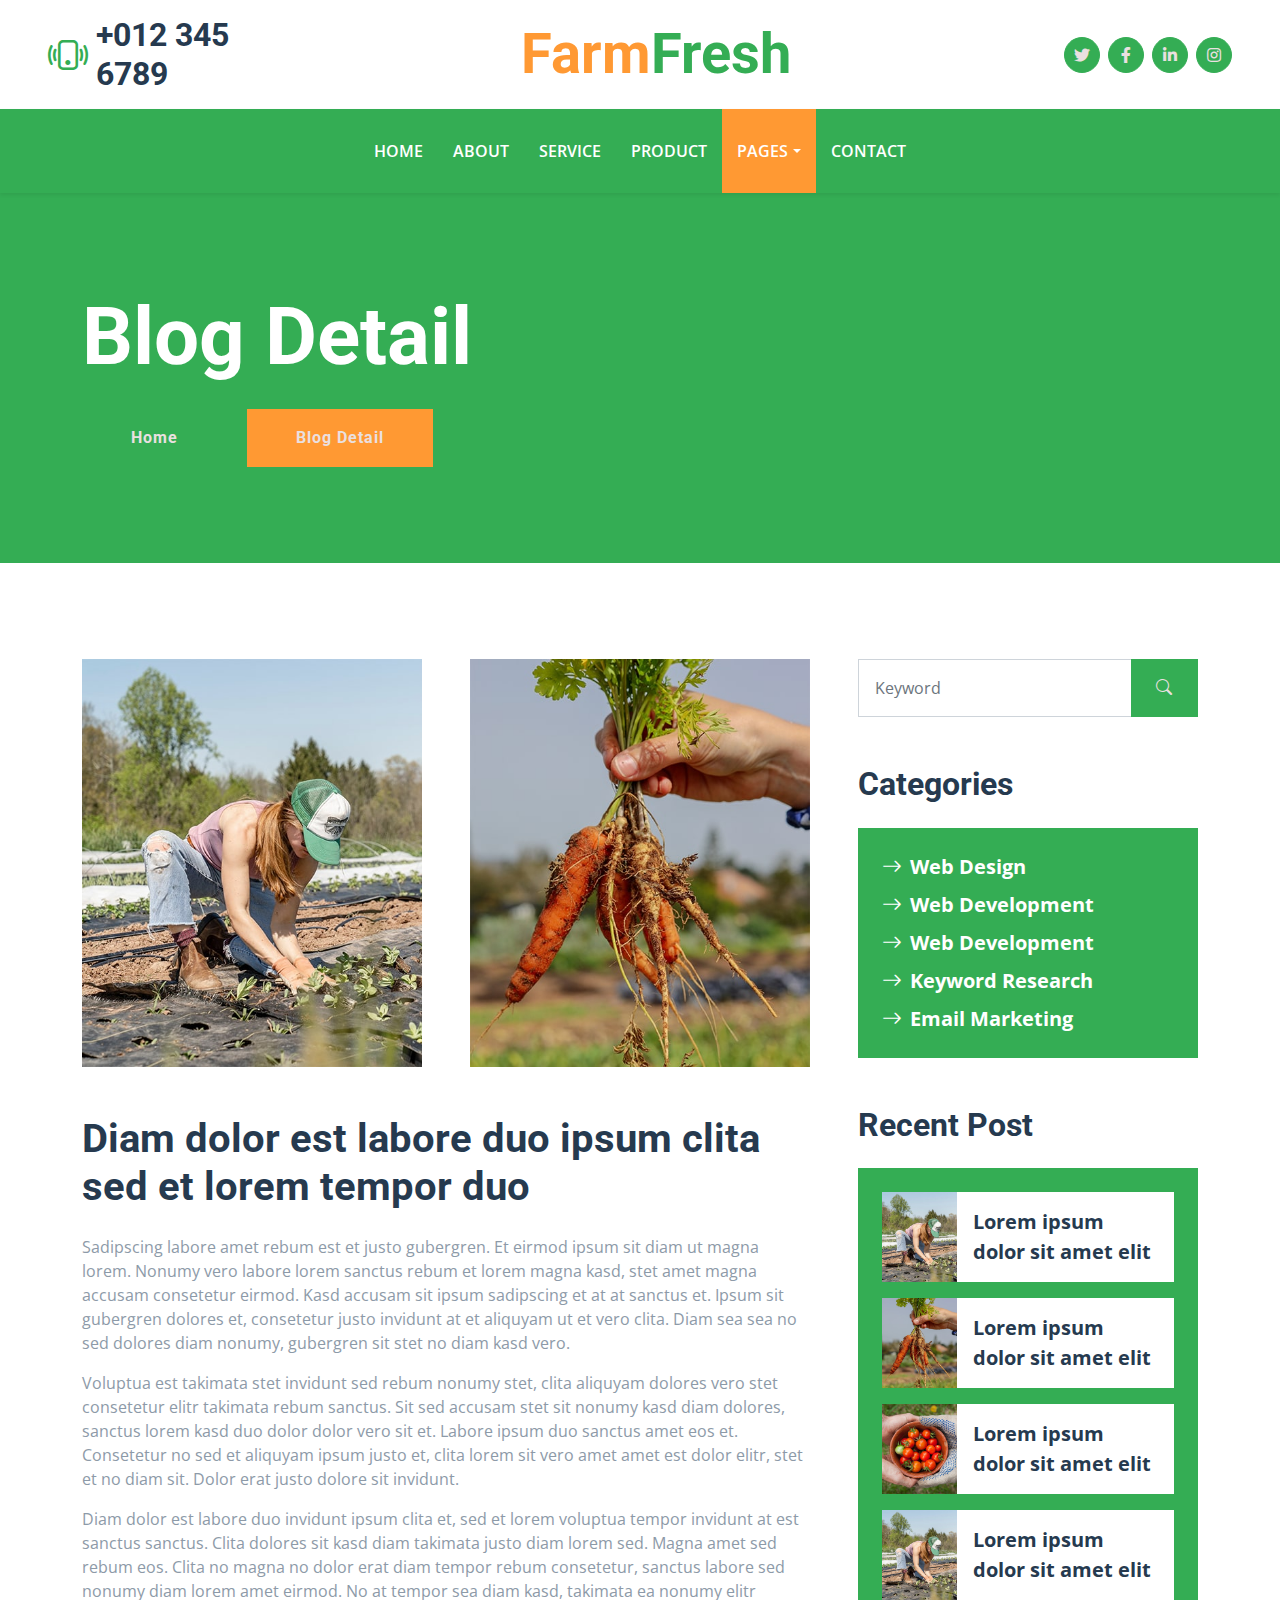
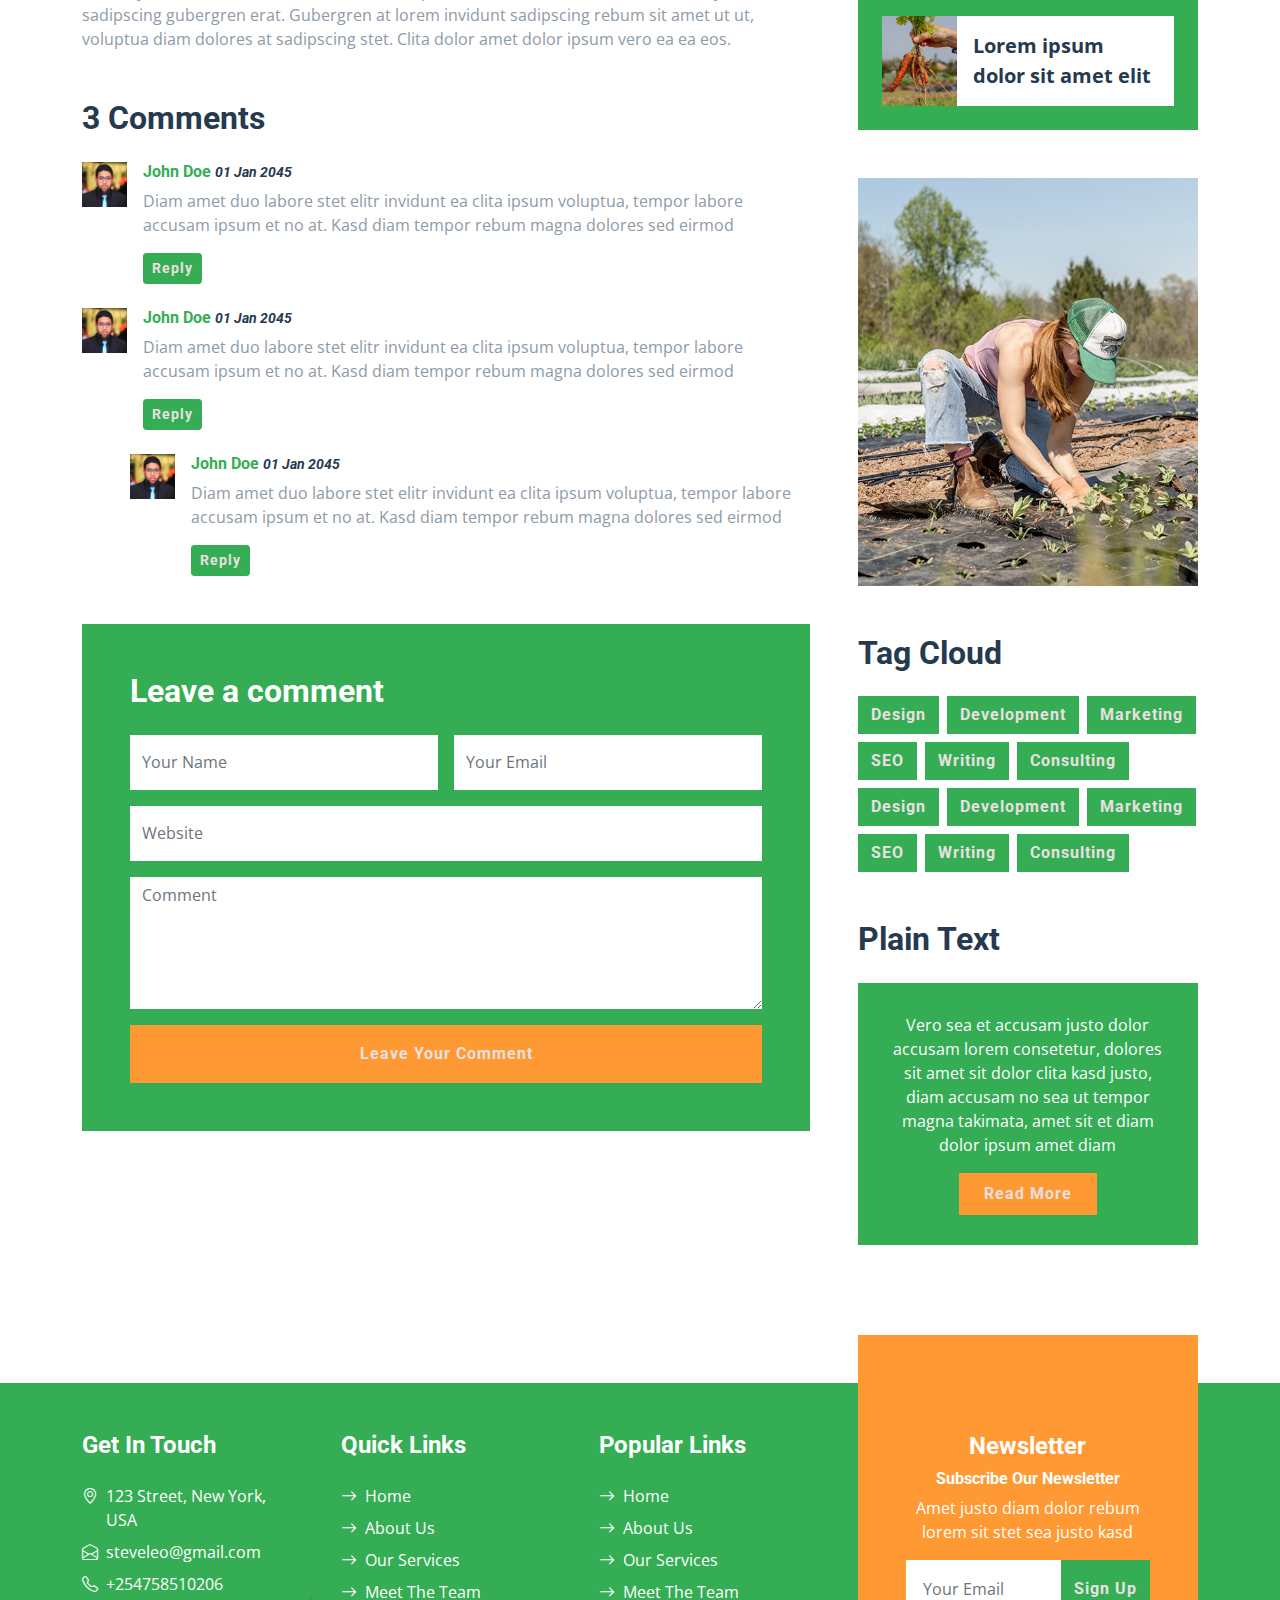
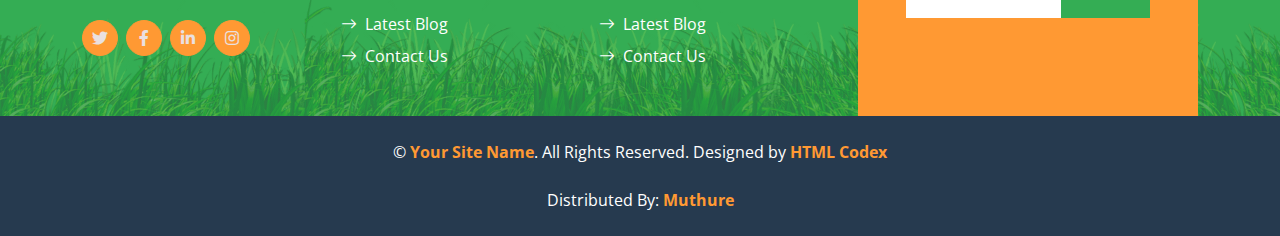
<file: detail.html>
<!DOCTYPE html>
<html lang="en">

<head>
    <meta charset="utf-8">
    <title>FarmFresh - Organic Farm Website Template</title>
    <meta content="width=device-width, initial-scale=1.0" name="viewport">
    <meta content="Free HTML Templates" name="keywords">
    <meta content="Free HTML Templates" name="description">

    <!-- Favicon -->
    <link href="img/favicon.ico" rel="icon">

    <!-- Google Web Fonts -->
    <link rel="preconnect" href="https://fonts.gstatic.com">
    <link href="https://fonts.googleapis.com/css2?family=Open+Sans:wght@400;600&family=Roboto:wght@500;700&display=swap" rel="stylesheet">

    <!-- Icon Font Stylesheet -->
    <link href="https://cdnjs.cloudflare.com/ajax/libs/font-awesome/5.15.0/css/all.min.css" rel="stylesheet">
    <link href="https://cdn.jsdelivr.net/npm/bootstrap-icons@1.4.1/font/bootstrap-icons.css" rel="stylesheet">

    <!-- Libraries Stylesheet -->
    <link href="lib/owlcarousel/assets/owl.carousel.min.css" rel="stylesheet">

    <!-- Customized Bootstrap Stylesheet -->
    <link href="css/bootstrap.min.css" rel="stylesheet">

    <!-- Template Stylesheet -->
    <link href="css/style.css" rel="stylesheet">
</head>

<body>
    <!-- Topbar Start -->
    <div class="container-fluid px-5 d-none d-lg-block">
        <div class="row gx-5 py-3 align-items-center">
            <div class="col-lg-3">
                <div class="d-flex align-items-center justify-content-start">
                    <i class="bi bi-phone-vibrate fs-1 text-primary me-2"></i>
                    <h2 class="mb-0">+012 345 6789</h2>
                </div>
            </div>
            <div class="col-lg-6">
                <div class="d-flex align-items-center justify-content-center">
                    <a href="index.html" class="navbar-brand ms-lg-5">
                        <h1 class="m-0 display-4 text-primary"><span class="text-secondary">Farm</span>Fresh</h1>
                    </a>
                </div>
            </div>
            <div class="col-lg-3">
                <div class="d-flex align-items-center justify-content-end">
                    <a class="btn btn-primary btn-square rounded-circle me-2" href="#"><i class="fab fa-twitter"></i></a>
                    <a class="btn btn-primary btn-square rounded-circle me-2" href="#"><i class="fab fa-facebook-f"></i></a>
                    <a class="btn btn-primary btn-square rounded-circle me-2" href="#"><i class="fab fa-linkedin-in"></i></a>
                    <a class="btn btn-primary btn-square rounded-circle" href="#"><i class="fab fa-instagram"></i></a>
                </div>
            </div>
        </div>
    </div>
    <!-- Topbar End -->


    <!-- Navbar Start -->
    <nav class="navbar navbar-expand-lg bg-primary navbar-dark shadow-sm py-3 py-lg-0 px-3 px-lg-5">
        <a href="index.html" class="navbar-brand d-flex d-lg-none">
            <h1 class="m-0 display-4 text-secondary"><span class="text-white">Farm</span>Fresh</h1>
        </a>
        <button class="navbar-toggler" type="button" data-bs-toggle="collapse" data-bs-target="#navbarCollapse">
            <span class="navbar-toggler-icon"></span>
        </button>
        <div class="collapse navbar-collapse" id="navbarCollapse">
            <div class="navbar-nav mx-auto py-0">
                <a href="index.html" class="nav-item nav-link">Home</a>
                <a href="about.html" class="nav-item nav-link">About</a>
                <a href="service.html" class="nav-item nav-link">Service</a>
                <a href="product.html" class="nav-item nav-link">Product</a>
                <div class="nav-item dropdown">
                    <a href="#" class="nav-link dropdown-toggle active" data-bs-toggle="dropdown">Pages</a>
                    <div class="dropdown-menu m-0">
                        <a href="blog.html" class="dropdown-item">Blog Grid</a>
                        <a href="detail.html" class="dropdown-item active">Blog Detail</a>
                        <a href="feature.html" class="dropdown-item">Features</a>
                        <a href="team.html" class="dropdown-item">The Team</a>
                        <a href="testimonial.html" class="dropdown-item">Testimonial</a>
                    </div>
                </div>
                <a href="contact.html" class="nav-item nav-link">Contact</a>
            </div>
        </div>
    </nav>
    <!-- Navbar End -->


    <!-- Hero Start -->
    <div class="container-fluid bg-primary py-5 bg-hero mb-5">
        <div class="container py-5">
            <div class="row justify-content-start">
                <div class="col-lg-8 text-center text-lg-start">
                    <h1 class="display-1 text-white mb-md-4">Blog Detail</h1>
                    <a href="" class="btn btn-primary py-md-3 px-md-5 me-3">Home</a>
                    <a href="" class="btn btn-secondary py-md-3 px-md-5">Blog Detail</a>
                </div>
            </div>
        </div>
    </div>
    <!-- Hero End -->


    <!-- Blog Start -->
    <div class="container py-5">
        <div class="row g-5">
            <div class="col-lg-8">
                <!-- Blog Detail Start -->
                <div class="mb-5">
                    <div class="row g-5 mb-5">
                        <div class="col-md-6">
                            <img class="img-fluid w-100" src="img/blog-1.jpg" alt="">
                        </div>
                        <div class="col-md-6">
                            <img class="img-fluid w-100" src="img/blog-2.jpg" alt="">
                        </div>
                    </div>
                    <h1 class="mb-4">Diam dolor est labore duo ipsum clita sed et lorem tempor duo</h1>
                    <p>Sadipscing labore amet rebum est et justo gubergren. Et eirmod ipsum sit diam ut
                        magna lorem. Nonumy vero labore lorem sanctus rebum et lorem magna kasd, stet
                        amet magna accusam consetetur eirmod. Kasd accusam sit ipsum sadipscing et at at
                        sanctus et. Ipsum sit gubergren dolores et, consetetur justo invidunt at et
                        aliquyam ut et vero clita. Diam sea sea no sed dolores diam nonumy, gubergren
                        sit stet no diam kasd vero.</p>
                    <p>Voluptua est takimata stet invidunt sed rebum nonumy stet, clita aliquyam dolores
                        vero stet consetetur elitr takimata rebum sanctus. Sit sed accusam stet sit
                        nonumy kasd diam dolores, sanctus lorem kasd duo dolor dolor vero sit et. Labore
                        ipsum duo sanctus amet eos et. Consetetur no sed et aliquyam ipsum justo et,
                        clita lorem sit vero amet amet est dolor elitr, stet et no diam sit. Dolor erat
                        justo dolore sit invidunt.</p>
                    <p>Diam dolor est labore duo invidunt ipsum clita et, sed et lorem voluptua tempor
                        invidunt at est sanctus sanctus. Clita dolores sit kasd diam takimata justo diam
                        lorem sed. Magna amet sed rebum eos. Clita no magna no dolor erat diam tempor
                        rebum consetetur, sanctus labore sed nonumy diam lorem amet eirmod. No at tempor
                        sea diam kasd, takimata ea nonumy elitr sadipscing gubergren erat. Gubergren at
                        lorem invidunt sadipscing rebum sit amet ut ut, voluptua diam dolores at
                        sadipscing stet. Clita dolor amet dolor ipsum vero ea ea eos.</p>
                </div>
                <!-- Blog Detail End -->

                <!-- Comment List Start -->
                <div class="mb-5">
                    <h2 class="mb-4">3 Comments</h2>
                    <div class="d-flex mb-4">
                        <img src="img/user.jpg" class="img-fluid" style="width: 45px; height: 45px;">
                        <div class="ps-3">
                            <h6><a href="">John Doe</a> <small><i>01 Jan 2045</i></small></h6>
                            <p>Diam amet duo labore stet elitr invidunt ea clita ipsum voluptua, tempor labore
                                accusam ipsum et no at. Kasd diam tempor rebum magna dolores sed eirmod</p>
                            <button class="btn btn-sm btn-primary">Reply</button>
                        </div>
                    </div>
                    <div class="d-flex mb-4">
                        <img src="img/user.jpg" class="img-fluid" style="width: 45px; height: 45px;">
                        <div class="ps-3">
                            <h6><a href="">John Doe</a> <small><i>01 Jan 2045</i></small></h6>
                            <p>Diam amet duo labore stet elitr invidunt ea clita ipsum voluptua, tempor labore
                                accusam ipsum et no at. Kasd diam tempor rebum magna dolores sed eirmod</p>
                            <button class="btn btn-sm btn-primary">Reply</button>
                        </div>
                    </div>
                    <div class="d-flex ms-5 mb-4">
                        <img src="img/user.jpg" class="img-fluid" style="width: 45px; height: 45px;">
                        <div class="ps-3">
                            <h6><a href="">John Doe</a> <small><i>01 Jan 2045</i></small></h6>
                            <p>Diam amet duo labore stet elitr invidunt ea clita ipsum voluptua, tempor labore
                                accusam ipsum et no at. Kasd diam tempor rebum magna dolores sed eirmod</p>
                            <button class="btn btn-sm btn-primary">Reply</button>
                        </div>
                    </div>
                </div>
                <!-- Comment List End -->

                <!-- Comment Form Start -->
                <div class="bg-primary p-5">
                    <h2 class="text-white mb-4">Leave a comment</h2>
                    <form>
                        <div class="row g-3">
                            <div class="col-12 col-sm-6">
                                <input type="text" class="form-control bg-white border-0" placeholder="Your Name" style="height: 55px;">
                            </div>
                            <div class="col-12 col-sm-6">
                                <input type="email" class="form-control bg-white border-0" placeholder="Your Email" style="height: 55px;">
                            </div>
                            <div class="col-12">
                                <input type="text" class="form-control bg-white border-0" placeholder="Website" style="height: 55px;">
                            </div>
                            <div class="col-12">
                                <textarea class="form-control bg-white border-0" rows="5" placeholder="Comment"></textarea>
                            </div>
                            <div class="col-12">
                                <button class="btn btn-secondary w-100 py-3" type="submit">Leave Your Comment</button>
                            </div>
                        </div>
                    </form>
                </div>
                <!-- Comment Form End -->
            </div>

            <!-- Sidebar Start -->
            <div class="col-lg-4">
                <!-- Search Form Start -->
                <div class="mb-5">
                    <div class="input-group">
                        <input type="text" class="form-control p-3" placeholder="Keyword">
                        <button class="btn btn-primary px-4"><i class="bi bi-search"></i></button>
                    </div>
                </div>
                <!-- Search Form End -->

                <!-- Category Start -->
                <div class="mb-5">
                    <h2 class="mb-4">Categories</h2>
                    <div class="d-flex flex-column justify-content-start bg-primary p-4">
                        <a class="fs-5 fw-bold text-white mb-2" href="#"><i class="bi bi-arrow-right me-2"></i>Web Design</a>
                        <a class="fs-5 fw-bold text-white mb-2" href="#"><i class="bi bi-arrow-right me-2"></i>Web Development</a>
                        <a class="fs-5 fw-bold text-white mb-2" href="#"><i class="bi bi-arrow-right me-2"></i>Web Development</a>
                        <a class="fs-5 fw-bold text-white mb-2" href="#"><i class="bi bi-arrow-right me-2"></i>Keyword Research</a>
                        <a class="fs-5 fw-bold text-white" href="#"><i class="bi bi-arrow-right me-2"></i>Email Marketing</a>
                    </div>
                </div>
                <!-- Category End -->

                <!-- Recent Post Start -->
                <div class="mb-5">
                    <h2 class="mb-4">Recent Post</h2>
                    <div class="bg-primary p-4">
                        <div class="d-flex overflow-hidden mb-3">
                            <img class="img-fluid flex-shrink-0" src="img/blog-1.jpg" style="width: 75px;" alt="">
                            <a href="" class="d-flex align-items-center bg-white text-dark fs-5 fw-bold px-3 mb-0">Lorem ipsum dolor sit amet elit
                            </a>
                        </div>
                        <div class="d-flex overflow-hidden mb-3">
                            <img class="img-fluid flex-shrink-0" src="img/blog-2.jpg" style="width: 75px;" alt="">
                            <a href="" class="d-flex align-items-center bg-white text-dark fs-5 fw-bold px-3 mb-0">Lorem ipsum dolor sit amet elit
                            </a>
                        </div>
                        <div class="d-flex overflow-hidden mb-3">
                            <img class="img-fluid flex-shrink-0" src="img/blog-3.jpg" style="width: 75px;" alt="">
                            <a href="" class="d-flex align-items-center bg-white text-dark fs-5 fw-bold px-3 mb-0">Lorem ipsum dolor sit amet elit
                            </a>
                        </div>
                        <div class="d-flex overflow-hidden mb-3">
                            <img class="img-fluid flex-shrink-0" src="img/blog-1.jpg" style="width: 75px;" alt="">
                            <a href="" class="d-flex align-items-center bg-white text-dark fs-5 fw-bold px-3 mb-0">Lorem ipsum dolor sit amet elit
                            </a>
                        </div>
                        <div class="d-flex overflow-hidden">
                            <img class="img-fluid flex-shrink-0" src="img/blog-2.jpg" style="width: 75px;" alt="">
                            <a href="" class="d-flex align-items-center bg-white text-dark fs-5 fw-bold px-3 mb-0">Lorem ipsum dolor sit amet elit
                            </a>
                        </div>
                    </div>
                </div>
                <!-- Recent Post End -->

                <!-- Image Start -->
                <div class="mb-5">
                    <img src="img/blog-1.jpg" alt="" class="img-fluid rounded">
                </div>
                <!-- Image End -->

                <!-- Tags Start -->
                <div class="mb-5">
                    <h2 class="mb-4">Tag Cloud</h2>
                    <div class="d-flex flex-wrap m-n1">
                        <a href="" class="btn btn-primary m-1">Design</a>
                        <a href="" class="btn btn-primary m-1">Development</a>
                        <a href="" class="btn btn-primary m-1">Marketing</a>
                        <a href="" class="btn btn-primary m-1">SEO</a>
                        <a href="" class="btn btn-primary m-1">Writing</a>
                        <a href="" class="btn btn-primary m-1">Consulting</a>
                        <a href="" class="btn btn-primary m-1">Design</a>
                        <a href="" class="btn btn-primary m-1">Development</a>
                        <a href="" class="btn btn-primary m-1">Marketing</a>
                        <a href="" class="btn btn-primary m-1">SEO</a>
                        <a href="" class="btn btn-primary m-1">Writing</a>
                        <a href="" class="btn btn-primary m-1">Consulting</a>
                    </div>
                </div>
                <!-- Tags End -->

                <!-- Plain Text Start -->
                <div>
                    <h2 class="mb-4">Plain Text</h2>
                    <div class="bg-primary text-center text-white" style="padding: 30px;">
                        <p>Vero sea et accusam justo dolor accusam lorem consetetur, dolores sit amet sit dolor clita kasd justo, diam accusam no sea ut tempor magna takimata, amet sit et diam dolor ipsum amet diam</p>
                        <a href="" class="btn btn-secondary py-2 px-4">Read More</a>
                    </div>
                </div>
                <!-- Plain Text End -->
            </div>
            <!-- Sidebar End -->
        </div>
    </div>
    <!-- Blog End -->


    <!-- Footer Start -->
    <div class="container-fluid bg-footer bg-primary text-white mt-5">
        <div class="container">
            <div class="row gx-5">
                <div class="col-lg-8 col-md-6">
                    <div class="row gx-5">
                        <div class="col-lg-4 col-md-12 pt-5 mb-5">
                            <h4 class="text-white mb-4">Get In Touch</h4>
                            <div class="d-flex mb-2">
                                <i class="bi bi-geo-alt text-white me-2"></i>
                                <p class="text-white mb-0">123 Street, New York, USA</p>
                            </div>
                            <div class="d-flex mb-2">
                                <i class="bi bi-envelope-open text-white me-2"></i>
                                <p class="text-white mb-0">steveleo@gmail.com</p>
                            </div>
                            <div class="d-flex mb-2">
                                <i class="bi bi-telephone text-white me-2"></i>
                                <p class="text-white mb-0">+254758510206</p>
                            </div>
                            <div class="d-flex mt-4">
                                <a class="btn btn-secondary btn-square rounded-circle me-2" href="#"><i class="fab fa-twitter"></i></a>
                                <a class="btn btn-secondary btn-square rounded-circle me-2" href="#"><i class="fab fa-facebook-f"></i></a>
                                <a class="btn btn-secondary btn-square rounded-circle me-2" href="#"><i class="fab fa-linkedin-in"></i></a>
                                <a class="btn btn-secondary btn-square rounded-circle" href="#"><i class="fab fa-instagram"></i></a>
                            </div>
                        </div>
                        <div class="col-lg-4 col-md-12 pt-0 pt-lg-5 mb-5">
                            <h4 class="text-white mb-4">Quick Links</h4>
                            <div class="d-flex flex-column justify-content-start">
                                <a class="text-white mb-2" href="#"><i class="bi bi-arrow-right text-white me-2"></i>Home</a>
                                <a class="text-white mb-2" href="#"><i class="bi bi-arrow-right text-white me-2"></i>About Us</a>
                                <a class="text-white mb-2" href="#"><i class="bi bi-arrow-right text-white me-2"></i>Our Services</a>
                                <a class="text-white mb-2" href="#"><i class="bi bi-arrow-right text-white me-2"></i>Meet The Team</a>
                                <a class="text-white mb-2" href="#"><i class="bi bi-arrow-right text-white me-2"></i>Latest Blog</a>
                                <a class="text-white" href="#"><i class="bi bi-arrow-right text-white me-2"></i>Contact Us</a>
                            </div>
                        </div>
                        <div class="col-lg-4 col-md-12 pt-0 pt-lg-5 mb-5">
                            <h4 class="text-white mb-4">Popular Links</h4>
                            <div class="d-flex flex-column justify-content-start">
                                <a class="text-white mb-2" href="#"><i class="bi bi-arrow-right text-white me-2"></i>Home</a>
                                <a class="text-white mb-2" href="#"><i class="bi bi-arrow-right text-white me-2"></i>About Us</a>
                                <a class="text-white mb-2" href="#"><i class="bi bi-arrow-right text-white me-2"></i>Our Services</a>
                                <a class="text-white mb-2" href="#"><i class="bi bi-arrow-right text-white me-2"></i>Meet The Team</a>
                                <a class="text-white mb-2" href="#"><i class="bi bi-arrow-right text-white me-2"></i>Latest Blog</a>
                                <a class="text-white" href="#"><i class="bi bi-arrow-right text-white me-2"></i>Contact Us</a>
                            </div>
                        </div>
                    </div>
                </div>
                <div class="col-lg-4 col-md-6 mt-lg-n5">
                    <div class="d-flex flex-column align-items-center justify-content-center text-center h-100 bg-secondary p-5">
                        <h4 class="text-white">Newsletter</h4>
                        <h6 class="text-white">Subscribe Our Newsletter</h6>
                        <p>Amet justo diam dolor rebum lorem sit stet sea justo kasd</p>
                        <form action="">
                            <div class="input-group">
                                <input type="text" class="form-control border-white p-3" placeholder="Your Email">
                                <button class="btn btn-primary">Sign Up</button>
                            </div>
                        </form>
                    </div>
                </div>
            </div>
        </div>
    </div>
    <div class="container-fluid bg-dark text-white py-4">
        <div class="container text-center">
            <p class="mb-0">&copy; <a class="text-secondary fw-bold" href="#">Your Site Name</a>. All Rights Reserved. Designed by <a class="text-secondary fw-bold" href="https://htmlcodex.com">HTML Codex</a></p>
            <br>Distributed By: <a class="text-secondary fw-bold" href="https://github/steve-leo254" target="_blank">Muthure</a>
        </div>
    </div>
    <!-- Footer End -->


    <!-- Back to Top -->
    <a href="#" class="btn btn-secondary py-3 fs-4 back-to-top"><i class="bi bi-arrow-up"></i></a>


    <!-- JavaScript Libraries -->
    <script src="https://code.jquery.com/jquery-3.4.1.min.js"></script>
    <script src="https://cdn.jsdelivr.net/npm/bootstrap@5.0.0/dist/js/bootstrap.bundle.min.js"></script>
    <script src="lib/easing/easing.min.js"></script>
    <script src="lib/waypoints/waypoints.min.js"></script>
    <script src="lib/counterup/counterup.min.js"></script>
    <script src="lib/owlcarousel/owl.carousel.min.js"></script>

    <!-- Template Javascript -->
    <script src="js/main.js"></script>
</body>

</html>
</file>
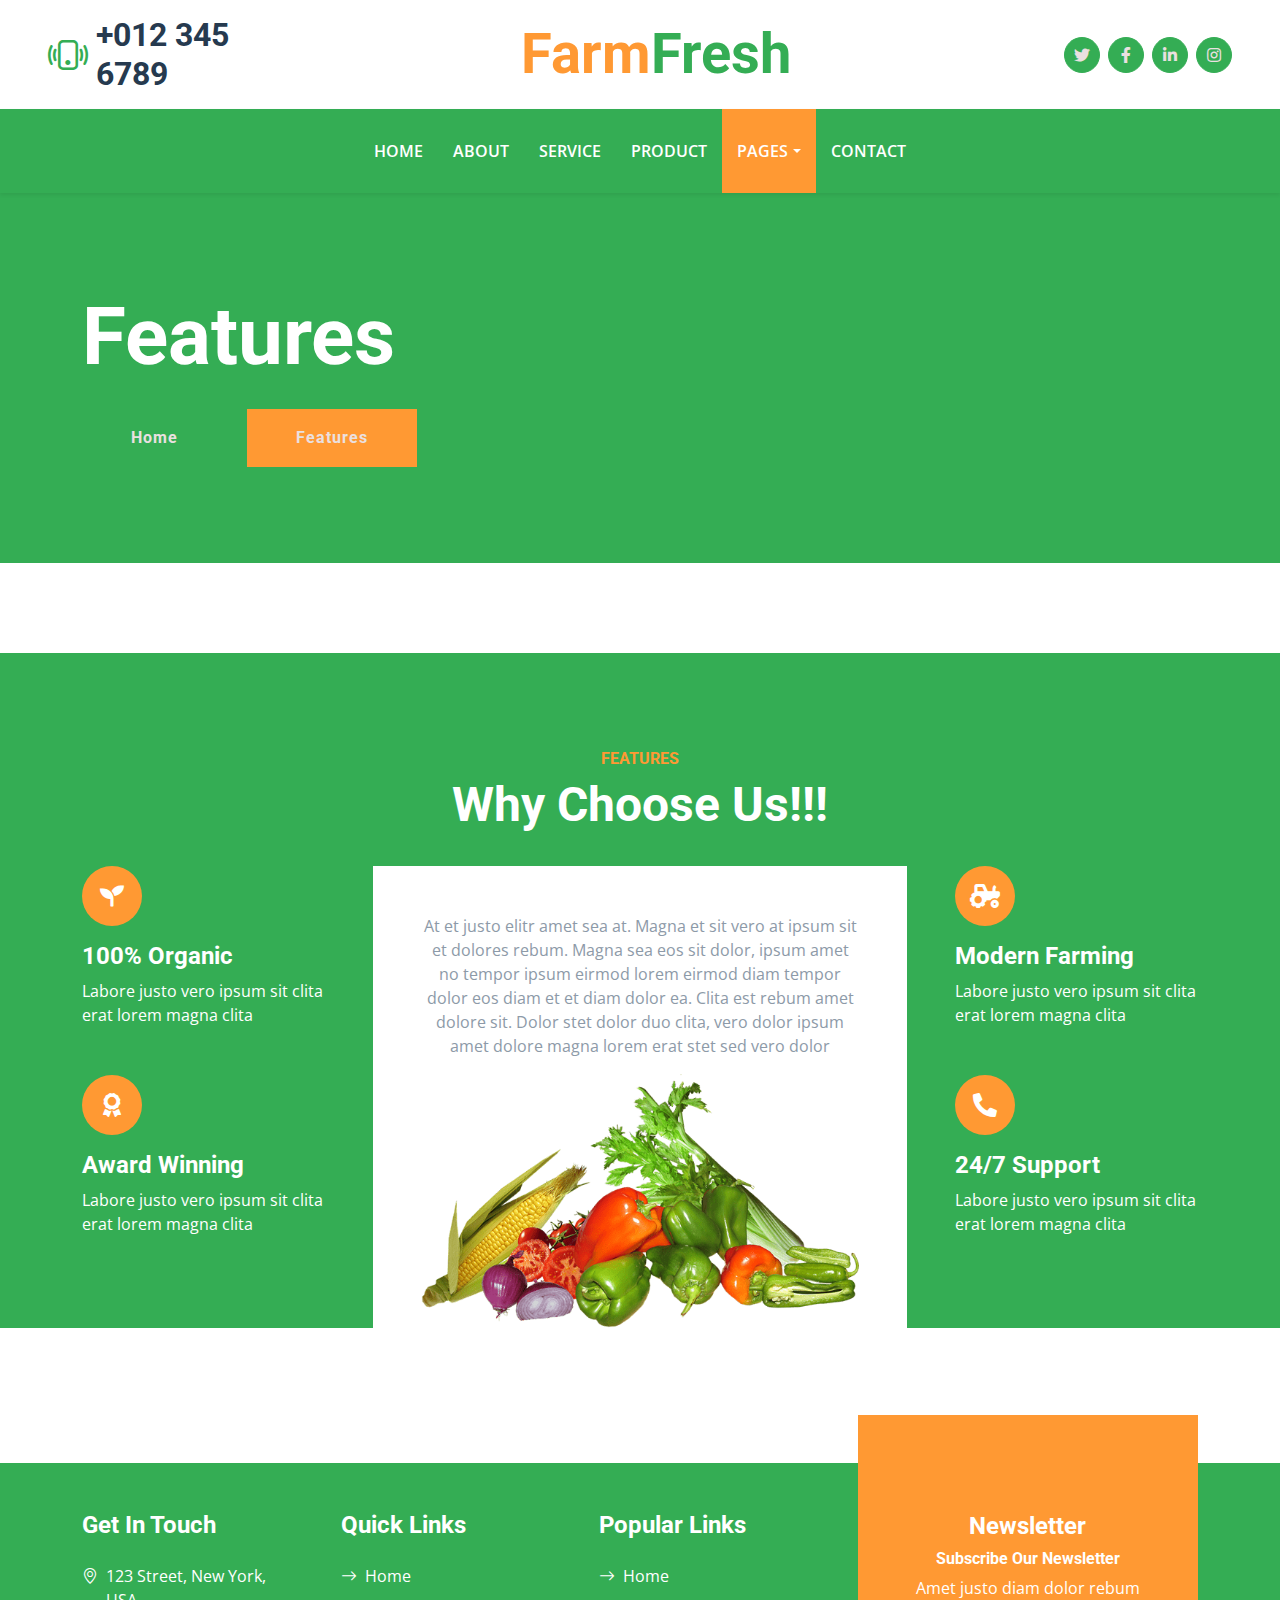
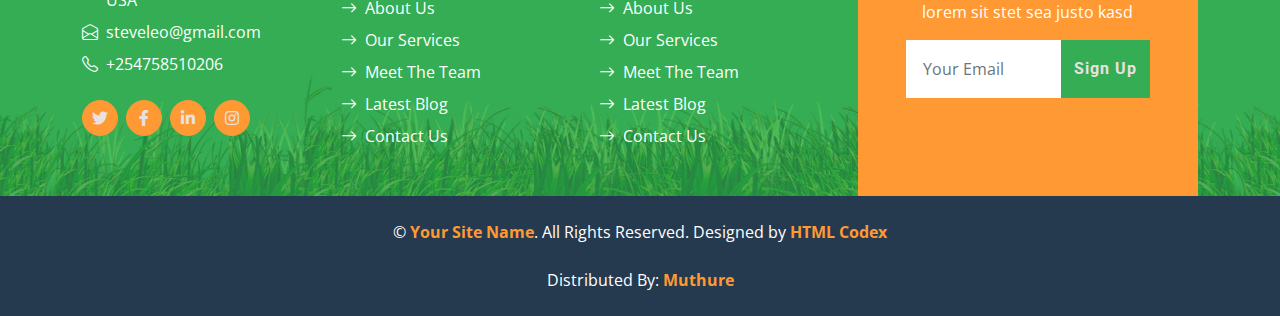
<file: feature.html>
<!DOCTYPE html>
<html lang="en">

<head>
    <meta charset="utf-8">
    <title>FarmFresh - Organic Farm Website Template</title>
    <meta content="width=device-width, initial-scale=1.0" name="viewport">
    <meta content="Free HTML Templates" name="keywords">
    <meta content="Free HTML Templates" name="description">

    <!-- Favicon -->
    <link href="img/favicon.ico" rel="icon">

    <!-- Google Web Fonts -->
    <link rel="preconnect" href="https://fonts.gstatic.com">
    <link href="https://fonts.googleapis.com/css2?family=Open+Sans:wght@400;600&family=Roboto:wght@500;700&display=swap" rel="stylesheet">

    <!-- Icon Font Stylesheet -->
    <link href="https://cdnjs.cloudflare.com/ajax/libs/font-awesome/5.15.0/css/all.min.css" rel="stylesheet">
    <link href="https://cdn.jsdelivr.net/npm/bootstrap-icons@1.4.1/font/bootstrap-icons.css" rel="stylesheet">

    <!-- Libraries Stylesheet -->
    <link href="lib/owlcarousel/assets/owl.carousel.min.css" rel="stylesheet">

    <!-- Customized Bootstrap Stylesheet -->
    <link href="css/bootstrap.min.css" rel="stylesheet">

    <!-- Template Stylesheet -->
    <link href="css/style.css" rel="stylesheet">
</head>

<body>
    <!-- Topbar Start -->
    <div class="container-fluid px-5 d-none d-lg-block">
        <div class="row gx-5 py-3 align-items-center">
            <div class="col-lg-3">
                <div class="d-flex align-items-center justify-content-start">
                    <i class="bi bi-phone-vibrate fs-1 text-primary me-2"></i>
                    <h2 class="mb-0">+012 345 6789</h2>
                </div>
            </div>
            <div class="col-lg-6">
                <div class="d-flex align-items-center justify-content-center">
                    <a href="index.html" class="navbar-brand ms-lg-5">
                        <h1 class="m-0 display-4 text-primary"><span class="text-secondary">Farm</span>Fresh</h1>
                    </a>
                </div>
            </div>
            <div class="col-lg-3">
                <div class="d-flex align-items-center justify-content-end">
                    <a class="btn btn-primary btn-square rounded-circle me-2" href="#"><i class="fab fa-twitter"></i></a>
                    <a class="btn btn-primary btn-square rounded-circle me-2" href="#"><i class="fab fa-facebook-f"></i></a>
                    <a class="btn btn-primary btn-square rounded-circle me-2" href="#"><i class="fab fa-linkedin-in"></i></a>
                    <a class="btn btn-primary btn-square rounded-circle" href="#"><i class="fab fa-instagram"></i></a>
                </div>
            </div>
        </div>
    </div>
    <!-- Topbar End -->


    <!-- Navbar Start -->
    <nav class="navbar navbar-expand-lg bg-primary navbar-dark shadow-sm py-3 py-lg-0 px-3 px-lg-5">
        <a href="index.html" class="navbar-brand d-flex d-lg-none">
            <h1 class="m-0 display-4 text-secondary"><span class="text-white">Farm</span>Fresh</h1>
        </a>
        <button class="navbar-toggler" type="button" data-bs-toggle="collapse" data-bs-target="#navbarCollapse">
            <span class="navbar-toggler-icon"></span>
        </button>
        <div class="collapse navbar-collapse" id="navbarCollapse">
            <div class="navbar-nav mx-auto py-0">
                <a href="index.html" class="nav-item nav-link">Home</a>
                <a href="about.html" class="nav-item nav-link">About</a>
                <a href="service.html" class="nav-item nav-link">Service</a>
                <a href="product.html" class="nav-item nav-link">Product</a>
                <div class="nav-item dropdown">
                    <a href="#" class="nav-link dropdown-toggle active" data-bs-toggle="dropdown">Pages</a>
                    <div class="dropdown-menu m-0">
                        <a href="blog.html" class="dropdown-item">Blog Grid</a>
                        <a href="detail.html" class="dropdown-item">Blog Detail</a>
                        <a href="feature.html" class="dropdown-item active">Features</a>
                        <a href="team.html" class="dropdown-item">The Team</a>
                        <a href="testimonial.html" class="dropdown-item">Testimonial</a>
                    </div>
                </div>
                <a href="contact.html" class="nav-item nav-link">Contact</a>
            </div>
        </div>
    </nav>
    <!-- Navbar End -->


    <!-- Hero Start -->
    <div class="container-fluid bg-primary py-5 bg-hero mb-5">
        <div class="container py-5">
            <div class="row justify-content-start">
                <div class="col-lg-8 text-center text-lg-start">
                    <h1 class="display-1 text-white mb-md-4">Features</h1>
                    <a href="" class="btn btn-primary py-md-3 px-md-5 me-3">Home</a>
                    <a href="" class="btn btn-secondary py-md-3 px-md-5">Features</a>
                </div>
            </div>
        </div>
    </div>
    <!-- Hero End -->


    <!-- Features Start -->
    <div class="container-fluid bg-primary feature py-5 pb-lg-0" style="margin: 90px 0 135px 0;">
        <div class="container py-5 pb-lg-0">
            <div class="mx-auto text-center mb-3 pb-2" style="max-width: 500px;">
                <h6 class="text-uppercase text-secondary">Features</h6>
                <h1 class="display-5 text-white">Why Choose Us!!!</h1>
            </div>
            <div class="row g-5">
                <div class="col-lg-3">
                    <div class="text-white mb-5">
                        <div class="bg-secondary rounded-pill d-flex align-items-center justify-content-center mb-3" style="width: 60px; height: 60px;">
                            <i class="fa fa-seedling fs-4 text-white"></i>
                        </div>
                        <h4 class="text-white">100% Organic</h4>
                        <p class="mb-0">Labore justo vero ipsum sit clita erat lorem magna clita</p>
                    </div>
                    <div class="text-white">
                        <div class="bg-secondary rounded-pill d-flex align-items-center justify-content-center mb-3" style="width: 60px; height: 60px;">
                            <i class="fa fa-award fs-4 text-white"></i>
                        </div>
                        <h4 class="text-white">Award Winning</h4>
                        <p class="mb-0">Labore justo vero ipsum sit clita erat lorem magna clita</p>
                    </div>
                </div>
                <div class="col-lg-6">
                    <div class="d-block bg-white h-100 text-center p-5 pb-lg-0">
                        <p>At et justo elitr amet sea at. Magna et sit vero at ipsum sit et dolores rebum. Magna sea eos sit dolor, ipsum amet no tempor ipsum eirmod lorem eirmod diam tempor dolor eos diam et et diam dolor ea. Clita est rebum amet dolore sit. Dolor stet dolor duo clita, vero dolor ipsum amet dolore magna lorem erat stet sed vero dolor</p>
                        <img class="img-fluid" src="img/feature.png" alt="">
                    </div>
                </div>
                <div class="col-lg-3">
                    <div class="text-white mb-5">
                        <div class="bg-secondary rounded-pill d-flex align-items-center justify-content-center mb-3" style="width: 60px; height: 60px;">
                            <i class="fa fa-tractor fs-4 text-white"></i>
                        </div>
                        <h4 class="text-white">Modern Farming</h4>
                        <p class="mb-0">Labore justo vero ipsum sit clita erat lorem magna clita</p>
                    </div>
                    <div class="text-white">
                        <div class="bg-secondary rounded-pill d-flex align-items-center justify-content-center mb-3" style="width: 60px; height: 60px;">
                            <i class="fa fa-phone-alt fs-4 text-white"></i>
                        </div>
                        <h4 class="text-white">24/7 Support</h4>
                        <p class="mb-0">Labore justo vero ipsum sit clita erat lorem magna clita</p>
                    </div>
                </div>
            </div>
        </div>
    </div>
    <!-- Features Start -->
    

    <!-- Footer Start -->
    <div class="container-fluid bg-footer bg-primary text-white mt-5">
        <div class="container">
            <div class="row gx-5">
                <div class="col-lg-8 col-md-6">
                    <div class="row gx-5">
                        <div class="col-lg-4 col-md-12 pt-5 mb-5">
                            <h4 class="text-white mb-4">Get In Touch</h4>
                            <div class="d-flex mb-2">
                                <i class="bi bi-geo-alt text-white me-2"></i>
                                <p class="text-white mb-0">123 Street, New York, USA</p>
                            </div>
                            <div class="d-flex mb-2">
                                <i class="bi bi-envelope-open text-white me-2"></i>
                                <p class="text-white mb-0">steveleo@gmail.com</p>
                            </div>
                            <div class="d-flex mb-2">
                                <i class="bi bi-telephone text-white me-2"></i>
                                <p class="text-white mb-0">+254758510206</p>
                            </div>
                            <div class="d-flex mt-4">
                                <a class="btn btn-secondary btn-square rounded-circle me-2" href="#"><i class="fab fa-twitter"></i></a>
                                <a class="btn btn-secondary btn-square rounded-circle me-2" href="#"><i class="fab fa-facebook-f"></i></a>
                                <a class="btn btn-secondary btn-square rounded-circle me-2" href="#"><i class="fab fa-linkedin-in"></i></a>
                                <a class="btn btn-secondary btn-square rounded-circle" href="#"><i class="fab fa-instagram"></i></a>
                            </div>
                        </div>
                        <div class="col-lg-4 col-md-12 pt-0 pt-lg-5 mb-5">
                            <h4 class="text-white mb-4">Quick Links</h4>
                            <div class="d-flex flex-column justify-content-start">
                                <a class="text-white mb-2" href="#"><i class="bi bi-arrow-right text-white me-2"></i>Home</a>
                                <a class="text-white mb-2" href="#"><i class="bi bi-arrow-right text-white me-2"></i>About Us</a>
                                <a class="text-white mb-2" href="#"><i class="bi bi-arrow-right text-white me-2"></i>Our Services</a>
                                <a class="text-white mb-2" href="#"><i class="bi bi-arrow-right text-white me-2"></i>Meet The Team</a>
                                <a class="text-white mb-2" href="#"><i class="bi bi-arrow-right text-white me-2"></i>Latest Blog</a>
                                <a class="text-white" href="#"><i class="bi bi-arrow-right text-white me-2"></i>Contact Us</a>
                            </div>
                        </div>
                        <div class="col-lg-4 col-md-12 pt-0 pt-lg-5 mb-5">
                            <h4 class="text-white mb-4">Popular Links</h4>
                            <div class="d-flex flex-column justify-content-start">
                                <a class="text-white mb-2" href="#"><i class="bi bi-arrow-right text-white me-2"></i>Home</a>
                                <a class="text-white mb-2" href="#"><i class="bi bi-arrow-right text-white me-2"></i>About Us</a>
                                <a class="text-white mb-2" href="#"><i class="bi bi-arrow-right text-white me-2"></i>Our Services</a>
                                <a class="text-white mb-2" href="#"><i class="bi bi-arrow-right text-white me-2"></i>Meet The Team</a>
                                <a class="text-white mb-2" href="#"><i class="bi bi-arrow-right text-white me-2"></i>Latest Blog</a>
                                <a class="text-white" href="#"><i class="bi bi-arrow-right text-white me-2"></i>Contact Us</a>
                            </div>
                        </div>
                    </div>
                </div>
                <div class="col-lg-4 col-md-6 mt-lg-n5">
                    <div class="d-flex flex-column align-items-center justify-content-center text-center h-100 bg-secondary p-5">
                        <h4 class="text-white">Newsletter</h4>
                        <h6 class="text-white">Subscribe Our Newsletter</h6>
                        <p>Amet justo diam dolor rebum lorem sit stet sea justo kasd</p>
                        <form action="">
                            <div class="input-group">
                                <input type="text" class="form-control border-white p-3" placeholder="Your Email">
                                <button class="btn btn-primary">Sign Up</button>
                            </div>
                        </form>
                    </div>
                </div>
            </div>
        </div>
    </div>
    <div class="container-fluid bg-dark text-white py-4">
        <div class="container text-center">
            <p class="mb-0">&copy; <a class="text-secondary fw-bold" href="#">Your Site Name</a>. All Rights Reserved. Designed by <a class="text-secondary fw-bold" href="https://htmlcodex.com">HTML Codex</a></p>
            <br>Distributed By: <a class="text-secondary fw-bold" href="https://github/steve-leo254" target="_blank">Muthure</a>
        </div>
    </div>
    <!-- Footer End -->


    <!-- Back to Top -->
    <a href="#" class="btn btn-secondary py-3 fs-4 back-to-top"><i class="bi bi-arrow-up"></i></a>


    <!-- JavaScript Libraries -->
    <script src="https://code.jquery.com/jquery-3.4.1.min.js"></script>
    <script src="https://cdn.jsdelivr.net/npm/bootstrap@5.0.0/dist/js/bootstrap.bundle.min.js"></script>
    <script src="lib/easing/easing.min.js"></script>
    <script src="lib/waypoints/waypoints.min.js"></script>
    <script src="lib/counterup/counterup.min.js"></script>
    <script src="lib/owlcarousel/owl.carousel.min.js"></script>

    <!-- Template Javascript -->
    <script src="js/main.js"></script>
</body>

</html>
</file>
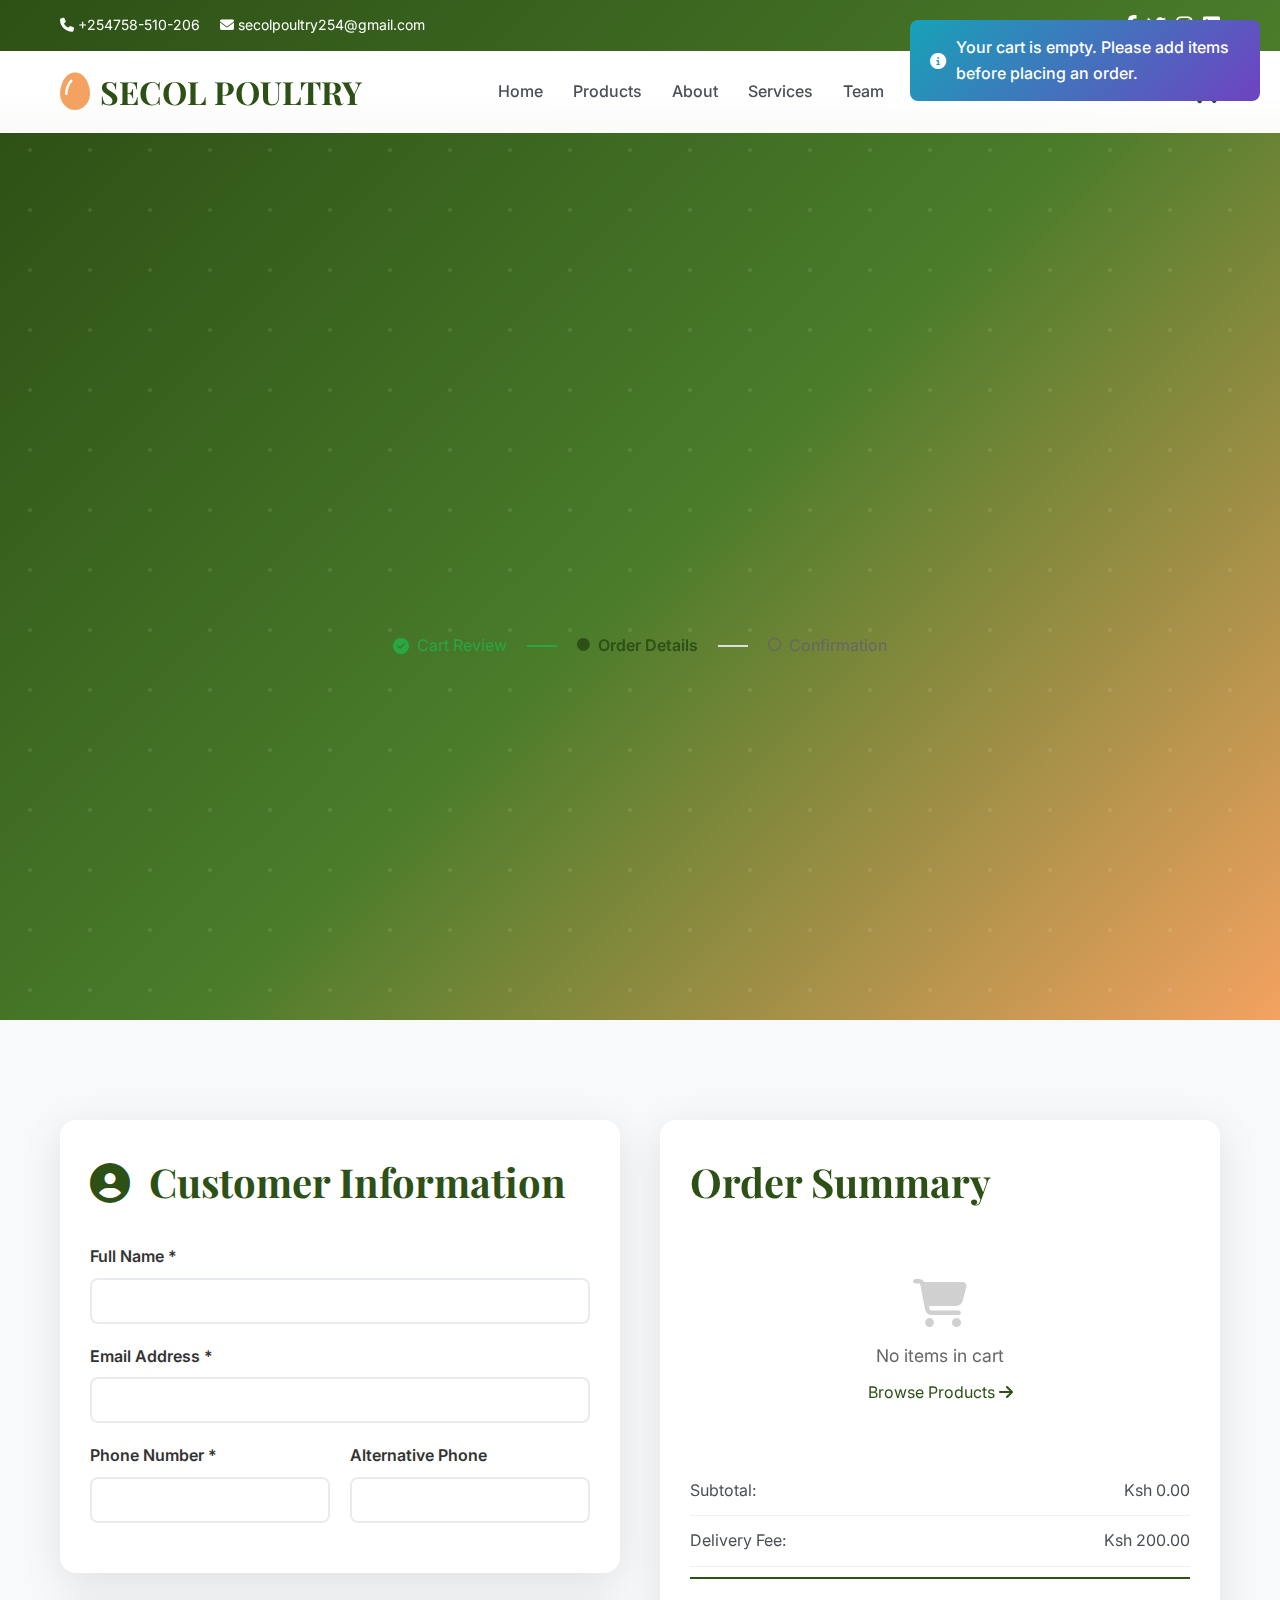
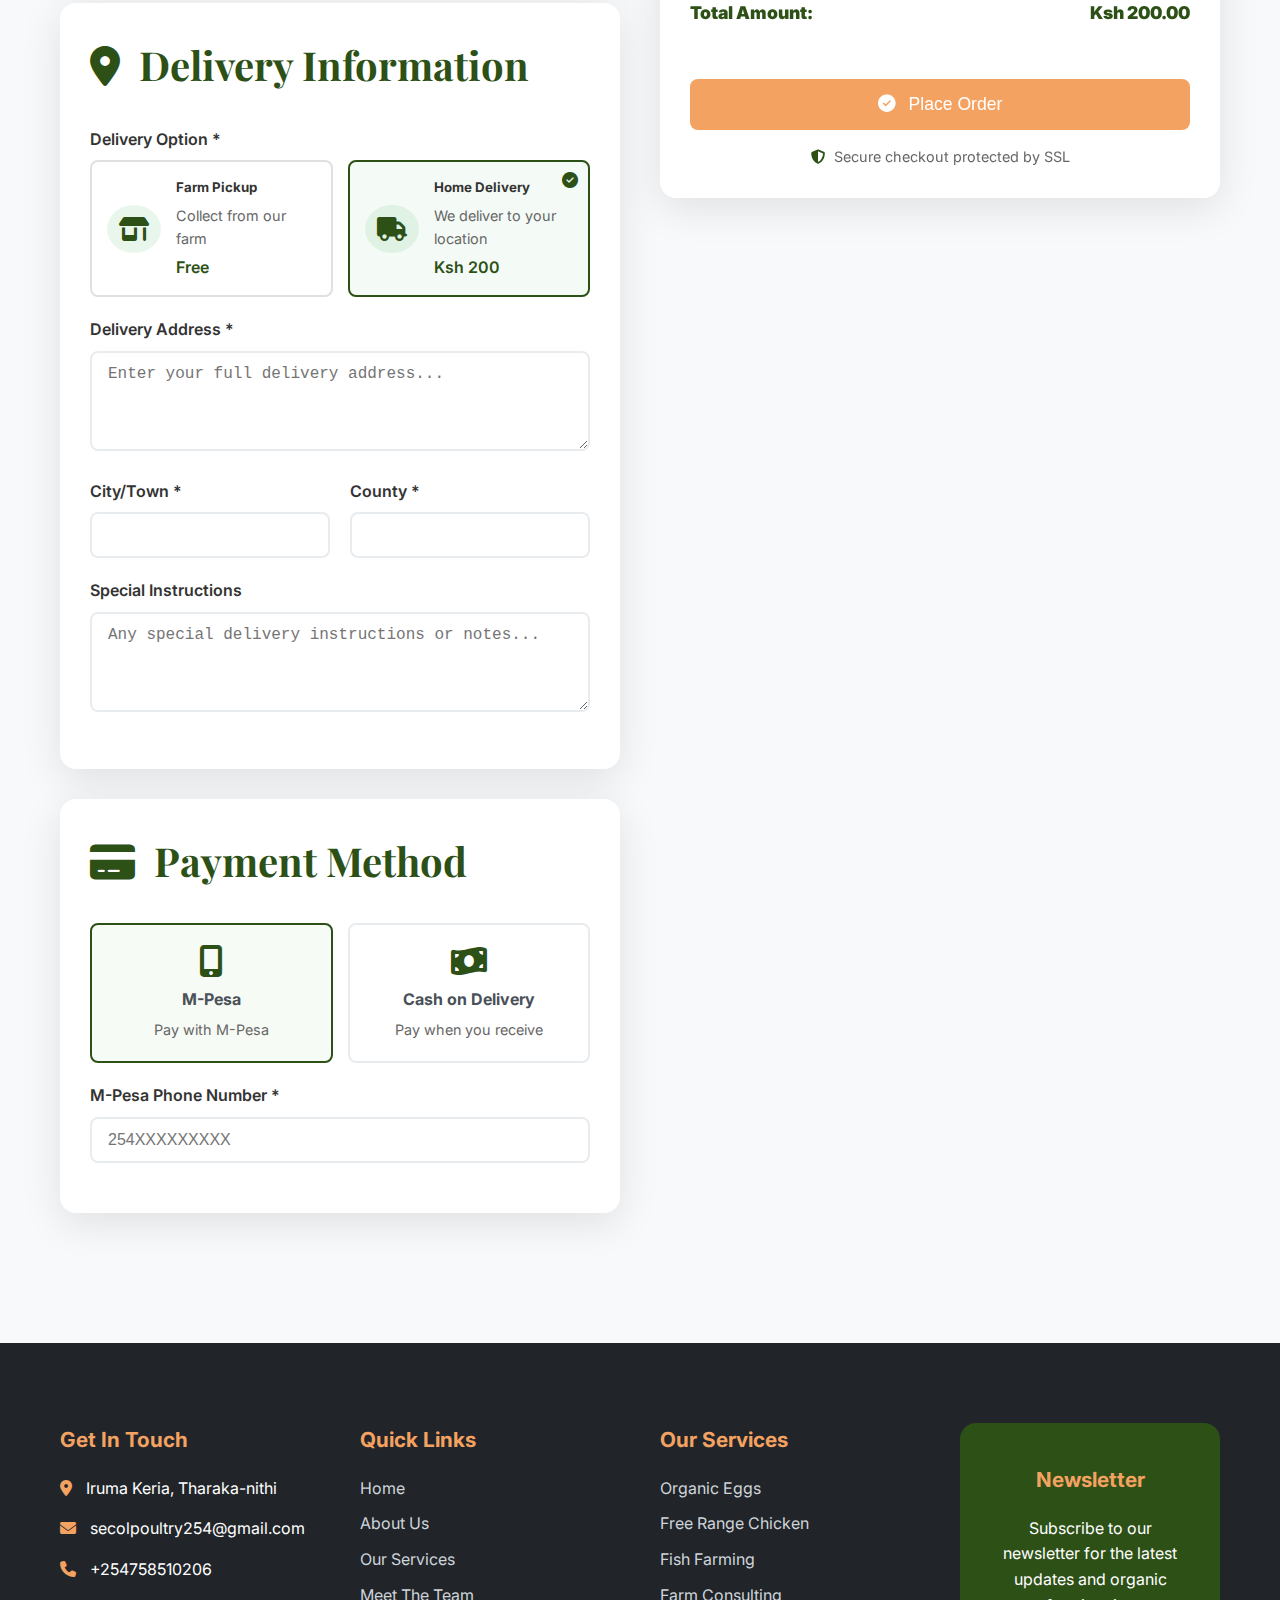
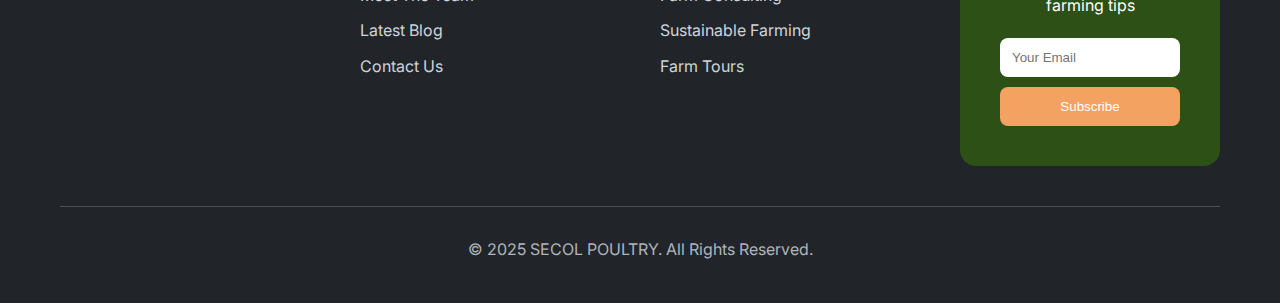
<file: place-order.html>
<!DOCTYPE html>
<html lang="en">

<head>
    <meta charset="utf-8">
    <title>SECOL POULTRY - Place Order</title>
    <meta content="width=device-width, initial-scale=1.0" name="viewport">
    <meta content="Organic Poultry Farm, Premium Eggs, Sustainable Farming" name="keywords">
    <meta content="SECOL POULTRY - Complete your order for premium quality eggs and poultry products"
        name="description">
    <link
        href="https://fonts.googleapis.com/css2?family=Inter:wght@300;400;500;600;700;800&family=Playfair+Display:wght@400;500;600;700&display=swap"
        rel="stylesheet">
    <link href="https://cdnjs.cloudflare.com/ajax/libs/font-awesome/6.4.0/css/all.min.css" rel="stylesheet">
    <link rel="stylesheet" href="css/about.css">
    <link rel="icon" href="img/hen.png">

    <style>
        /* Notification styles */
        .notification {
            position: fixed;
            top: 20px;
            right: 20px;
            padding: 15px 20px;
            border-radius: 8px;
            color: white;
            font-weight: 500;
            z-index: 10000;
            max-width: 350px;
            opacity: 0;
            transform: translateX(100%);
            transition: all 0.3s ease;
        }

        .notification.show {
            opacity: 1;
            transform: translateX(0);
        }

        .notification.success {
            background: linear-gradient(135deg, #28a745, #20c997);
        }

        .notification.error {
            background: linear-gradient(135deg, #dc3545, #fd7e14);
        }

        .notification.info {
            background: linear-gradient(135deg, #17a2b8, #6f42c1);
        }

        /* Order form styling */
        .order-form {
            background: white;
            border-radius: 16px;
            box-shadow: var(--shadow);
            padding: 30px;
            margin-bottom: 30px;
        }

        .form-group {
            margin-bottom: 20px;
        }

        .form-label {
            display: block;
            margin-bottom: 8px;
            font-weight: 600;
            color: #333;
        }

        .form-input {
            width: 100%;
            padding: 12px 16px;
            border: 2px solid #e9ecef;
            border-radius: 8px;
            font-size: 1rem;
            transition: all 0.3s ease;
            background: #fff;
        }

        .form-input:focus {
            outline: none;
            border-color: var(--primary);
            box-shadow: 0 0 0 3px rgba(106, 179, 61, 0.1);
        }

        .form-textarea {
            min-height: 100px;
            resize: vertical;
        }

        .form-row {
            display: grid;
            grid-template-columns: 1fr 1fr;
            gap: 20px;
        }

        @media (max-width: 768px) {
            .form-row {
                grid-template-columns: 1fr;
            }
        }

        /* Order summary styling */
        .order-summary {
            background: white;
            border-radius: 16px;
            box-shadow: var(--shadow);
            padding: 30px;
            position: sticky;
            top: 20px;
        }

        .summary-item {
            display: flex;
            justify-content: space-between;
            align-items: center;
            padding: 12px 0;
            border-bottom: 1px solid #f0f0f0;
        }

        .summary-item:last-child {
            border-bottom: none;
            font-weight: 600;
            color: var(--primary);
            font-size: 1.1rem;
            margin-top: 10px;
            padding-top: 20px;
            border-top: 2px solid var(--primary);
        }

        .order-item {
            display: flex;
            align-items: center;
            gap: 15px;
            padding: 15px 0;
            border-bottom: 1px solid #f0f0f0;
        }

        .order-item:last-child {
            border-bottom: none;
        }

        .order-item img {
            width: 60px;
            height: 60px;
            object-fit: cover;
            border-radius: 8px;
        }

        .item-details {
            flex: 1;
        }

        .item-name {
            font-weight: 600;
            margin-bottom: 5px;
        }

        .item-price {
            color: #666;
            font-size: 0.9rem;
        }

        .item-quantity {
            background: var(--gray-100);
            padding: 4px 8px;
            border-radius: 4px;
            font-size: 0.8rem;
            font-weight: 600;
        }

        /* Payment method selection */
        .payment-methods {
            display: grid;
            grid-template-columns: 1fr 1fr;
            gap: 15px;
            margin-bottom: 20px;
        }

        .payment-option {
            border: 2px solid #e9ecef;
            border-radius: 8px;
            padding: 20px;
            cursor: pointer;
            transition: all 0.3s ease;
            text-align: center;
        }

        .payment-option:hover {
            border-color: var(--primary);
        }

        .payment-option.selected {
            border-color: var(--primary);
            background: rgba(106, 179, 61, 0.05);
        }

        .payment-option i {
            font-size: 2rem;
            margin-bottom: 10px;
            color: var(--primary);
        }

        .payment-option h4 {
            margin: 0;
            font-size: 1rem;
        }

        /* Order success animation */
        .success-animation {
            text-align: center;
            padding: 60px 20px;
        }

        .success-icon {
            width: 100px;
            height: 100px;
            border: 4px solid var(--primary);
            border-radius: 50%;
            display: flex;
            align-items: center;
            justify-content: center;
            margin: 0 auto 30px;
            font-size: 3rem;
            color: var(--primary);
            animation: scaleIn 0.5s ease-out;
        }

        @keyframes scaleIn {
            from {
                transform: scale(0);
                opacity: 0;
            }

            to {
                transform: scale(1);
                opacity: 1;
            }
        }

        .loading-spinner {
            display: inline-block;
            width: 20px;
            height: 20px;
            border: 3px solid rgba(255, 255, 255, .3);
            border-radius: 50%;
            border-top-color: #fff;
            animation: spin 1s ease-in-out infinite;
        }

        @keyframes spin {
            to {
                transform: rotate(360deg);
            }
        }

        .btn-disabled {
            opacity: 0.6;
            cursor: not-allowed !important;
            pointer-events: none;
        }

        /* Delivery options */
        .delivery-options {
            display: flex;
            gap: 15px;
            margin-bottom: 20px;
        }

        .delivery-option {
            flex: 1;
            border: 2px solid #e0e0e0;
            border-radius: 8px;
            padding: 15px;
            cursor: pointer;
            transition: all 0.3s ease;
            display: flex;
            align-items: center;
            gap: 15px;
            position: relative;
            background: white;
        }

        .delivery-option:hover {
            border-color: var(--primary-light);
            box-shadow: 0 2px 8px rgba(0,0,0,0.1);
        }

        .delivery-option.selected {
            border-color: var(--primary);
            background-color: rgba(40, 167, 69, 0.05);
        }

        .delivery-icon {
            font-size: 24px;
            color: var(--primary);
            background: rgba(40, 167, 69, 0.1);
            padding: 12px;
            border-radius: 50%;
        }

        .delivery-content {
            flex: 1;
        }

        .delivery-option h5 {
            margin: 0 0 5px 0;
            color: #333;
        }

        .delivery-option p {
            margin: 0 0 5px 0;
            color: #666;
            font-size: 0.9em;
        }

        .delivery-price {
            font-weight: 600;
            color: var(--primary);
        }

        .check-icon {
            position: absolute;
            top: 10px;
            right: 10px;
            color: var(--primary);
            opacity: 0;
            transition: opacity 0.3s ease;
        }

        .delivery-option.selected .check-icon {
            opacity: 1;
        }

        #deliveryAddress {
            transition: opacity 0.3s ease;
            opacity: 0;
            display: none;
        }

        #deliveryAddress[style*="display: block"] {
            opacity: 1;
        }
    </style>
</head>

<body>
    <!-- Header -->
    <header class="header">
        <div class="topbar">
            <div class="container" style="display: flex; justify-content: space-between; align-items: center;">
                <div style="display: flex; align-items: center; gap: 20px;">
                    <span><i class="fas fa-phone"></i> +254758-510-206</span>
                    <span><i class="fas fa-envelope"></i> secolpoultry254@gmail.com</span>
                </div>
                <div style="display: flex; gap: 10px;">
                    <a href="#" style="color: white; font-size: 1.2rem;"><i class="fab fa-facebook-f"></i></a>
                    <a href="#" style="color: white; font-size: 1.2rem;"><i class="fab fa-twitter"></i></a>
                    <a href="#" style="color: white; font-size: 1.2rem;"><i class="fab fa-instagram"></i></a>
                    <a href="#" style="color: white; font-size: 1.2rem;"><i class="fab fa-linkedin"></i></a>
                </div>
            </div>
        </div>
        <nav class="navbar">
            <div class="container" style="display: flex; justify-content: space-between; align-items: center;">
                <a href="index.html" class="navbar-brand">
                    <i class="fas fa-egg"></i>
                    SECOL POULTRY
                </a>
                <ul class="nav-links">
                    <li><a href="index.html" class="nav-link">Home</a></li>
                    <li><a href="product.html" class="nav-link">Products</a></li>
                    <li><a href="about.html" class="nav-link">About</a></li>
                    <li><a href="service.html" class="nav-link">Services</a></li>
                    <li><a href="team.html" class="nav-link">Team</a></li>
                    <li><a href="blog.html" class="nav-link">Blog</a></li>
                    <li><a href="contact.html" class="nav-link">Contact</a></li>
                </ul>
                <div class="cart-container" style="position: relative; margin-left: 18px;">
                    <a href="checkout.html" class="cart-link" style="color: var(--primary); font-size: 1.6rem;">
                        <i class="fas fa-shopping-cart"></i>
                        <span id="cart-count"
                            style="position: absolute; top: -8px; right: -12px; background: var(--secondary); color: #fff; border-radius: 50%; padding: 2px 7px; font-size: 0.85rem; font-weight: bold; display: none;">0</span>
                    </a>
                </div>
            </div>
        </nav>
    </header>

    <!-- Hero Section -->
    <section id="home" class="hero">
        <div class="container">
            <div class="hero-content">
                <h1 class="font-display">Complete Your Order</h1>
                <p>Just a few more details and your fresh, organic products will be on their way!</p>
                <div style="display: flex; align-items: center; gap: 20px; justify-content: center; margin-top: 20px;">
                    <div style="display: flex; align-items: center; gap: 8px; color: #28a745;">
                        <i class="fas fa-check-circle"></i>
                        <span>Cart Review</span>
                    </div>
                    <div style="width: 30px; height: 2px; background: #28a745;"></div>
                    <div style="display: flex; align-items: center; gap: 8px; color: var(--primary); font-weight: 600;">
                        <i class="fas fa-circle" style="font-size: 0.8rem;"></i>
                        <span>Order Details</span>
                    </div>
                    <div style="width: 30px; height: 2px; background: #ddd;"></div>
                    <div style="display: flex; align-items: center; gap: 8px; color: #666;">
                        <i class="far fa-circle" style="font-size: 0.8rem;"></i>
                        <span>Confirmation</span>
                    </div>
                </div>
            </div>
        </div>
    </section>

    <!-- Order Section -->
    <section id="order-section" class="about" style="background: var(--gray-100);">
        <div class="container">
            <div class="grid grid-2" style="gap: 40px; align-items: start;">
                <!-- Order Form -->
                <div>
                    <div class="order-form">
                        <h2 class="section-title font-display" style="margin-bottom: 30px;">
                            <i class="fas fa-user-circle" style="margin-right: 10px; color: var(--primary);"></i>
                            Customer Information
                        </h2>
                        <form id="orderForm">
                            <div class="form-row-12">
                                <div class="form-group">
                                    <label class="form-label" for="fullName">Full Name *</label>
                                    <input type="text" id="fullName" class="form-input" required>
                                </div>
                                <div class="form-group">
                                    <label class="form-label" for="email">Email Address *</label>
                                    <input type="email" id="email" class="form-input" required>
                                </div>
                            </div>
                            <div class="form-row">
                                <div class="form-group">
                                    <label class="form-label" for="phone">Phone Number *</label>
                                    <input type="tel" id="phone" class="form-input" required>
                                </div>
                                <div class="form-group">
                                    <label class="form-label" for="altPhone">Alternative Phone</label>
                                    <input type="tel" id="altPhone" class="form-input">
                                </div>
                            </div>
                        </form>
                    </div>

                    <div class="order-form">
                        <h2 class="section-title font-display" style="margin-bottom: 30px;">
                            <i class="fas fa-map-marker-alt" style="margin-right: 10px; color: var(--primary);"></i>
                            Delivery Information
                        </h2>

                        <div class="form-group">
                            <label class="form-label">Delivery Option *</label>
                            <div class="delivery-options">
                                <div class="delivery-option" data-delivery="pickup">
                                    <i class="fas fa-store-alt delivery-icon"></i>
                                    <div class="delivery-content">
                                        <h5>Farm Pickup</h5>
                                        <p>Collect from our farm</p>
                                        <div class="delivery-price">Free</div>
                                    </div>
                                    <i class="fas fa-check-circle check-icon"></i>
                                </div>
                                <div class="delivery-option selected" data-delivery="delivery">
                                    <i class="fas fa-truck delivery-icon"></i>
                                    <div class="delivery-content">
                                        <h5>Home Delivery</h5>
                                        <p>We deliver to your location</p>
                                        <div class="delivery-price">Ksh 200</div>
                                    </div>
                                    <i class="fas fa-check-circle check-icon"></i>
                                </div>
                            </div>
                        </div>

                        <div id="deliveryAddress">
                            <div class="form-group">
                                <label class="form-label" for="address">Delivery Address *</label>
                                <textarea id="address" class="form-input form-textarea"
                                    placeholder="Enter your full delivery address..." required></textarea>
                            </div>
                            <div class="form-row">
                                <div class="form-group">
                                    <label class="form-label" for="city">City/Town *</label>
                                    <input type="text" id="city" class="form-input" required>
                                </div>
                                <div class="form-group">
                                    <label class="form-label" for="county">County *</label>
                                    <input type="text" id="county" class="form-input" required>
                                </div>
                            </div>
                        </div>

                        <div class="form-group">
                            <label class="form-label" for="notes">Special Instructions</label>
                            <textarea id="notes" class="form-input form-textarea"
                                placeholder="Any special delivery instructions or notes..."></textarea>
                        </div>
                    </div>

                    <div class="order-form">
                        <h2 class="section-title font-display" style="margin-bottom: 30px;">
                            <i class="fas fa-credit-card" style="margin-right: 10px; color: var(--primary);"></i>
                            Payment Method
                        </h2>

                        <div class="payment-methods">
                            <div class="payment-option selected" data-payment="mpesa">
                                <i class="fas fa-mobile-alt"></i>
                                <h4>M-Pesa</h4>
                                <p style="margin: 5px 0 0 0; font-size: 0.9rem; color: #666;">Pay with M-Pesa</p>
                            </div>
                            <div class="payment-option" data-payment="cod">
                                <i class="fas fa-money-bill-wave"></i>
                                <h4>Cash on Delivery</h4>
                                <p style="margin: 5px 0 0 0; font-size: 0.9rem; color: #666;">Pay when you receive</p>
                            </div>
                        </div>

                        <div id="mpesaDetails">
                            <div class="form-group">
                                <label class="form-label" for="mpesaPhone">M-Pesa Phone Number *</label>
                                <input type="tel" id="mpesaPhone" class="form-input" placeholder="254XXXXXXXXX">
                            </div>
                        </div>
                    </div>
                </div>

                <!-- Order Summary -->
                <div>
                    <div class="order-summary">
                        <h3 class="section-title font-display" style="margin-bottom: 25px;">Order Summary</h3>

                        <div id="orderItems">
                            <!-- Order items will be populated here -->
                        </div>

                        <div style="margin: 20px 0;">
                            <div class="summary-item">
                                <span>Subtotal:</span>
                                <span id="subtotalAmount">Ksh 0.00</span>
                            </div>
                            <div class="summary-item">
                                <span>Delivery Fee:</span>
                                <span id="deliveryFee">Ksh 200.00</span>
                            </div>
                            <div class="summary-item">
                                <span><strong>Total Amount:</strong></span>
                                <span id="totalAmount"><strong>Ksh 0.00</strong></span>
                            </div>
                        </div>

                        <button id="placeOrderBtn" class="newsletter-btn"
                            style="width: 100%; margin-top: 20px; padding: 15px; font-size: 1.1rem;">
                            <i class="fas fa-check-circle" style="margin-right: 8px;"></i>
                            Place Order
                        </button>

                        <div style="text-align: center; margin-top: 15px; font-size: 0.9rem; color: #666;">
                            <i class="fas fa-shield-alt" style="color: var(--primary); margin-right: 5px;"></i>
                            Secure checkout protected by SSL
                        </div>
                    </div>
                </div>
            </div>
        </div>
    </section>

    <!-- Order Success Modal -->
    <div id="successModal"
        style="display: none; position: fixed; top: 0; left: 0; width: 100%; height: 100%; background: rgba(0,0,0,0.8); z-index: 10000; align-items: center; justify-content: center;">
        <div
            style="background: white; border-radius: 16px; padding: 40px; max-width: 500px; margin: 20px; text-align: center;">
            <div class="success-animation">
                <div class="success-icon">
                    <i class="fas fa-check"></i>
                </div>
                <h2 style="color: var(--primary); margin-bottom: 15px;">Order Placed Successfully!</h2>
                <p style="color: #666; margin-bottom: 25px;">Thank you for your order. We'll send you a confirmation
                    message shortly.</p>
                <div style="background: var(--gray-100); padding: 20px; border-radius: 8px; margin-bottom: 25px;">
                    <div style="font-weight: 600; margin-bottom: 10px;">Order Details:</div>
                    <div>Order ID: <span id="orderIdDisplay" style="font-weight: 600; color: var(--primary);">#</span>
                    </div>
                    <div>Total: <span id="orderTotalDisplay" style="font-weight: 600;">Ksh 0.00</span></div>
                    <div>Delivery: <span id="orderDeliveryDisplay">Home Delivery</span></div>
                </div>
                <div style="display: flex; gap: 15px; justify-content: center;">
                    <button onclick="window.location.href='index.html'" class="newsletter-btn"
                        style="background: var(--primary);">
                        Continue Shopping
                    </button>
                    <button onclick="window.location.href='index.html'" class="newsletter-btn"
                        style="background: var(--secondary);">
                        Go to Homepage
                    </button>
                </div>
            </div>
        </div>
    </div>

    <!-- Footer -->
    <footer class="footer">
        <div class="container">
            <div class="footer-content">
                <div class="footer-section">
                    <h4>Get In Touch</h4>
                    <div style="margin-bottom: 15px;">
                        <i class="fas fa-map-marker-alt" style="color: var(--secondary); margin-right: 10px;"></i>
                        Iruma Keria, Tharaka-nithi
                    </div>
                    <div style="margin-bottom: 15px;">
                        <i class="fas fa-envelope" style="color: var(--secondary); margin-right: 10px;"></i>
                        secolpoultry254@gmail.com
                    </div>
                    <div style="margin-bottom: 15px;">
                        <i class="fas fa-phone" style="color: var(--secondary); margin-right: 10px;"></i>
                        +254758510206
                    </div>
                </div>
                <div class="footer-section">
                    <h4>Quick Links</h4>
                    <a href="index.html" class="footer-link">Home</a>
                    <a href="about.html" class="footer-link">About Us</a>
                    <a href="service.html" class="footer-link">Our Services</a>
                    <a href="team.html" class="footer-link">Meet The Team</a>
                    <a href="blog.html" class="footer-link">Latest Blog</a>
                    <a href="contact.html" class="footer-link">Contact Us</a>
                </div>
                <div class="footer-section">
                    <h4>Our Services</h4>
                    <a href="#" class="footer-link">Organic Eggs</a>
                    <a href="#" class="footer-link">Free Range Chicken</a>
                    <a href="#" class="footer-link">Fish Farming</a>
                    <a href="#" class="footer-link">Farm Consulting</a>
                    <a href="#" class="footer-link">Sustainable Farming</a>
                    <a href="#" class="footer-link">Farm Tours</a>
                </div>
                <div class="footer-section">
                    <div class="newsletter">
                        <h4>Newsletter</h4>
                        <p>Subscribe to our newsletter for the latest updates and organic farming tips</p>
                        <form class="newsletter-form"
                            style="display: flex; flex-direction: column; gap: 10px; align-items: stretch; margin-top: 20px;">
                            <input type="email" class="newsletter-input" placeholder="Your Email" required
                                style="width: 100%;">
                            <button type="submit" class="newsletter-btn" style="width: 100%;">Subscribe</button>
                        </form>
                    </div>
                </div>
            </div>
            <div class="footer-bottom">
                &copy; 2025 SECOL POULTRY. All Rights Reserved.
            </div>
        </div>
    </footer>

    <script>
        // SECOL POULTRY - Order Placement System
        (function () {
            'use strict';

            // Cart storage functions
            const CartStorage = {
                get: function () {
                    try {
                        const cart = localStorage.getItem('secol_cart');
                        return cart ? JSON.parse(cart) : [];
                    } catch (e) {
                        console.error('Error reading cart:', e);
                        return [];
                    }
                },
                set: function (cart) {
                    try {
                        localStorage.setItem('secol_cart', JSON.stringify(cart));
                        return true;
                    } catch (e) {
                        console.error('Error saving cart:', e);
                        return false;
                    }
                },
                clear: function () {
                    try {
                        localStorage.removeItem('secol_cart');
                    } catch (e) {
                        console.error('Error clearing cart:', e);
                    }
                }
            };

            // Order storage functions
            const OrderStorage = {
                save: function (order) {
                    try {
                        const orders = this.getAll();
                        orders.push(order);
                        localStorage.setItem('secol_orders', JSON.stringify(orders));
                        return true;
                    } catch (e) {
                        console.error('Error saving order:', e);
                        return false;
                    }
                },
                getAll: function () {
                    try {
                        const orders = localStorage.getItem('secol_orders');
                        return orders ? JSON.parse(orders) : [];
                    } catch (e) {
                        console.error('Error reading orders:', e);
                        return [];
                    }
                }
            };

            // Utility functions
            function formatPrice(price) {
                return parseFloat(price).toFixed(2);
            }

            function generateOrderId() {
                const timestamp = Date.now();
                const random = Math.random().toString(36).substr(2, 5).toUpperCase();
                return `SPF${timestamp.toString().slice(-6)}${random}`;
            }

            function showNotification(message, type = 'info') {
                const existingNotification = document.querySelector('.notification');
                if (existingNotification) {
                    existingNotification.remove();
                }

                const notification = document.createElement('div');
                notification.className = `notification ${type}`;
                notification.innerHTML = `
                    <div style="display: flex; align-items: center; gap: 10px;">
                        <i class="fas fa-${type === 'success' ? 'check-circle' : type === 'error' ? 'exclamation-circle' : 'info-circle'}"></i>
                        <span>${message}</span>
                    </div>
                `;
                document.body.appendChild(notification);

                setTimeout(() => notification.classList.add('show'), 10);

                setTimeout(() => {
                    notification.classList.remove('show');
                    setTimeout(() => notification.remove(), 300);
                }, 4000);
            }

            // Calculate cart total
            function calculateCartTotal(cart) {
                return cart.reduce((total, item) => {
                    return total + (parseFloat(item.price) * (item.quantity || 1));
                }, 0);
            }

            // Update cart count
            function updateCartCount() {
                const cart = CartStorage.get();
                const count = cart.reduce((sum, item) => sum + (item.quantity || 1), 0);
                const badge = document.getElementById('cart-count');

                if (badge) {
                    badge.textContent = count;
                    badge.style.display = count > 0 ? 'inline-block' : 'none';
                }

                return count;
            }

            // Display order items
            function displayOrderItems() {
                const cart = CartStorage.get();
                const orderItemsContainer = document.getElementById('orderItems');

                if (!orderItemsContainer) return;

                if (cart.length === 0) {
                    orderItemsContainer.innerHTML = `
                        <div style="text-align: center; padding: 40px 20px; color: #666;">
                            <i class="fas fa-shopping-cart" style="font-size: 3rem; margin-bottom: 15px; opacity: 0.3;"></i>
                            <div style="font-size: 1.1rem; margin-bottom: 10px;">No items in cart</div>
                            <a href="product.html" style="color: var(--primary); text-decoration: none;">
                                Browse Products <i class="fas fa-arrow-right"></i>
                            </a>
                        </div>
                    `;
                    return;
                }

                orderItemsContainer.innerHTML = cart.map(item => `
                    <div class="order-item">
                        <img src="${item.image || 'img/product-default.png'}" 
                             alt="${item.name}" 
                             onerror="this.src='img/product-default.png'">
                        <div class="item-details">
                            <div class="item-name">${item.name}</div>
                            <div class="item-price">Ksh ${formatPrice(item.price)} × ${item.quantity || 1}</div>
                        </div>
                        <div class="item-quantity">Qty: ${item.quantity || 1}</div>
                    </div>
                `).join('');

                updateOrderSummary();
            }

            // Update order summary
            function updateOrderSummary() {
                const cart = CartStorage.get();
                const subtotal = calculateCartTotal(cart);
                const selectedOption = document.querySelector('.delivery-option.selected');
                const deliveryFee = (selectedOption && selectedOption.dataset.delivery === 'delivery') ? 200 : 0;
                const total = subtotal + deliveryFee;

                // Update summary in the order summary section
                const subtotalElement = document.getElementById('subtotalAmount');
                const deliveryFeeElement = document.getElementById('deliveryFee');
                const totalElement = document.getElementById('totalAmount');
                
                if (subtotalElement) subtotalElement.textContent = `Ksh ${formatPrice(subtotal)}`;
                if (deliveryFeeElement) deliveryFeeElement.textContent = `Ksh ${formatPrice(deliveryFee)}`;
                if (totalElement) totalElement.innerHTML = `<strong>Ksh ${formatPrice(total)}</strong>`;

                return { subtotal, deliveryFee, total };
            }

            // Handle form submission
            function handleSubmitOrder(e) {
                e.preventDefault();

                // Get form values
                const firstName = document.getElementById('firstName').value.trim();
                const lastName = document.getElementById('lastName').value.trim();
                const email = document.getElementById('email').value.trim();
                const phone = document.getElementById('phone').value.trim();
                const deliveryOption = document.querySelector('.delivery-option.selected').dataset.delivery;
                const address = document.getElementById('address').value.trim();
                const city = document.getElementById('city').value.trim();
                const county = document.getElementById('county').value.trim();
                const notes = document.getElementById('notes').value.trim();
                const paymentMethod = document.querySelector('.payment-option.selected').dataset.payment;
                const mpesaPhone = document.getElementById('mpesaPhone')?.value.trim() || '';

                // Basic validation
                if (!firstName || !lastName || !email || !phone) {
                    showNotification('Please fill in all required customer information', 'error');
                    return;
                }

                if (deliveryOption === 'delivery' && (!address || !city || !county)) {
                    showNotification('Please fill in all delivery information', 'error');
                    return;
                }

                if (paymentMethod === 'mpesa' && !mpesaPhone) {
                    showNotification('Please enter your M-Pesa phone number', 'error');
                    return;
                }

                const cart = CartStorage.get();
                if (cart.length === 0) {
                    showNotification('Your cart is empty', 'error');
                    return;
                }

                // Create order object
                const order = {
                    id: 'ORD-' + Date.now(),
                    customer: { firstName, lastName, email, phone },
                    delivery: {
                        method: deliveryOption,
                        address: deliveryOption === 'delivery' ? { address, city, county } : null,
                        notes: notes || null
                    },
                    payment: {
                        method: paymentMethod,
                        mpesaPhone: paymentMethod === 'mpesa' ? mpesaPhone : null,
                        status: paymentMethod === 'cod' ? 'pending' : 'processing'
                    },
                    items: cart,
                    subtotal: calculateCartTotal(cart),
                    deliveryFee: deliveryOption === 'delivery' ? 200 : 0,
                    total: calculateCartTotal(cart) + (deliveryOption === 'delivery' ? 200 : 0),
                    status: 'pending',
                    createdAt: new Date().toISOString()
                };

                // In a real app, you would send this to your backend
                // For now, we'll store it in localStorage
                const orders = JSON.parse(localStorage.getItem('secol_orders') || '[]');
                orders.push(order);
                localStorage.setItem('secol_orders', JSON.stringify(orders));

                // Clear the cart
                CartStorage.clear();

                // Show success message
                showOrderSuccess(order);
            }

            // Show order success modal
            function showOrderSuccess(order) {
                const modal = document.getElementById('successModal');
                const orderIdElement = document.getElementById('orderId');
                const orderTotalElement = document.getElementById('orderTotal');
                const orderItemsList = document.getElementById('orderItemsList');

                if (orderIdElement) orderIdElement.textContent = order.id;
                if (orderTotalElement) orderTotalElement.textContent = `Ksh ${formatPrice(order.total)}`;

                // Populate order items
                if (orderItemsList) {
                    orderItemsList.innerHTML = order.items.map(item => `
                        <div class="order-item">
                            <span>${item.name} × ${item.quantity || 1}</span>
                            <span>Ksh ${formatPrice(item.price * (item.quantity || 1))}</span>
                        </div>
                    `).join('');
                }

                // Show the modal
                modal.style.display = 'flex';

                // Close modal when clicking outside
                modal.onclick = function (e) {
                    if (e.target === modal) {
                        modal.style.display = 'none';
                    }
                };

                // Close button
                const closeBtn = document.querySelector('.close-modal');
                if (closeBtn) {
                    closeBtn.onclick = function () {
                        modal.style.display = 'none';
                    };
                }
            }

            // Toggle required attribute on delivery address fields
            function toggleDeliveryAddressRequired(required) {
                const addressFields = document.querySelectorAll('#deliveryAddress [required]');
                addressFields.forEach(field => {
                    if (required) {
                        field.required = true;
                        field.closest('.form-group').classList.add('required');
                    } else {
                        field.required = false;
                        field.closest('.form-group').classList.remove('required');
                    }
                });
            }

            // Update delivery fee in the order summary
            function updateDeliveryFee() {
                const selectedOption = document.querySelector('.delivery-option.selected');
                const isDelivery = selectedOption && selectedOption.dataset.delivery === 'delivery';
                const deliveryFee = isDelivery ? 200 : 0;
                
                const deliveryFeeElement = document.getElementById('deliveryFee');
                if (deliveryFeeElement) {
                    deliveryFeeElement.textContent = `Ksh ${deliveryFee.toFixed(2)}`;
                }
                
                return deliveryFee;
            }

            // Initialize event listeners
            function initEventListeners() {
                // Delivery options
                const deliveryOptions = document.querySelectorAll('.delivery-option');
                const deliveryAddress = document.getElementById('deliveryAddress');
                
                deliveryOptions.forEach(option => {
                    option.addEventListener('click', function () {
                        // Remove selected class from all options first
                        deliveryOptions.forEach(opt => {
                            opt.classList.remove('selected');
                        });
                        
                        // Add selected class to clicked option
                        this.classList.add('selected');

                        // Check if delivery is selected
                        const isDelivery = this.dataset.delivery === 'delivery';
                        
                        // Toggle delivery address fields with animation
                        if (isDelivery) {
                            if (deliveryAddress) {
                                deliveryAddress.style.display = 'block';
                                setTimeout(() => {
                                    deliveryAddress.style.opacity = '1';
                                }, 10);
                            }
                            toggleDeliveryAddressRequired(true);
                        } else {
                            if (deliveryAddress) {
                                deliveryAddress.style.opacity = '0';
                                setTimeout(() => {
                                    deliveryAddress.style.display = 'none';
                                    toggleDeliveryAddressRequired(false);
                                }, 300);
                            }
                        }

                        // Update order summary with new delivery fee
                        updateDeliveryFee();
                        updateOrderSummary();

                        // Show visual feedback
                        showNotification(
                            isDelivery 
                                ? 'Home delivery selected. Please provide your delivery address.' 
                                : 'Farm pickup selected. No delivery fee will be charged.',
                            'info'
                        );
                    });
                });

                // Payment methods
                const paymentOptions = document.querySelectorAll('.payment-option');
                paymentOptions.forEach(option => {
                    option.addEventListener('click', function () {
                        paymentOptions.forEach(opt => opt.classList.remove('selected'));
                        this.classList.add('selected');

                        // Toggle M-Pesa details
                        const mpesaDetails = document.getElementById('mpesaDetails');
                        if (this.dataset.payment === 'mpesa') {
                            mpesaDetails.style.display = 'block';
                        } else {
                            mpesaDetails.style.display = 'none';
                        }
                    });
                });

                // Form submission
                const orderForm = document.getElementById('orderForm');
                if (orderForm) {
                    orderForm.addEventListener('submit', handleSubmitOrder);
                }

                // Initialize delivery address visibility based on selected option
                const initialDeliveryOption = document.querySelector('.delivery-option.selected');
                // deliveryAddress variable already declared earlier
                
                if (initialDeliveryOption) {
                    const isDelivery = initialDeliveryOption.dataset.delivery === 'delivery';
                    if (deliveryAddress) {
                        if (isDelivery) {
                            deliveryAddress.style.display = 'block';
                            deliveryAddress.style.opacity = '1';
                            toggleDeliveryAddressRequired(true);
                        } else {
                            deliveryAddress.style.display = 'none';
                            deliveryAddress.style.opacity = '0';
                            toggleDeliveryAddressRequired(false);
                        }
                    }
                } else {
                    // If no option is selected, default to pickup
                    const pickupOption = document.querySelector('.delivery-option[data-delivery="pickup"]');
                    if (pickupOption) {
                        pickupOption.classList.add('selected');
                        if (deliveryAddress) {
                            deliveryAddress.style.display = 'none';
                            deliveryAddress.style.opacity = '0';
                        }
                        toggleDeliveryAddressRequired(false);
                    }
                }

                // Initialize M-Pesa details visibility
                const initialPaymentMethod = document.querySelector('.payment-option.selected').dataset.payment;
                const mpesaDetails = document.getElementById('mpesaDetails');
                if (initialPaymentMethod === 'mpesa') {
                    mpesaDetails.style.display = 'block';
                } else {
                    mpesaDetails.style.display = 'none';
                }
            }

            // Initialize the page
            function initialize() {
                displayOrderItems();
                updateOrderSummary();
                initEventListeners();

                // Check if cart is empty
                const cart = CartStorage.get();
                if (cart.length === 0) {
                    showNotification('Your cart is empty. Please add items before placing an order.', 'info');
                }
            }

            // Start the application
            if (document.readyState === 'loading') {
                document.addEventListener('DOMContentLoaded', initialize);
            } else {
                initialize();
            }
        })();
    </script>

</body>

</html>
</file>
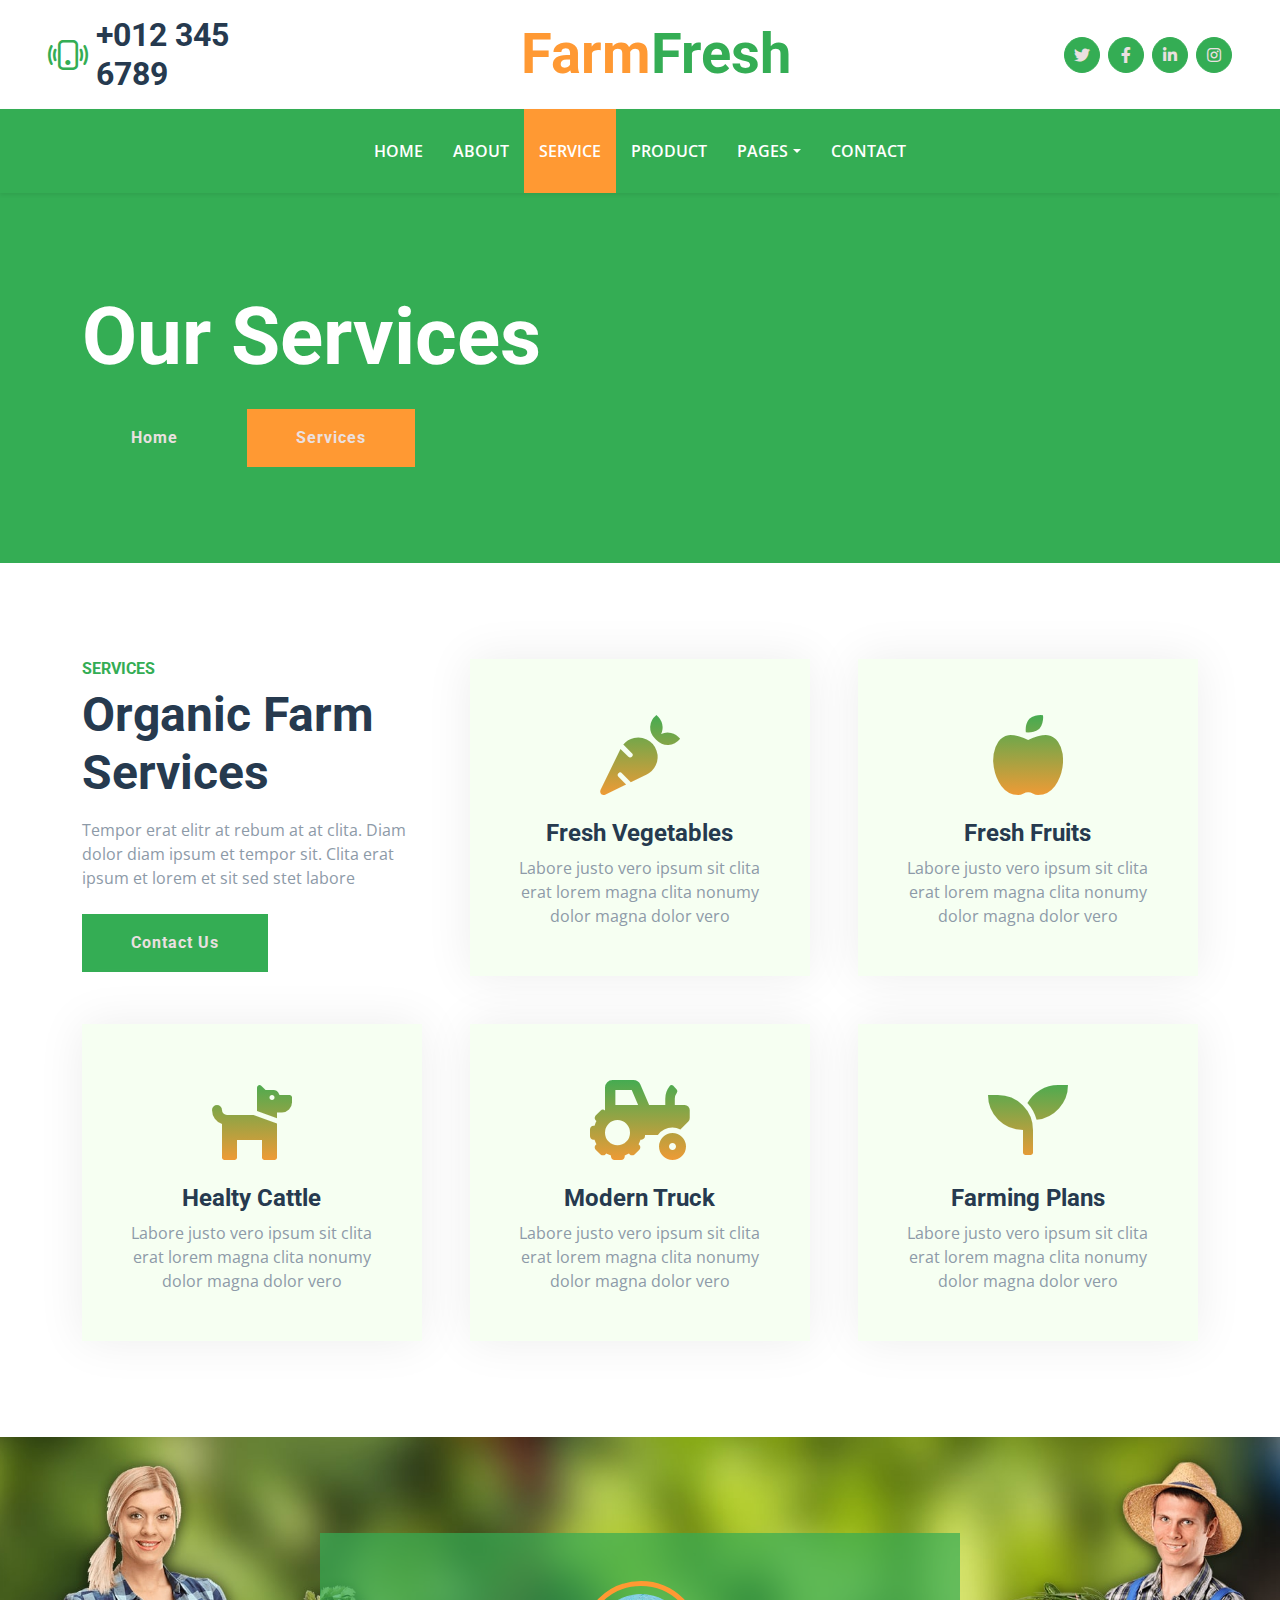
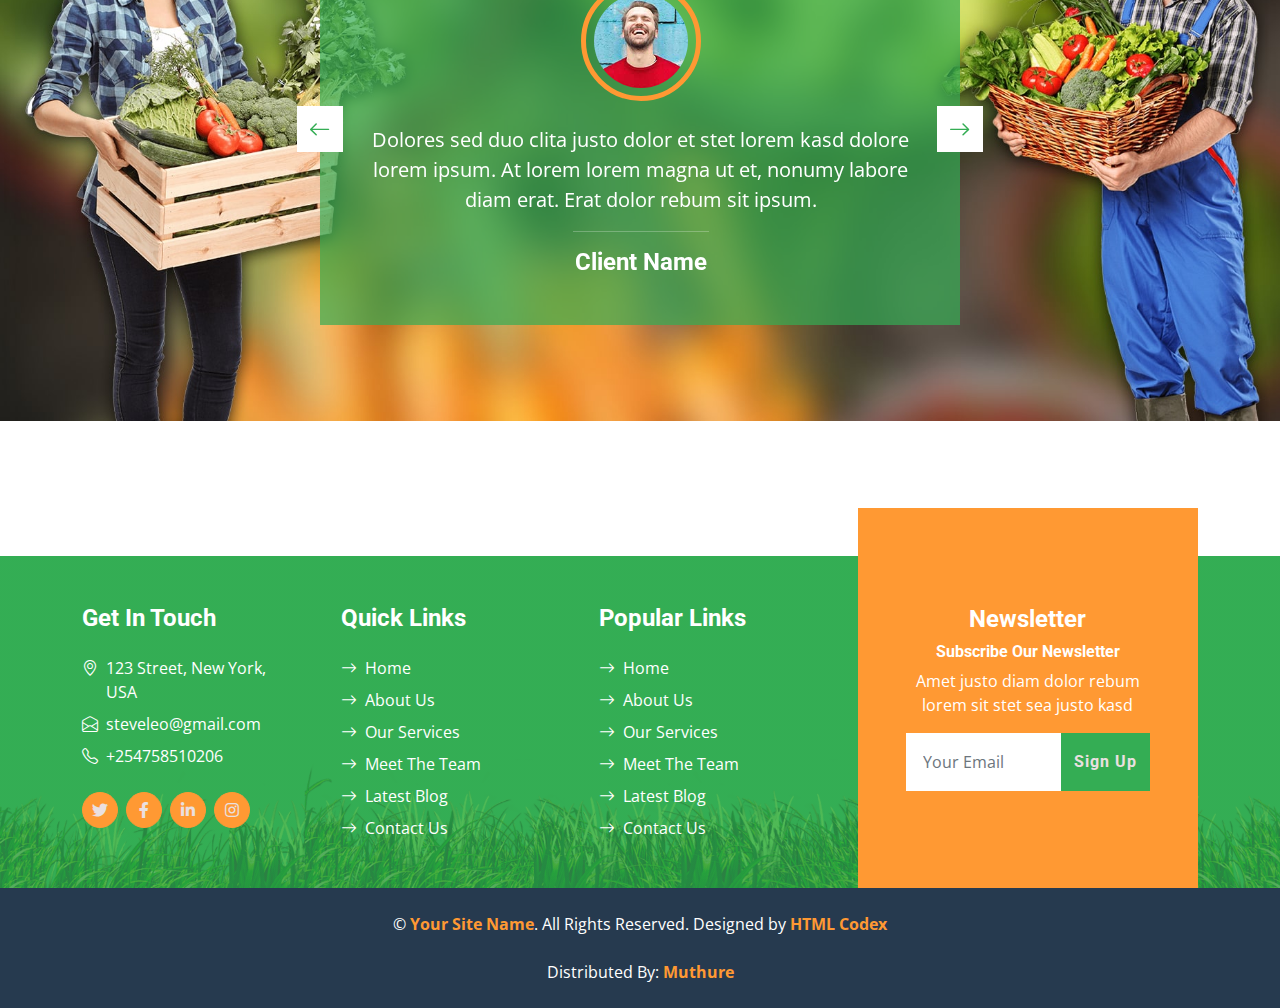
<file: service.html>
<!DOCTYPE html>
<html lang="en">

<head>
    <meta charset="utf-8">
    <title>FarmFresh - Organic Farm Website Template</title>
    <meta content="width=device-width, initial-scale=1.0" name="viewport">
    <meta content="Free HTML Templates" name="keywords">
    <meta content="Free HTML Templates" name="description">

    <!-- Favicon -->
    <link href="img/favicon.ico" rel="icon">

    <!-- Google Web Fonts -->
    <link rel="preconnect" href="https://fonts.gstatic.com">
    <link href="https://fonts.googleapis.com/css2?family=Open+Sans:wght@400;600&family=Roboto:wght@500;700&display=swap" rel="stylesheet">

    <!-- Icon Font Stylesheet -->
    <link href="https://cdnjs.cloudflare.com/ajax/libs/font-awesome/5.15.0/css/all.min.css" rel="stylesheet">
    <link href="https://cdn.jsdelivr.net/npm/bootstrap-icons@1.4.1/font/bootstrap-icons.css" rel="stylesheet">

    <!-- Libraries Stylesheet -->
    <link href="lib/owlcarousel/assets/owl.carousel.min.css" rel="stylesheet">

    <!-- Customized Bootstrap Stylesheet -->
    <link href="css/bootstrap.min.css" rel="stylesheet">

    <!-- Template Stylesheet -->
    <link href="css/style.css" rel="stylesheet">
</head>

<body>
    <!-- Topbar Start -->
    <div class="container-fluid px-5 d-none d-lg-block">
        <div class="row gx-5 py-3 align-items-center">
            <div class="col-lg-3">
                <div class="d-flex align-items-center justify-content-start">
                    <i class="bi bi-phone-vibrate fs-1 text-primary me-2"></i>
                    <h2 class="mb-0">+012 345 6789</h2>
                </div>
            </div>
            <div class="col-lg-6">
                <div class="d-flex align-items-center justify-content-center">
                    <a href="index.html" class="navbar-brand ms-lg-5">
                        <h1 class="m-0 display-4 text-primary"><span class="text-secondary">Farm</span>Fresh</h1>
                    </a>
                </div>
            </div>
            <div class="col-lg-3">
                <div class="d-flex align-items-center justify-content-end">
                    <a class="btn btn-primary btn-square rounded-circle me-2" href="#"><i class="fab fa-twitter"></i></a>
                    <a class="btn btn-primary btn-square rounded-circle me-2" href="#"><i class="fab fa-facebook-f"></i></a>
                    <a class="btn btn-primary btn-square rounded-circle me-2" href="#"><i class="fab fa-linkedin-in"></i></a>
                    <a class="btn btn-primary btn-square rounded-circle" href="#"><i class="fab fa-instagram"></i></a>
                </div>
            </div>
        </div>
    </div>
    <!-- Topbar End -->


    <!-- Navbar Start -->
    <nav class="navbar navbar-expand-lg bg-primary navbar-dark shadow-sm py-3 py-lg-0 px-3 px-lg-5">
        <a href="index.html" class="navbar-brand d-flex d-lg-none">
            <h1 class="m-0 display-4 text-secondary"><span class="text-white">Farm</span>Fresh</h1>
        </a>
        <button class="navbar-toggler" type="button" data-bs-toggle="collapse" data-bs-target="#navbarCollapse">
            <span class="navbar-toggler-icon"></span>
        </button>
        <div class="collapse navbar-collapse" id="navbarCollapse">
            <div class="navbar-nav mx-auto py-0">
                <a href="index.html" class="nav-item nav-link">Home</a>
                <a href="about.html" class="nav-item nav-link">About</a>
                <a href="service.html" class="nav-item nav-link active">Service</a>
                <a href="product.html" class="nav-item nav-link">Product</a>
                <div class="nav-item dropdown">
                    <a href="#" class="nav-link dropdown-toggle" data-bs-toggle="dropdown">Pages</a>
                    <div class="dropdown-menu m-0">
                        <a href="blog.html" class="dropdown-item">Blog Grid</a>
                        <a href="detail.html" class="dropdown-item">Blog Detail</a>
                        <a href="feature.html" class="dropdown-item">Features</a>
                        <a href="team.html" class="dropdown-item">The Team</a>
                        <a href="testimonial.html" class="dropdown-item">Testimonial</a>
                    </div>
                </div>
                <a href="contact.html" class="nav-item nav-link">Contact</a>
            </div>
        </div>
    </nav>
    <!-- Navbar End -->


    <!-- Hero Start -->
    <div class="container-fluid bg-primary py-5 bg-hero mb-5">
        <div class="container py-5">
            <div class="row justify-content-start">
                <div class="col-lg-8 text-center text-lg-start">
                    <h1 class="display-1 text-white mb-md-4">Our Services</h1>
                    <a href="" class="btn btn-primary py-md-3 px-md-5 me-3">Home</a>
                    <a href="" class="btn btn-secondary py-md-3 px-md-5">Services</a>
                </div>
            </div>
        </div>
    </div>
    <!-- Hero End -->


    <!-- Services Start -->
    <div class="container-fluid py-5">
        <div class="container">
            <div class="row g-5">
                <div class="col-lg-4 col-md-6">
                    <div class="mb-3">
                        <h6 class="text-primary text-uppercase">Services</h6>
                        <h1 class="display-5">Organic Farm Services</h1>
                    </div>
                    <p class="mb-4">Tempor erat elitr at rebum at at clita. Diam dolor diam ipsum et tempor sit. Clita erat ipsum et lorem et sit sed stet labore</p>
                    <a href="" class="btn btn-primary py-md-3 px-md-5">Contact Us</a>
                </div>
                <div class="col-lg-4 col-md-6">
                    <div class="service-item bg-light text-center p-5">
                        <i class="fa fa-carrot display-1 text-primary mb-3"></i>
                        <h4>Fresh Vegetables</h4>
                        <p class="mb-0">Labore justo vero ipsum sit clita erat lorem magna clita nonumy dolor magna dolor vero</p>
                    </div>
                </div>
                <div class="col-lg-4 col-md-6">
                    <div class="service-item bg-light text-center p-5">
                        <i class="fa fa-apple-alt display-1 text-primary mb-3"></i>
                        <h4>Fresh Fruits</h4>
                        <p class="mb-0">Labore justo vero ipsum sit clita erat lorem magna clita nonumy dolor magna dolor vero</p>
                    </div>
                </div>
                <div class="col-lg-4 col-md-6">
                    <div class="service-item bg-light text-center p-5">
                        <i class="fa fa-dog display-1 text-primary mb-3"></i>
                        <h4>Healty Cattle</h4>
                        <p class="mb-0">Labore justo vero ipsum sit clita erat lorem magna clita nonumy dolor magna dolor vero</p>
                    </div>
                </div>
                <div class="col-lg-4 col-md-6">
                    <div class="service-item bg-light text-center p-5">
                        <i class="fa fa-tractor display-1 text-primary mb-3"></i>
                        <h4>Modern Truck</h4>
                        <p class="mb-0">Labore justo vero ipsum sit clita erat lorem magna clita nonumy dolor magna dolor vero</p>
                    </div>
                </div>
                <div class="col-lg-4 col-md-6">
                    <div class="service-item bg-light text-center p-5">
                        <i class="fa fa-seedling display-1 text-primary mb-3"></i>
                        <h4>Farming Plans</h4>
                        <p class="mb-0">Labore justo vero ipsum sit clita erat lorem magna clita nonumy dolor magna dolor vero</p>
                    </div>
                </div>
            </div>
        </div>
    </div>
    <!-- Services End -->


    <!-- Testimonial Start -->
    <div class="container-fluid bg-testimonial py-5 mt-5" style="margin-bottom: 135px;">
        <div class="container py-5">
            <div class="row justify-content-center">
                <div class="col-lg-7">
                    <div class="owl-carousel testimonial-carousel p-5">
                        <div class="testimonial-item text-center text-white">
                            <img class="img-fluid mx-auto p-2 border border-5 border-secondary rounded-circle mb-4" src="img/testimonial-2.jpg" alt="">
                            <p class="fs-5">Dolores sed duo clita justo dolor et stet lorem kasd dolore lorem ipsum. At lorem lorem magna ut et, nonumy labore diam erat. Erat dolor rebum sit ipsum.</p>
                            <hr class="mx-auto w-25">
                            <h4 class="text-white mb-0">Client Name</h4>
                        </div>
                        <div class="testimonial-item text-center text-white">
                            <img class="img-fluid mx-auto p-2 border border-5 border-secondary rounded-circle mb-4" src="img/testimonial-2.jpg" alt="">
                            <p class="fs-5">Dolores sed duo clita justo dolor et stet lorem kasd dolore lorem ipsum. At lorem lorem magna ut et, nonumy labore diam erat. Erat dolor rebum sit ipsum.</p>
                            <hr class="mx-auto w-25">
                            <h4 class="text-white mb-0">Client Name</h4>
                        </div>
                    </div>
                </div>
            </div>
        </div>
    </div>
    <!-- Testimonial End -->
    

    <!-- Footer Start -->
    <div class="container-fluid bg-footer bg-primary text-white mt-5">
        <div class="container">
            <div class="row gx-5">
                <div class="col-lg-8 col-md-6">
                    <div class="row gx-5">
                        <div class="col-lg-4 col-md-12 pt-5 mb-5">
                            <h4 class="text-white mb-4">Get In Touch</h4>
                            <div class="d-flex mb-2">
                                <i class="bi bi-geo-alt text-white me-2"></i>
                                <p class="text-white mb-0">123 Street, New York, USA</p>
                            </div>
                            <div class="d-flex mb-2">
                                <i class="bi bi-envelope-open text-white me-2"></i>
                                <p class="text-white mb-0">steveleo@gmail.com</p>
                            </div>
                            <div class="d-flex mb-2">
                                <i class="bi bi-telephone text-white me-2"></i>
                                <p class="text-white mb-0">+254758510206</p>
                            </div>
                            <div class="d-flex mt-4">
                                <a class="btn btn-secondary btn-square rounded-circle me-2" href="#"><i class="fab fa-twitter"></i></a>
                                <a class="btn btn-secondary btn-square rounded-circle me-2" href="#"><i class="fab fa-facebook-f"></i></a>
                                <a class="btn btn-secondary btn-square rounded-circle me-2" href="#"><i class="fab fa-linkedin-in"></i></a>
                                <a class="btn btn-secondary btn-square rounded-circle" href="#"><i class="fab fa-instagram"></i></a>
                            </div>
                        </div>
                        <div class="col-lg-4 col-md-12 pt-0 pt-lg-5 mb-5">
                            <h4 class="text-white mb-4">Quick Links</h4>
                            <div class="d-flex flex-column justify-content-start">
                                <a class="text-white mb-2" href="#"><i class="bi bi-arrow-right text-white me-2"></i>Home</a>
                                <a class="text-white mb-2" href="#"><i class="bi bi-arrow-right text-white me-2"></i>About Us</a>
                                <a class="text-white mb-2" href="#"><i class="bi bi-arrow-right text-white me-2"></i>Our Services</a>
                                <a class="text-white mb-2" href="#"><i class="bi bi-arrow-right text-white me-2"></i>Meet The Team</a>
                                <a class="text-white mb-2" href="#"><i class="bi bi-arrow-right text-white me-2"></i>Latest Blog</a>
                                <a class="text-white" href="#"><i class="bi bi-arrow-right text-white me-2"></i>Contact Us</a>
                            </div>
                        </div>
                        <div class="col-lg-4 col-md-12 pt-0 pt-lg-5 mb-5">
                            <h4 class="text-white mb-4">Popular Links</h4>
                            <div class="d-flex flex-column justify-content-start">
                                <a class="text-white mb-2" href="#"><i class="bi bi-arrow-right text-white me-2"></i>Home</a>
                                <a class="text-white mb-2" href="#"><i class="bi bi-arrow-right text-white me-2"></i>About Us</a>
                                <a class="text-white mb-2" href="#"><i class="bi bi-arrow-right text-white me-2"></i>Our Services</a>
                                <a class="text-white mb-2" href="#"><i class="bi bi-arrow-right text-white me-2"></i>Meet The Team</a>
                                <a class="text-white mb-2" href="#"><i class="bi bi-arrow-right text-white me-2"></i>Latest Blog</a>
                                <a class="text-white" href="#"><i class="bi bi-arrow-right text-white me-2"></i>Contact Us</a>
                            </div>
                        </div>
                    </div>
                </div>
                <div class="col-lg-4 col-md-6 mt-lg-n5">
                    <div class="d-flex flex-column align-items-center justify-content-center text-center h-100 bg-secondary p-5">
                        <h4 class="text-white">Newsletter</h4>
                        <h6 class="text-white">Subscribe Our Newsletter</h6>
                        <p>Amet justo diam dolor rebum lorem sit stet sea justo kasd</p>
                        <form action="">
                            <div class="input-group">
                                <input type="text" class="form-control border-white p-3" placeholder="Your Email">
                                <button class="btn btn-primary">Sign Up</button>
                            </div>
                        </form>
                    </div>
                </div>
            </div>
        </div>
    </div>
    <div class="container-fluid bg-dark text-white py-4">
        <div class="container text-center">
            <p class="mb-0">&copy; <a class="text-secondary fw-bold" href="#">Your Site Name</a>. All Rights Reserved. Designed by <a class="text-secondary fw-bold" href="https://htmlcodex.com">HTML Codex</a></p>
            <br>Distributed By: <a class="text-secondary fw-bold" href="https://github/steve-leo254" target="_blank">Muthure</a>
        </div>
    </div>
    <!-- Footer End -->


    <!-- Back to Top -->
    <a href="#" class="btn btn-secondary py-3 fs-4 back-to-top"><i class="bi bi-arrow-up"></i></a>


    <!-- JavaScript Libraries -->
    <script src="https://code.jquery.com/jquery-3.4.1.min.js"></script>
    <script src="https://cdn.jsdelivr.net/npm/bootstrap@5.0.0/dist/js/bootstrap.bundle.min.js"></script>
    <script src="lib/easing/easing.min.js"></script>
    <script src="lib/waypoints/waypoints.min.js"></script>
    <script src="lib/counterup/counterup.min.js"></script>
    <script src="lib/owlcarousel/owl.carousel.min.js"></script>

    <!-- Template Javascript -->
    <script src="js/main.js"></script>
</body>

</html>
</file>
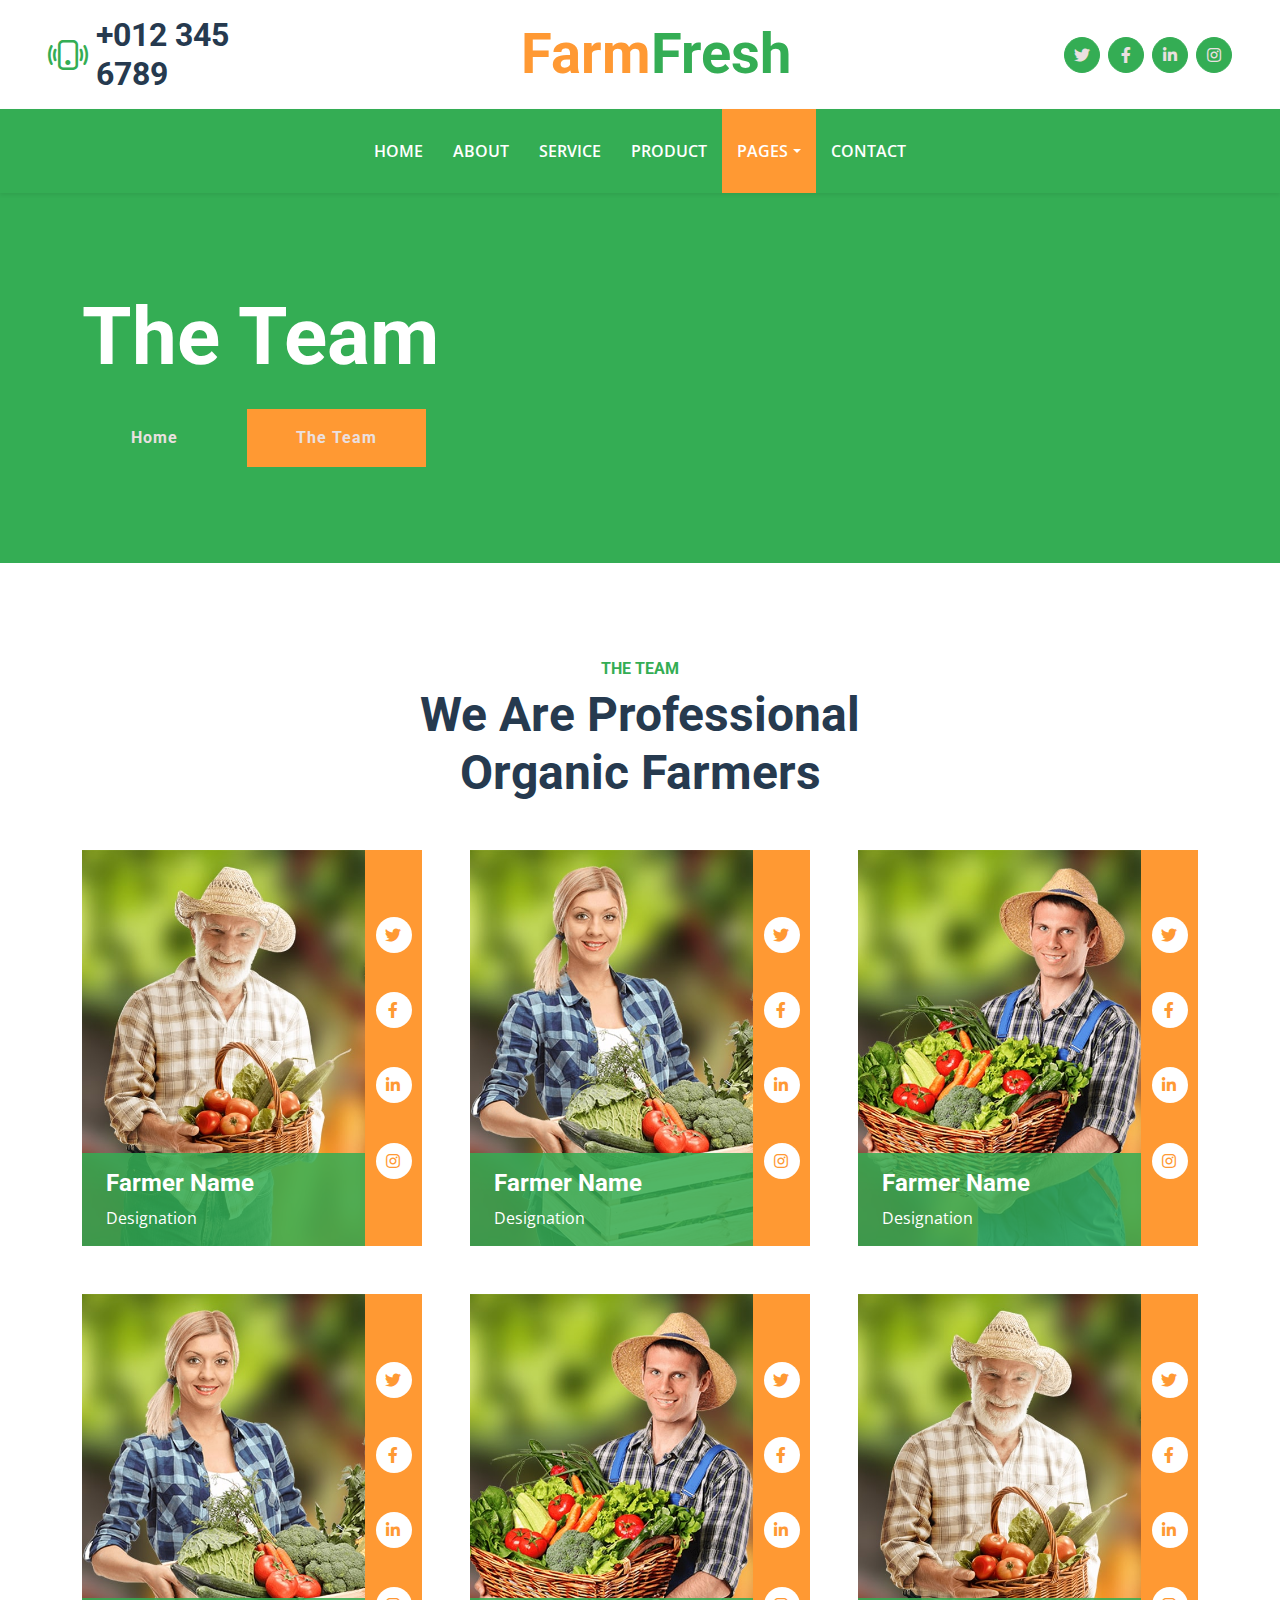
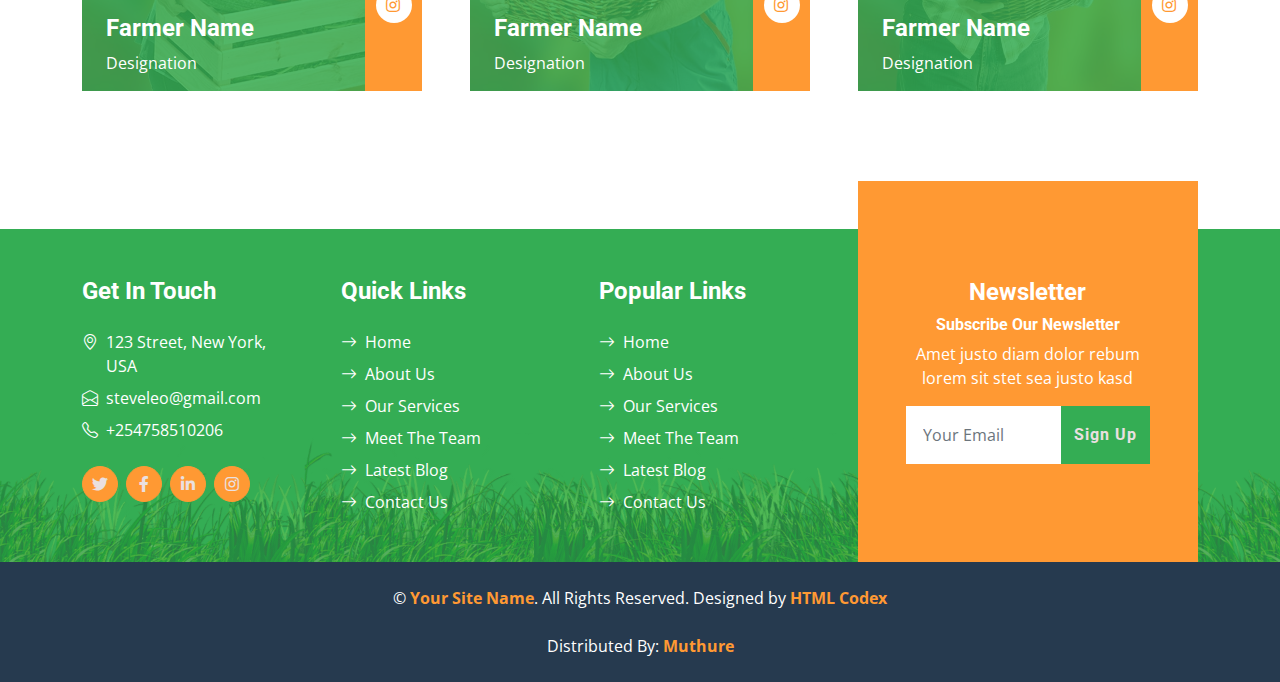
<file: team.html>
<!DOCTYPE html>
<html lang="en">

<head>
    <meta charset="utf-8">
    <title>FarmFresh - Organic Farm Website Template</title>
    <meta content="width=device-width, initial-scale=1.0" name="viewport">
    <meta content="Free HTML Templates" name="keywords">
    <meta content="Free HTML Templates" name="description">

    <!-- Favicon -->
    <link href="img/favicon.ico" rel="icon">

    <!-- Google Web Fonts -->
    <link rel="preconnect" href="https://fonts.gstatic.com">
    <link href="https://fonts.googleapis.com/css2?family=Open+Sans:wght@400;600&family=Roboto:wght@500;700&display=swap" rel="stylesheet">

    <!-- Icon Font Stylesheet -->
    <link href="https://cdnjs.cloudflare.com/ajax/libs/font-awesome/5.15.0/css/all.min.css" rel="stylesheet">
    <link href="https://cdn.jsdelivr.net/npm/bootstrap-icons@1.4.1/font/bootstrap-icons.css" rel="stylesheet">

    <!-- Libraries Stylesheet -->
    <link href="lib/owlcarousel/assets/owl.carousel.min.css" rel="stylesheet">

    <!-- Customized Bootstrap Stylesheet -->
    <link href="css/bootstrap.min.css" rel="stylesheet">

    <!-- Template Stylesheet -->
    <link href="css/style.css" rel="stylesheet">
</head>

<body>
    <!-- Topbar Start -->
    <div class="container-fluid px-5 d-none d-lg-block">
        <div class="row gx-5 py-3 align-items-center">
            <div class="col-lg-3">
                <div class="d-flex align-items-center justify-content-start">
                    <i class="bi bi-phone-vibrate fs-1 text-primary me-2"></i>
                    <h2 class="mb-0">+012 345 6789</h2>
                </div>
            </div>
            <div class="col-lg-6">
                <div class="d-flex align-items-center justify-content-center">
                    <a href="index.html" class="navbar-brand ms-lg-5">
                        <h1 class="m-0 display-4 text-primary"><span class="text-secondary">Farm</span>Fresh</h1>
                    </a>
                </div>
            </div>
            <div class="col-lg-3">
                <div class="d-flex align-items-center justify-content-end">
                    <a class="btn btn-primary btn-square rounded-circle me-2" href="#"><i class="fab fa-twitter"></i></a>
                    <a class="btn btn-primary btn-square rounded-circle me-2" href="#"><i class="fab fa-facebook-f"></i></a>
                    <a class="btn btn-primary btn-square rounded-circle me-2" href="#"><i class="fab fa-linkedin-in"></i></a>
                    <a class="btn btn-primary btn-square rounded-circle" href="#"><i class="fab fa-instagram"></i></a>
                </div>
            </div>
        </div>
    </div>
    <!-- Topbar End -->


    <!-- Navbar Start -->
    <nav class="navbar navbar-expand-lg bg-primary navbar-dark shadow-sm py-3 py-lg-0 px-3 px-lg-5">
        <a href="index.html" class="navbar-brand d-flex d-lg-none">
            <h1 class="m-0 display-4 text-secondary"><span class="text-white">Farm</span>Fresh</h1>
        </a>
        <button class="navbar-toggler" type="button" data-bs-toggle="collapse" data-bs-target="#navbarCollapse">
            <span class="navbar-toggler-icon"></span>
        </button>
        <div class="collapse navbar-collapse" id="navbarCollapse">
            <div class="navbar-nav mx-auto py-0">
                <a href="index.html" class="nav-item nav-link">Home</a>
                <a href="about.html" class="nav-item nav-link">About</a>
                <a href="service.html" class="nav-item nav-link">Service</a>
                <a href="product.html" class="nav-item nav-link">Product</a>
                <div class="nav-item dropdown">
                    <a href="#" class="nav-link dropdown-toggle active" data-bs-toggle="dropdown">Pages</a>
                    <div class="dropdown-menu m-0">
                        <a href="blog.html" class="dropdown-item">Blog Grid</a>
                        <a href="detail.html" class="dropdown-item">Blog Detail</a>
                        <a href="feature.html" class="dropdown-item">Features</a>
                        <a href="team.html" class="dropdown-item active">The Team</a>
                        <a href="testimonial.html" class="dropdown-item">Testimonial</a>
                    </div>
                </div>
                <a href="contact.html" class="nav-item nav-link">Contact</a>
            </div>
        </div>
    </nav>
    <!-- Navbar End -->


    <!-- Hero Start -->
    <div class="container-fluid bg-primary py-5 bg-hero mb-5">
        <div class="container py-5">
            <div class="row justify-content-start">
                <div class="col-lg-8 text-center text-lg-start">
                    <h1 class="display-1 text-white mb-md-4">The Team</h1>
                    <a href="" class="btn btn-primary py-md-3 px-md-5 me-3">Home</a>
                    <a href="" class="btn btn-secondary py-md-3 px-md-5">The Team</a>
                </div>
            </div>
        </div>
    </div>
    <!-- Hero End -->


    <!-- Team Start -->
    <div class="container-fluid py-5">
        <div class="container">
            <div class="mx-auto text-center mb-5" style="max-width: 500px;">
                <h6 class="text-primary text-uppercase">The Team</h6>
                <h1 class="display-5">We Are Professional Organic Farmers</h1>
            </div>
            <div class="row g-5">
                <div class="col-lg-4 col-md-6">
                    <div class="row g-0">
                        <div class="col-10">
                            <div class="position-relative">
                                <img class="img-fluid w-100" src="img/team-1.jpg" alt="">
                                <div class="position-absolute start-0 bottom-0 w-100 py-3 px-4" style="background: rgba(52, 173, 84, .85);">
                                    <h4 class="text-white">Farmer Name</h4>
                                    <span class="text-white">Designation</span>
                                </div>
                            </div>
                        </div>
                        <div class="col-2">
                            <div class="h-100 d-flex flex-column align-items-center justify-content-around bg-secondary py-5">
                                <a class="btn btn-square rounded-circle bg-white" href="#"><i class="fab fa-twitter text-secondary"></i></a>
                                <a class="btn btn-square rounded-circle bg-white" href="#"><i class="fab fa-facebook-f text-secondary"></i></a>
                                <a class="btn btn-square rounded-circle bg-white" href="#"><i class="fab fa-linkedin-in text-secondary"></i></a>
                                <a class="btn btn-square rounded-circle bg-white" href="#"><i class="fab fa-instagram text-secondary"></i></a>
                            </div>
                        </div>
                    </div>
                </div>
                <div class="col-lg-4 col-md-6">
                    <div class="row g-0">
                        <div class="col-10">
                            <div class="position-relative">
                                <img class="img-fluid w-100" src="img/team-2.jpg" alt="">
                                <div class="position-absolute start-0 bottom-0 w-100 py-3 px-4" style="background: rgba(52, 173, 84, .85);">
                                    <h4 class="text-white">Farmer Name</h4>
                                    <span class="text-white">Designation</span>
                                </div>
                            </div>
                        </div>
                        <div class="col-2">
                            <div class="h-100 d-flex flex-column align-items-center justify-content-around bg-secondary py-5">
                                <a class="btn btn-square rounded-circle bg-white" href="#"><i class="fab fa-twitter text-secondary"></i></a>
                                <a class="btn btn-square rounded-circle bg-white" href="#"><i class="fab fa-facebook-f text-secondary"></i></a>
                                <a class="btn btn-square rounded-circle bg-white" href="#"><i class="fab fa-linkedin-in text-secondary"></i></a>
                                <a class="btn btn-square rounded-circle bg-white" href="#"><i class="fab fa-instagram text-secondary"></i></a>
                            </div>
                        </div>
                    </div>
                </div>
                <div class="col-lg-4 col-md-6">
                    <div class="row g-0">
                        <div class="col-10">
                            <div class="position-relative">
                                <img class="img-fluid w-100" src="img/team-3.jpg" alt="">
                                <div class="position-absolute start-0 bottom-0 w-100 py-3 px-4" style="background: rgba(52, 173, 84, .85);">
                                    <h4 class="text-white">Farmer Name</h4>
                                    <span class="text-white">Designation</span>
                                </div>
                            </div>
                        </div>
                        <div class="col-2">
                            <div class="h-100 d-flex flex-column align-items-center justify-content-around bg-secondary py-5">
                                <a class="btn btn-square rounded-circle bg-white" href="#"><i class="fab fa-twitter text-secondary"></i></a>
                                <a class="btn btn-square rounded-circle bg-white" href="#"><i class="fab fa-facebook-f text-secondary"></i></a>
                                <a class="btn btn-square rounded-circle bg-white" href="#"><i class="fab fa-linkedin-in text-secondary"></i></a>
                                <a class="btn btn-square rounded-circle bg-white" href="#"><i class="fab fa-instagram text-secondary"></i></a>
                            </div>
                        </div>
                    </div>
                </div>
                <div class="col-lg-4 col-md-6">
                    <div class="row g-0">
                        <div class="col-10">
                            <div class="position-relative">
                                <img class="img-fluid w-100" src="img/team-2.jpg" alt="">
                                <div class="position-absolute start-0 bottom-0 w-100 py-3 px-4" style="background: rgba(52, 173, 84, .85);">
                                    <h4 class="text-white">Farmer Name</h4>
                                    <span class="text-white">Designation</span>
                                </div>
                            </div>
                        </div>
                        <div class="col-2">
                            <div class="h-100 d-flex flex-column align-items-center justify-content-around bg-secondary py-5">
                                <a class="btn btn-square rounded-circle bg-white" href="#"><i class="fab fa-twitter text-secondary"></i></a>
                                <a class="btn btn-square rounded-circle bg-white" href="#"><i class="fab fa-facebook-f text-secondary"></i></a>
                                <a class="btn btn-square rounded-circle bg-white" href="#"><i class="fab fa-linkedin-in text-secondary"></i></a>
                                <a class="btn btn-square rounded-circle bg-white" href="#"><i class="fab fa-instagram text-secondary"></i></a>
                            </div>
                        </div>
                    </div>
                </div>
                <div class="col-lg-4 col-md-6">
                    <div class="row g-0">
                        <div class="col-10">
                            <div class="position-relative">
                                <img class="img-fluid w-100" src="img/team-3.jpg" alt="">
                                <div class="position-absolute start-0 bottom-0 w-100 py-3 px-4" style="background: rgba(52, 173, 84, .85);">
                                    <h4 class="text-white">Farmer Name</h4>
                                    <span class="text-white">Designation</span>
                                </div>
                            </div>
                        </div>
                        <div class="col-2">
                            <div class="h-100 d-flex flex-column align-items-center justify-content-around bg-secondary py-5">
                                <a class="btn btn-square rounded-circle bg-white" href="#"><i class="fab fa-twitter text-secondary"></i></a>
                                <a class="btn btn-square rounded-circle bg-white" href="#"><i class="fab fa-facebook-f text-secondary"></i></a>
                                <a class="btn btn-square rounded-circle bg-white" href="#"><i class="fab fa-linkedin-in text-secondary"></i></a>
                                <a class="btn btn-square rounded-circle bg-white" href="#"><i class="fab fa-instagram text-secondary"></i></a>
                            </div>
                        </div>
                    </div>
                </div>
                <div class="col-lg-4 col-md-6">
                    <div class="row g-0">
                        <div class="col-10">
                            <div class="position-relative">
                                <img class="img-fluid w-100" src="img/team-1.jpg" alt="">
                                <div class="position-absolute start-0 bottom-0 w-100 py-3 px-4" style="background: rgba(52, 173, 84, .85);">
                                    <h4 class="text-white">Farmer Name</h4>
                                    <span class="text-white">Designation</span>
                                </div>
                            </div>
                        </div>
                        <div class="col-2">
                            <div class="h-100 d-flex flex-column align-items-center justify-content-around bg-secondary py-5">
                                <a class="btn btn-square rounded-circle bg-white" href="#"><i class="fab fa-twitter text-secondary"></i></a>
                                <a class="btn btn-square rounded-circle bg-white" href="#"><i class="fab fa-facebook-f text-secondary"></i></a>
                                <a class="btn btn-square rounded-circle bg-white" href="#"><i class="fab fa-linkedin-in text-secondary"></i></a>
                                <a class="btn btn-square rounded-circle bg-white" href="#"><i class="fab fa-instagram text-secondary"></i></a>
                            </div>
                        </div>
                    </div>
                </div>
            </div>
        </div>
    </div>
    <!-- Team End -->
    

    <!-- Footer Start -->
    <div class="container-fluid bg-footer bg-primary text-white mt-5">
        <div class="container">
            <div class="row gx-5">
                <div class="col-lg-8 col-md-6">
                    <div class="row gx-5">
                        <div class="col-lg-4 col-md-12 pt-5 mb-5">
                            <h4 class="text-white mb-4">Get In Touch</h4>
                            <div class="d-flex mb-2">
                                <i class="bi bi-geo-alt text-white me-2"></i>
                                <p class="text-white mb-0">123 Street, New York, USA</p>
                            </div>
                            <div class="d-flex mb-2">
                                <i class="bi bi-envelope-open text-white me-2"></i>
                                <p class="text-white mb-0">steveleo@gmail.com</p>
                            </div>
                            <div class="d-flex mb-2">
                                <i class="bi bi-telephone text-white me-2"></i>
                                <p class="text-white mb-0">+254758510206</p>
                            </div>
                            <div class="d-flex mt-4">
                                <a class="btn btn-secondary btn-square rounded-circle me-2" href="#"><i class="fab fa-twitter"></i></a>
                                <a class="btn btn-secondary btn-square rounded-circle me-2" href="#"><i class="fab fa-facebook-f"></i></a>
                                <a class="btn btn-secondary btn-square rounded-circle me-2" href="#"><i class="fab fa-linkedin-in"></i></a>
                                <a class="btn btn-secondary btn-square rounded-circle" href="#"><i class="fab fa-instagram"></i></a>
                            </div>
                        </div>
                        <div class="col-lg-4 col-md-12 pt-0 pt-lg-5 mb-5">
                            <h4 class="text-white mb-4">Quick Links</h4>
                            <div class="d-flex flex-column justify-content-start">
                                <a class="text-white mb-2" href="#"><i class="bi bi-arrow-right text-white me-2"></i>Home</a>
                                <a class="text-white mb-2" href="#"><i class="bi bi-arrow-right text-white me-2"></i>About Us</a>
                                <a class="text-white mb-2" href="#"><i class="bi bi-arrow-right text-white me-2"></i>Our Services</a>
                                <a class="text-white mb-2" href="#"><i class="bi bi-arrow-right text-white me-2"></i>Meet The Team</a>
                                <a class="text-white mb-2" href="#"><i class="bi bi-arrow-right text-white me-2"></i>Latest Blog</a>
                                <a class="text-white" href="#"><i class="bi bi-arrow-right text-white me-2"></i>Contact Us</a>
                            </div>
                        </div>
                        <div class="col-lg-4 col-md-12 pt-0 pt-lg-5 mb-5">
                            <h4 class="text-white mb-4">Popular Links</h4>
                            <div class="d-flex flex-column justify-content-start">
                                <a class="text-white mb-2" href="#"><i class="bi bi-arrow-right text-white me-2"></i>Home</a>
                                <a class="text-white mb-2" href="#"><i class="bi bi-arrow-right text-white me-2"></i>About Us</a>
                                <a class="text-white mb-2" href="#"><i class="bi bi-arrow-right text-white me-2"></i>Our Services</a>
                                <a class="text-white mb-2" href="#"><i class="bi bi-arrow-right text-white me-2"></i>Meet The Team</a>
                                <a class="text-white mb-2" href="#"><i class="bi bi-arrow-right text-white me-2"></i>Latest Blog</a>
                                <a class="text-white" href="#"><i class="bi bi-arrow-right text-white me-2"></i>Contact Us</a>
                            </div>
                        </div>
                    </div>
                </div>
                <div class="col-lg-4 col-md-6 mt-lg-n5">
                    <div class="d-flex flex-column align-items-center justify-content-center text-center h-100 bg-secondary p-5">
                        <h4 class="text-white">Newsletter</h4>
                        <h6 class="text-white">Subscribe Our Newsletter</h6>
                        <p>Amet justo diam dolor rebum lorem sit stet sea justo kasd</p>
                        <form action="">
                            <div class="input-group">
                                <input type="text" class="form-control border-white p-3" placeholder="Your Email">
                                <button class="btn btn-primary">Sign Up</button>
                            </div>
                        </form>
                    </div>
                </div>
            </div>
        </div>
    </div>
    <div class="container-fluid bg-dark text-white py-4">
        <div class="container text-center">
            <p class="mb-0">&copy; <a class="text-secondary fw-bold" href="#">Your Site Name</a>. All Rights Reserved. Designed by <a class="text-secondary fw-bold" href="https://htmlcodex.com">HTML Codex</a></p>
            <br>Distributed By: <a class="text-secondary fw-bold" href="https://github/steve-leo254" target="_blank">Muthure</a>
        </div>
    </div>
    <!-- Footer End -->


    <!-- Back to Top -->
    <a href="#" class="btn btn-secondary py-3 fs-4 back-to-top"><i class="bi bi-arrow-up"></i></a>


    <!-- JavaScript Libraries -->
    <script src="https://code.jquery.com/jquery-3.4.1.min.js"></script>
    <script src="https://cdn.jsdelivr.net/npm/bootstrap@5.0.0/dist/js/bootstrap.bundle.min.js"></script>
    <script src="lib/easing/easing.min.js"></script>
    <script src="lib/waypoints/waypoints.min.js"></script>
    <script src="lib/counterup/counterup.min.js"></script>
    <script src="lib/owlcarousel/owl.carousel.min.js"></script>

    <!-- Template Javascript -->
    <script src="js/main.js"></script>
</body>

</html>
</file>
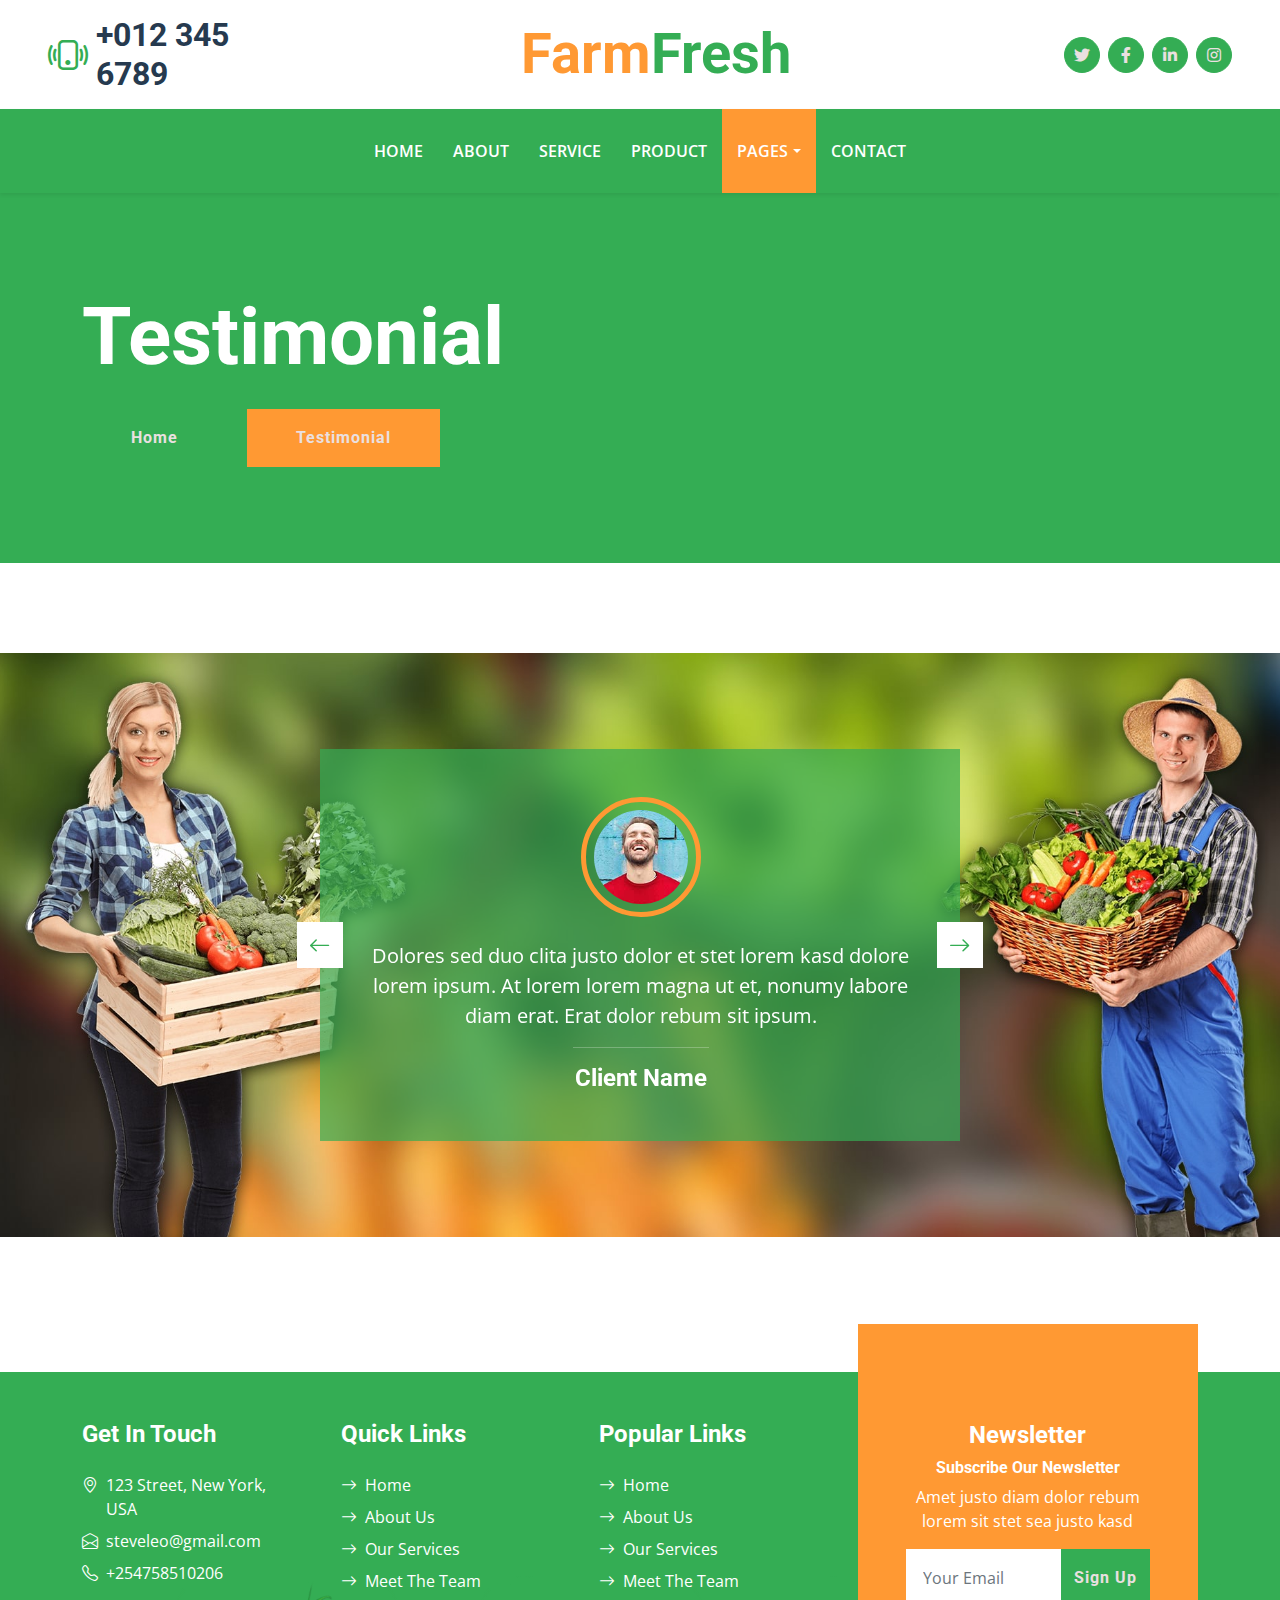
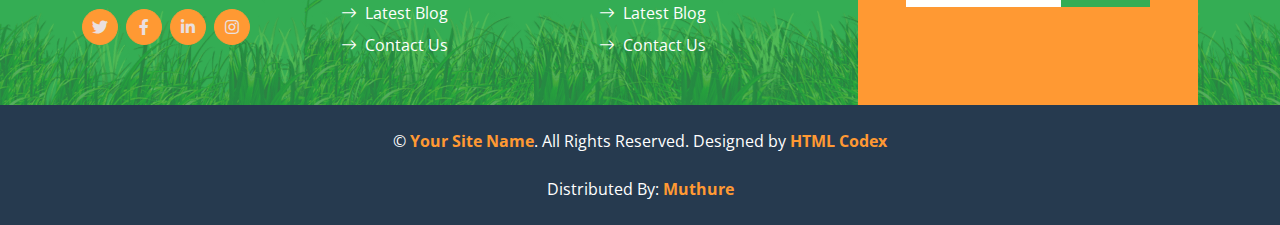
<file: testimonial.html>
<!DOCTYPE html>
<html lang="en">

<head>
    <meta charset="utf-8">
    <title>FarmFresh - Organic Farm Website Template</title>
    <meta content="width=device-width, initial-scale=1.0" name="viewport">
    <meta content="Free HTML Templates" name="keywords">
    <meta content="Free HTML Templates" name="description">

    <!-- Favicon -->
    <link href="img/favicon.ico" rel="icon">

    <!-- Google Web Fonts -->
    <link rel="preconnect" href="https://fonts.gstatic.com">
    <link href="https://fonts.googleapis.com/css2?family=Open+Sans:wght@400;600&family=Roboto:wght@500;700&display=swap" rel="stylesheet">

    <!-- Icon Font Stylesheet -->
    <link href="https://cdnjs.cloudflare.com/ajax/libs/font-awesome/5.15.0/css/all.min.css" rel="stylesheet">
    <link href="https://cdn.jsdelivr.net/npm/bootstrap-icons@1.4.1/font/bootstrap-icons.css" rel="stylesheet">

    <!-- Libraries Stylesheet -->
    <link href="lib/owlcarousel/assets/owl.carousel.min.css" rel="stylesheet">

    <!-- Customized Bootstrap Stylesheet -->
    <link href="css/bootstrap.min.css" rel="stylesheet">

    <!-- Template Stylesheet -->
    <link href="css/style.css" rel="stylesheet">
</head>

<body>
    <!-- Topbar Start -->
    <div class="container-fluid px-5 d-none d-lg-block">
        <div class="row gx-5 py-3 align-items-center">
            <div class="col-lg-3">
                <div class="d-flex align-items-center justify-content-start">
                    <i class="bi bi-phone-vibrate fs-1 text-primary me-2"></i>
                    <h2 class="mb-0">+012 345 6789</h2>
                </div>
            </div>
            <div class="col-lg-6">
                <div class="d-flex align-items-center justify-content-center">
                    <a href="index.html" class="navbar-brand ms-lg-5">
                        <h1 class="m-0 display-4 text-primary"><span class="text-secondary">Farm</span>Fresh</h1>
                    </a>
                </div>
            </div>
            <div class="col-lg-3">
                <div class="d-flex align-items-center justify-content-end">
                    <a class="btn btn-primary btn-square rounded-circle me-2" href="#"><i class="fab fa-twitter"></i></a>
                    <a class="btn btn-primary btn-square rounded-circle me-2" href="#"><i class="fab fa-facebook-f"></i></a>
                    <a class="btn btn-primary btn-square rounded-circle me-2" href="#"><i class="fab fa-linkedin-in"></i></a>
                    <a class="btn btn-primary btn-square rounded-circle" href="#"><i class="fab fa-instagram"></i></a>
                </div>
            </div>
        </div>
    </div>
    <!-- Topbar End -->


    <!-- Navbar Start -->
    <nav class="navbar navbar-expand-lg bg-primary navbar-dark shadow-sm py-3 py-lg-0 px-3 px-lg-5">
        <a href="index.html" class="navbar-brand d-flex d-lg-none">
            <h1 class="m-0 display-4 text-secondary"><span class="text-white">Farm</span>Fresh</h1>
        </a>
        <button class="navbar-toggler" type="button" data-bs-toggle="collapse" data-bs-target="#navbarCollapse">
            <span class="navbar-toggler-icon"></span>
        </button>
        <div class="collapse navbar-collapse" id="navbarCollapse">
            <div class="navbar-nav mx-auto py-0">
                <a href="index.html" class="nav-item nav-link">Home</a>
                <a href="about.html" class="nav-item nav-link">About</a>
                <a href="service.html" class="nav-item nav-link">Service</a>
                <a href="product.html" class="nav-item nav-link">Product</a>
                <div class="nav-item dropdown">
                    <a href="#" class="nav-link dropdown-toggle active" data-bs-toggle="dropdown">Pages</a>
                    <div class="dropdown-menu m-0">
                        <a href="blog.html" class="dropdown-item">Blog Grid</a>
                        <a href="detail.html" class="dropdown-item">Blog Detail</a>
                        <a href="feature.html" class="dropdown-item">Features</a>
                        <a href="team.html" class="dropdown-item">The Team</a>
                        <a href="testimonial.html" class="dropdown-item active">Testimonial</a>
                    </div>
                </div>
                <a href="contact.html" class="nav-item nav-link">Contact</a>
            </div>
        </div>
    </nav>
    <!-- Navbar End -->


    <!-- Hero Start -->
    <div class="container-fluid bg-primary py-5 bg-hero mb-5">
        <div class="container py-5">
            <div class="row justify-content-start">
                <div class="col-lg-8 text-center text-lg-start">
                    <h1 class="display-1 text-white mb-md-4">Testimonial</h1>
                    <a href="" class="btn btn-primary py-md-3 px-md-5 me-3">Home</a>
                    <a href="" class="btn btn-secondary py-md-3 px-md-5">Testimonial</a>
                </div>
            </div>
        </div>
    </div>
    <!-- Hero End -->


    <!-- Testimonial Start -->
    <div class="container-fluid bg-testimonial py-5" style="margin: 90px 0 135px 0;">
        <div class="container py-5">
            <div class="row justify-content-center">
                <div class="col-lg-7">
                    <div class="owl-carousel testimonial-carousel p-5">
                        <div class="testimonial-item text-center text-white">
                            <img class="img-fluid mx-auto p-2 border border-5 border-secondary rounded-circle mb-4" src="img/testimonial-2.jpg" alt="">
                            <p class="fs-5">Dolores sed duo clita justo dolor et stet lorem kasd dolore lorem ipsum. At lorem lorem magna ut et, nonumy labore diam erat. Erat dolor rebum sit ipsum.</p>
                            <hr class="mx-auto w-25">
                            <h4 class="text-white mb-0">Client Name</h4>
                        </div>
                        <div class="testimonial-item text-center text-white">
                            <img class="img-fluid mx-auto p-2 border border-5 border-secondary rounded-circle mb-4" src="img/testimonial-2.jpg" alt="">
                            <p class="fs-5">Dolores sed duo clita justo dolor et stet lorem kasd dolore lorem ipsum. At lorem lorem magna ut et, nonumy labore diam erat. Erat dolor rebum sit ipsum.</p>
                            <hr class="mx-auto w-25">
                            <h4 class="text-white mb-0">Client Name</h4>
                        </div>
                    </div>
                </div>
            </div>
        </div>
    </div>
    <!-- Testimonial End -->
    

    <!-- Footer Start -->
    <div class="container-fluid bg-footer bg-primary text-white mt-5">
        <div class="container">
            <div class="row gx-5">
                <div class="col-lg-8 col-md-6">
                    <div class="row gx-5">
                        <div class="col-lg-4 col-md-12 pt-5 mb-5">
                            <h4 class="text-white mb-4">Get In Touch</h4>
                            <div class="d-flex mb-2">
                                <i class="bi bi-geo-alt text-white me-2"></i>
                                <p class="text-white mb-0">123 Street, New York, USA</p>
                            </div>
                            <div class="d-flex mb-2">
                                <i class="bi bi-envelope-open text-white me-2"></i>
                                <p class="text-white mb-0">steveleo@gmail.com</p>
                            </div>
                            <div class="d-flex mb-2">
                                <i class="bi bi-telephone text-white me-2"></i>
                                <p class="text-white mb-0">+254758510206</p>
                            </div>
                            <div class="d-flex mt-4">
                                <a class="btn btn-secondary btn-square rounded-circle me-2" href="#"><i class="fab fa-twitter"></i></a>
                                <a class="btn btn-secondary btn-square rounded-circle me-2" href="#"><i class="fab fa-facebook-f"></i></a>
                                <a class="btn btn-secondary btn-square rounded-circle me-2" href="#"><i class="fab fa-linkedin-in"></i></a>
                                <a class="btn btn-secondary btn-square rounded-circle" href="#"><i class="fab fa-instagram"></i></a>
                            </div>
                        </div>
                        <div class="col-lg-4 col-md-12 pt-0 pt-lg-5 mb-5">
                            <h4 class="text-white mb-4">Quick Links</h4>
                            <div class="d-flex flex-column justify-content-start">
                                <a class="text-white mb-2" href="#"><i class="bi bi-arrow-right text-white me-2"></i>Home</a>
                                <a class="text-white mb-2" href="#"><i class="bi bi-arrow-right text-white me-2"></i>About Us</a>
                                <a class="text-white mb-2" href="#"><i class="bi bi-arrow-right text-white me-2"></i>Our Services</a>
                                <a class="text-white mb-2" href="#"><i class="bi bi-arrow-right text-white me-2"></i>Meet The Team</a>
                                <a class="text-white mb-2" href="#"><i class="bi bi-arrow-right text-white me-2"></i>Latest Blog</a>
                                <a class="text-white" href="#"><i class="bi bi-arrow-right text-white me-2"></i>Contact Us</a>
                            </div>
                        </div>
                        <div class="col-lg-4 col-md-12 pt-0 pt-lg-5 mb-5">
                            <h4 class="text-white mb-4">Popular Links</h4>
                            <div class="d-flex flex-column justify-content-start">
                                <a class="text-white mb-2" href="#"><i class="bi bi-arrow-right text-white me-2"></i>Home</a>
                                <a class="text-white mb-2" href="#"><i class="bi bi-arrow-right text-white me-2"></i>About Us</a>
                                <a class="text-white mb-2" href="#"><i class="bi bi-arrow-right text-white me-2"></i>Our Services</a>
                                <a class="text-white mb-2" href="#"><i class="bi bi-arrow-right text-white me-2"></i>Meet The Team</a>
                                <a class="text-white mb-2" href="#"><i class="bi bi-arrow-right text-white me-2"></i>Latest Blog</a>
                                <a class="text-white" href="#"><i class="bi bi-arrow-right text-white me-2"></i>Contact Us</a>
                            </div>
                        </div>
                    </div>
                </div>
                <div class="col-lg-4 col-md-6 mt-lg-n5">
                    <div class="d-flex flex-column align-items-center justify-content-center text-center h-100 bg-secondary p-5">
                        <h4 class="text-white">Newsletter</h4>
                        <h6 class="text-white">Subscribe Our Newsletter</h6>
                        <p>Amet justo diam dolor rebum lorem sit stet sea justo kasd</p>
                        <form action="">
                            <div class="input-group">
                                <input type="text" class="form-control border-white p-3" placeholder="Your Email">
                                <button class="btn btn-primary">Sign Up</button>
                            </div>
                        </form>
                    </div>
                </div>
            </div>
        </div>
    </div>
    <div class="container-fluid bg-dark text-white py-4">
        <div class="container text-center">
            <p class="mb-0">&copy; <a class="text-secondary fw-bold" href="#">Your Site Name</a>. All Rights Reserved. Designed by <a class="text-secondary fw-bold" href="https://htmlcodex.com">HTML Codex</a></p>
            <br>Distributed By: <a class="text-secondary fw-bold" href="https://github/steve-leo254" target="_blank">Muthure</a>
        </div>
    </div>
    <!-- Footer End -->


    <!-- Back to Top -->
    <a href="#" class="btn btn-secondary py-3 fs-4 back-to-top"><i class="bi bi-arrow-up"></i></a>


    <!-- JavaScript Libraries -->
    <script src="https://code.jquery.com/jquery-3.4.1.min.js"></script>
    <script src="https://cdn.jsdelivr.net/npm/bootstrap@5.0.0/dist/js/bootstrap.bundle.min.js"></script>
    <script src="lib/easing/easing.min.js"></script>
    <script src="lib/waypoints/waypoints.min.js"></script>
    <script src="lib/counterup/counterup.min.js"></script>
    <script src="lib/owlcarousel/owl.carousel.min.js"></script>

    <!-- Template Javascript -->
    <script src="js/main.js"></script>
</body>

</html>
</file>
<file: css/style.css>
/********** Template CSS **********/
:root {
    --primary: #34AD54;
    --secondary: #FF9933;
    --light: #f5f6fc;
    --dark: #263A4F;
}

.btn {
    font-family: 'Roboto', sans-serif;
    letter-spacing: 1px;
    font-weight: 700;
    transition: .5s;
}

.btn-primary,
.btn-secondary {
    color: #eae0e0;
}

.btn-square {
    width: 36px;
    height: 36px;
}

.btn-sm-square {
    width: 28px;
    height: 28px;
}

.btn-lg-square {
    width: 46px;
    height: 46px;
}

.btn-square,
.btn-sm-square,
.btn-lg-square {
    padding-left: 0;
    padding-right: 0;
    text-align: center;
}

.back-to-top {
    position: fixed;
    display: none;
    right: 30px;
    bottom: 0;
    border-radius: 0;
    z-index: 99;
}

.navbar-dark .navbar-nav .nav-link {
    padding: 30px 15px;
    font-size: 16px;
    font-weight: 600;
    color: #FFFFFF;
    text-transform: uppercase;
    transition: .5s;
}

.sticky-top.navbar-dark .navbar-nav .nav-link {
    padding: 20px 15px;
}

.navbar-dark .navbar-nav .nav-link:hover,
.navbar-dark .navbar-nav .nav-link.active {
    background: var(--secondary);
}

@media (max-width: 991.98px) {
    .navbar-dark .navbar-nav .nav-link {
        padding: 10px;
    }
}


.dropdown-menu1 {
    display: none;
}

.dropdown:hover>.dropdown-menu1 {
    display: block;
    position: absolute;
    left: 100%;
    top: 50;
}


@media (max-width: 576px) {
    .carousel-caption h4 {
        font-size: 18px;
        font-weight: 500 !important;
    }

    .carousel-caption h1 {
        font-size: 30px;
        font-weight: 600 !important;
    }
}

.carousel-control-prev,
.carousel-control-next {
    width: 10%;
}

.carousel-control-prev-icon,
.carousel-control-next-icon {
    width: 3rem;
    height: 3rem;
}

.bg-hero {
    background: url(../img) top right no-repeat;
    background-size: cover;
}

@media (min-width: 991.98px) {
    .banner {
        position: relative;
        margin-top: -90px;
        z-index: 1;
    }
}

.bg-vegetable {
    background: linear-gradient(rgba(213, 236, 62, 0.2), rgba(230, 233, 73, 0.2)), url(../img/chicksM2.png) bottom right no-repeat;
    background-size: cover;
    background-position: center;

}



.bg-fruit {
    background: linear-gradient(rgba(255, 153, 51, .2), rgba(255, 153, 51, .2)), url(../img/matube.jpg) bottom right no-repeat;
    background-size: cover;
    background-position: center;
}

.service-item {
    box-shadow: 0 0 45px #EDEDED;
    transition: .5s;
}


.about i,

.custom-bg {
    background-image: url(../img/kukuwengiin.png);
    background-size: center;
    /* background-color: black; */
    background-position: left;
    background-repeat: no-repeat;
    /* width: 100%;  */
    /* height: 300px; */
}

/* Optional: Adjust for smaller screens */
@media (max-width: 768px) {
    .custom-bg {
        background-size: contain; /* Ensures full image is visible */
        /* background-position: center; */
    }
}


.service-item i {
    background-image: linear-gradient(var(--primary), var(--secondary));
    -webkit-background-clip: text;
    -webkit-text-fill-color: transparent;
    transition: .5s;
}



.service-item:hover {
    color: var(--light);
    background: var(--primary) !important;
}

.service-item:hover i {
    background-image: linear-gradient(var(--light), var(--secondary));
}

.service-item:hover h4 {
    transition: .5s;
}

.service-item:hover h4 {
    color: var(--light);
}

.product-item {
    padding: 0 30px 30px 30px;
}

.product-item .btn-action {
    position: absolute;
    width: 100%;
    bottom: -40px;
    left: 0;
    opacity: 0;
    transition: .5s;
}

.product-item:hover .btn-action {
    bottom: 0;
    opacity: 1;
}

.product-item h5 {
    transition: .5s;
}

.product-item:hover h5 {
    opacity: 0;
}



.product-carousel::after {
    position: absolute;
    content: "";
    width: 100%;
    height: 55%;
    bottom: 0;
    left: 0;
    /* background: url(../img/bg-product-1.png) left bottom no-repeat, url(../img/chicksM2.png) right bottom no-repeat; */
    background-size: contain;
    background-color: var(--primary);
    z-index: -1;
}

.product-carousel .owl-nav {
    width: 100%;
    text-align: center;
    display: flex;
    justify-content: center;
}

.product-carousel .owl-nav .owl-prev,
.product-carousel .owl-nav .owl-next {
    position: relative;
    width: 55px;
    height: 45px;
    display: flex;
    align-items: center;
    justify-content: center;
    color: var(--primary);
    background: #FFFFFF;
    font-size: 22px;
    transition: .5s;
}

.product-carousel .owl-nav .owl-prev:hover,
.product-carousel .owl-nav .owl-next:hover {
    color: var(--secondary);
}

.bg-testimonial {
    background: url(../img/testimonial.jpg) top center no-repeat;
    background-size: cover;
}

.testimonial-carousel {
    background: rgba(52, 173, 84, .7);
}

.testimonial-carousel .owl-nav {
    position: absolute;
    width: calc(100% + 46px);
    height: 46px;
    top: calc(50% - 23px);
    left: -23px;
    display: flex;
    justify-content: space-between;
    z-index: 1;
}

.testimonial-carousel .owl-nav .owl-prev,
.testimonial-carousel .owl-nav .owl-next {
    position: relative;
    width: 46px;
    height: 46px;
    display: flex;
    align-items: center;
    justify-content: center;
    color: var(--primary);
    background: #FFFFFF;
    font-size: 22px;
    transition: .5s;
}

.testimonial-carousel .owl-nav .owl-prev:hover,
.testimonial-carousel .owl-nav .owl-next:hover {
    color: var(--secondary);
}

.testimonial-carousel .owl-item img {
    width: 120px;
    height: 120px;
}

.blog-item img {
    transition: .5s;
}

.blog-item:hover img {
    transform: scale(1.2);
}

.blog-overlay {
    position: absolute;
    padding: 30px;
    width: 100%;
    height: 100%;
    top: 0;
    left: 0;
    display: flex;
    flex-direction: column;
    align-items: flex-start;
    justify-content: flex-end;
    background: linear-gradient(rgba(52, 173, 84, 0), rgba(52, 173, 84, 1));
    z-index: 1;
}

.bg-footer {
    background: linear-gradient(rgba(52, 173, 84, .7), rgba(52, 173, 84, .7)), url(../img/footer.png) center bottom no-repeat;
    background-size: contain;
}

@media (min-width: 991.98px) {
    .bg-footer {
        margin-top: 90px !important;
    }
}
</file>
<file: css/about.css>
:root {
    --primary: #2d5016;
    --primary-light: #4a7c2a;
    --secondary: #f4a261;
    --accent: #e76f51;
    --dark: #1a1a1a;
    --light: #f8f9fa;
    --white: #ffffff;
    --gray-100: #f8f9fa;
    --gray-200: #e9ecef;
    --gray-300: #dee2e6;
    --gray-400: #ced4da;
    --gray-500: #adb5bd;
    --gray-600: #6c757d;
    --gray-700: #495057;
    --gray-800: #343a40;
    --gray-900: #212529;
    --shadow: 0 10px 40px rgba(0,0,0,0.1);
    --shadow-lg: 0 20px 60px rgba(0,0,0,0.15);
    --border-radius: 16px;
    --transition: all 0.3s cubic-bezier(0.4, 0, 0.2, 1);
}
* { margin: 0; padding: 0; box-sizing: border-box; }
body {
    font-family: 'Inter', sans-serif;
    line-height: 1.6;
    color: var(--gray-700);
    background: var(--white);
    overflow-x: hidden;
}
.font-display { font-family: 'Playfair Display', serif; }
.header { position: fixed; top: 0; width: 100%; z-index: 1000; background: rgba(255,255,255,0.95); backdrop-filter: blur(20px); border-bottom: 1px solid rgba(255,255,255,0.2); transition: var(--transition); }
.header.scrolled { background: rgba(255,255,255,0.98); box-shadow: var(--shadow); }
.topbar { background: linear-gradient(135deg, var(--primary) 0%, var(--primary-light) 100%); color: white; padding: 10px 0; font-size: 14px; }
.navbar { padding: 15px 0; }
.navbar-brand { font-family: 'Playfair Display', serif; font-size: 2rem; font-weight: 700; color: var(--primary) !important; text-decoration: none; display: flex; align-items: center; gap: 10px; }
.navbar-brand i { font-size: 2.5rem; color: var(--secondary); }
.nav-links { display: flex; list-style: none; gap: 30px; margin: 0; }
.nav-link { color: var(--gray-700); text-decoration: none; font-weight: 500; position: relative; transition: var(--transition); }
.nav-link::after { content: ''; position: absolute; width: 0; height: 2px; bottom: -5px; left: 50%; background: var(--secondary); transition: var(--transition); transform: translateX(-50%); }
.nav-link:hover::after, .nav-link.active::after { width: 100%; }
.nav-link:hover, .nav-link.active { color: var(--primary); }
.hero { background: linear-gradient(135deg, var(--primary) 0%, var(--primary-light) 50%, var(--secondary) 100%); min-height: 100vh; display: flex; align-items: center; position: relative; overflow: hidden; margin-top: 120px; }
.hero::before { content: ''; position: absolute; top: 0; left: 0; right: 0; bottom: 0; background: url("data:image/svg+xml,%3Csvg width='60' height='60' viewBox='0 0 60 60' xmlns='http://www.w3.org/2000/svg'%3E%3Cg fill='none' fill-rule='evenodd'%3E%3Cg fill='%23ffffff' fill-opacity='0.1'%3E%3Ccircle cx='30' cy='30' r='2'/%3E%3C/g%3E%3C/g%3E%3C/svg%3E") repeat; animation: float 20s ease-in-out infinite; }
@keyframes float { 0%, 100% { transform: translateY(0px) rotate(0deg); } 50% { transform: translateY(-20px) rotate(180deg); } }
.hero-content { position: relative; z-index: 2; color: white; }
.hero h1 { font-family: 'Playfair Display', serif; font-size: 4rem; font-weight: 700; line-height: 1.1; margin-bottom: 20px; opacity: 0; animation: slideInUp 1s ease-out 0.5s forwards; }
.hero p { font-size: 1.2rem; opacity: 0.9; margin-bottom: 30px; opacity: 0; animation: slideInUp 1s ease-out 0.7s forwards; }
.btn-hero { display: inline-flex; align-items: center; gap: 10px; background: var(--secondary); color: white; padding: 15px 30px; border: none; border-radius: var(--border-radius); font-weight: 600; text-decoration: none; transition: var(--transition); box-shadow: var(--shadow); opacity: 0; animation: slideInUp 1s ease-out 0.9s forwards; }
.btn-hero:hover { background: var(--accent); transform: translateY(-3px); box-shadow: var(--shadow-lg); color: white; }
@keyframes slideInUp { from { opacity: 0; transform: translateY(50px); } to { opacity: 1; transform: translateY(0); } }
.container { max-width: 1200px; margin: 0 auto; padding: 0 20px; }
.grid { display: grid; gap: 30px; }
.grid-2 { grid-template-columns: repeat(auto-fit, minmax(500px, 1fr)); }
.grid-3 { grid-template-columns: repeat(auto-fit, minmax(350px, 1fr)); }
.grid-4 { grid-template-columns: repeat(auto-fit, minmax(250px, 1fr)); }
.about { padding: 100px 0; background: var(--gray-100); }
.about-image { position: relative; border-radius: var(--border-radius); overflow: hidden; box-shadow: var(--shadow); transform: perspective(1000px) rotateY(-5deg); transition: var(--transition); }
.about-image:hover { transform: perspective(1000px) rotateY(0deg) translateY(-10px); }
.about-image img { width: 100%; height: 400px; object-fit: cover; transition: var(--transition); }
.about-content { padding: 20px; }
.section-title { font-family: 'Playfair Display', serif; font-size: 2.5rem; color: var(--primary); margin-bottom: 20px; }
.section-subtitle { color: var(--secondary); font-weight: 600; text-transform: uppercase; letter-spacing: 2px; margin-bottom: 10px; }
.feature-grid { display: grid; grid-template-columns: repeat(auto-fit, minmax(200px, 1fr)); gap: 20px; margin-top: 40px; }
.feature-item { text-align: center; padding: 30px 20px; background: white; border-radius: var(--border-radius); box-shadow: var(--shadow); transition: var(--transition); }
.feature-item:hover { transform: translateY(-10px); box-shadow: var(--shadow-lg); }
.feature-item i { font-size: 3rem; color: var(--secondary); margin-bottom: 20px; display: block; }
.stats { background: linear-gradient(135deg, var(--primary) 0%, var(--primary-light) 100%); color: white; padding: 80px 0; position: relative; overflow: hidden; }
.stats::before { content: ''; position: absolute; top: -50%; left: -50%; width: 200%; height: 200%; background: url("data:image/svg+xml,%3Csvg width='40' height='40' viewBox='0 0 40 40' xmlns='http://www.w3.org/2000/svg'%3E%3Cg fill='%23ffffff' fill-opacity='0.05'%3E%3Cpath d='M20 20c0 11.046-8.954 20-20 20v20h20V20z'/%3E%3C/g%3E%3C/svg%3E"); animation: rotate 30s linear infinite; }
@keyframes rotate { from { transform: rotate(0deg); } to { transform: rotate(360deg); } }
.stat-item { text-align: center; position: relative; z-index: 2; }
.stat-number { font-size: 3rem; font-weight: 800; margin-bottom: 10px; color: var(--secondary); }
.stat-label { font-size: 1.1rem; opacity: 0.9; }
.team { padding: 100px 0; }
.team-card { background: white; border-radius: var(--border-radius); overflow: hidden; box-shadow: var(--shadow); transition: var(--transition); position: relative; }
.team-card:hover { transform: translateY(-10px); box-shadow: var(--shadow-lg); }
.team-image { height: 300px; overflow: hidden; position: relative; }
.team-image img { width: 100%; height: 100%; object-fit: cover; transition: var(--transition); }
.team-card:hover .team-image img { transform: scale(1.1); }
.team-info { padding: 30px 20px; text-align: center; }
.team-name { font-size: 1.3rem; font-weight: 600; color: var(--primary); margin-bottom: 5px; }
.team-role { color: var(--gray-500); margin-bottom: 20px; }
.social-links { display: flex; justify-content: center; gap: 15px; }
.social-link { width: 40px; height: 40px; border-radius: 50%; background: var(--gray-100); display: flex; align-items: center; justify-content: center; color: var(--gray-600); text-decoration: none; transition: var(--transition); }
.social-link:hover { background: var(--secondary); color: white; transform: translateY(-3px); }
.footer { background: var(--gray-900); color: white; padding: 80px 0 40px; }
.footer-content { display: grid; grid-template-columns: repeat(auto-fit, minmax(250px, 1fr)); gap: 40px; margin-bottom: 40px; }
.footer-section h4 { font-size: 1.3rem; margin-bottom: 20px; color: var(--secondary); }
.footer-link { color: var(--gray-400); text-decoration: none; transition: var(--transition); display: block; margin-bottom: 10px; }
.footer-link:hover { color: var(--secondary); }
.newsletter { background: var(--primary); padding: 40px; border-radius: var(--border-radius); text-align: center; }
.newsletter-form { display: flex; gap: 10px; margin-top: 20px; max-width: 300px; margin-left: auto; margin-right: auto; }
.newsletter-input { flex: 1; padding: 12px; border: none; border-radius: 8px; outline: none; }
.newsletter-btn { padding: 12px 20px; background: var(--secondary); color: white; border: none; border-radius: 8px; cursor: pointer; transition: var(--transition); }
.newsletter-btn:hover { background: var(--accent); }
.footer-bottom { border-top: 1px solid var(--gray-700); padding-top: 30px; text-align: center; color: var(--gray-500); }
@media (max-width: 768px) { .topbar { display: none; } .nav-links { flex-direction: column; gap: 15px; background: white; position: absolute; top: 100%; left: 0; right: 0; padding: 20px; box-shadow: var(--shadow); display: none; } .hero h1 { font-size: 2.5rem; } .grid-2, .grid-3, .grid-4 { grid-template-columns: 1fr; } .about-image { transform: none; } .newsletter-form { flex-direction: column; } }
html { scroll-behavior: smooth; }
.fade-in { opacity: 0; transform: translateY(30px); animation: fadeInUp 0.6s ease-out forwards; }
@keyframes fadeInUp { to { opacity: 1; transform: translateY(0); } }
::-webkit-scrollbar { width: 8px; }
::-webkit-scrollbar-track { background: var(--gray-100); }
::-webkit-scrollbar-thumb { background: var(--secondary); border-radius: 4px; }
::-webkit-scrollbar-thumb:hover { background: var(--accent); }
</file>
